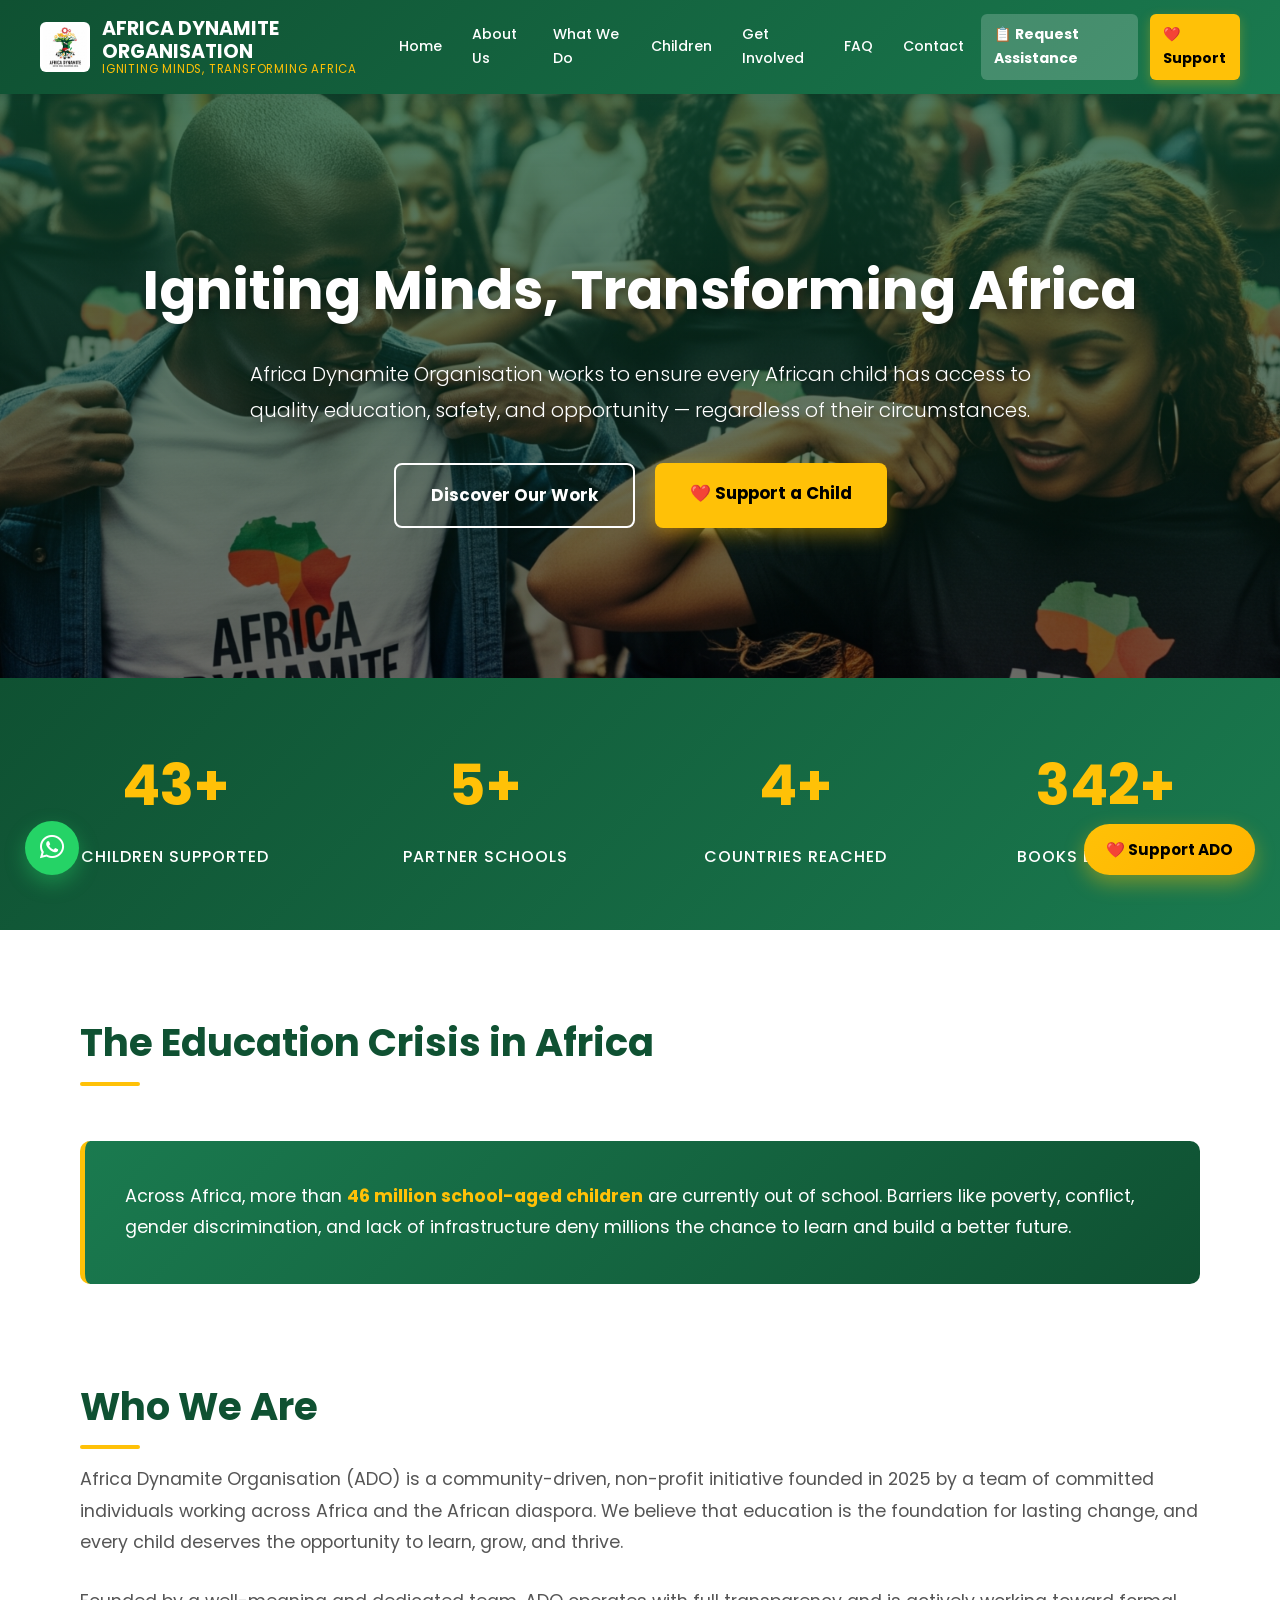
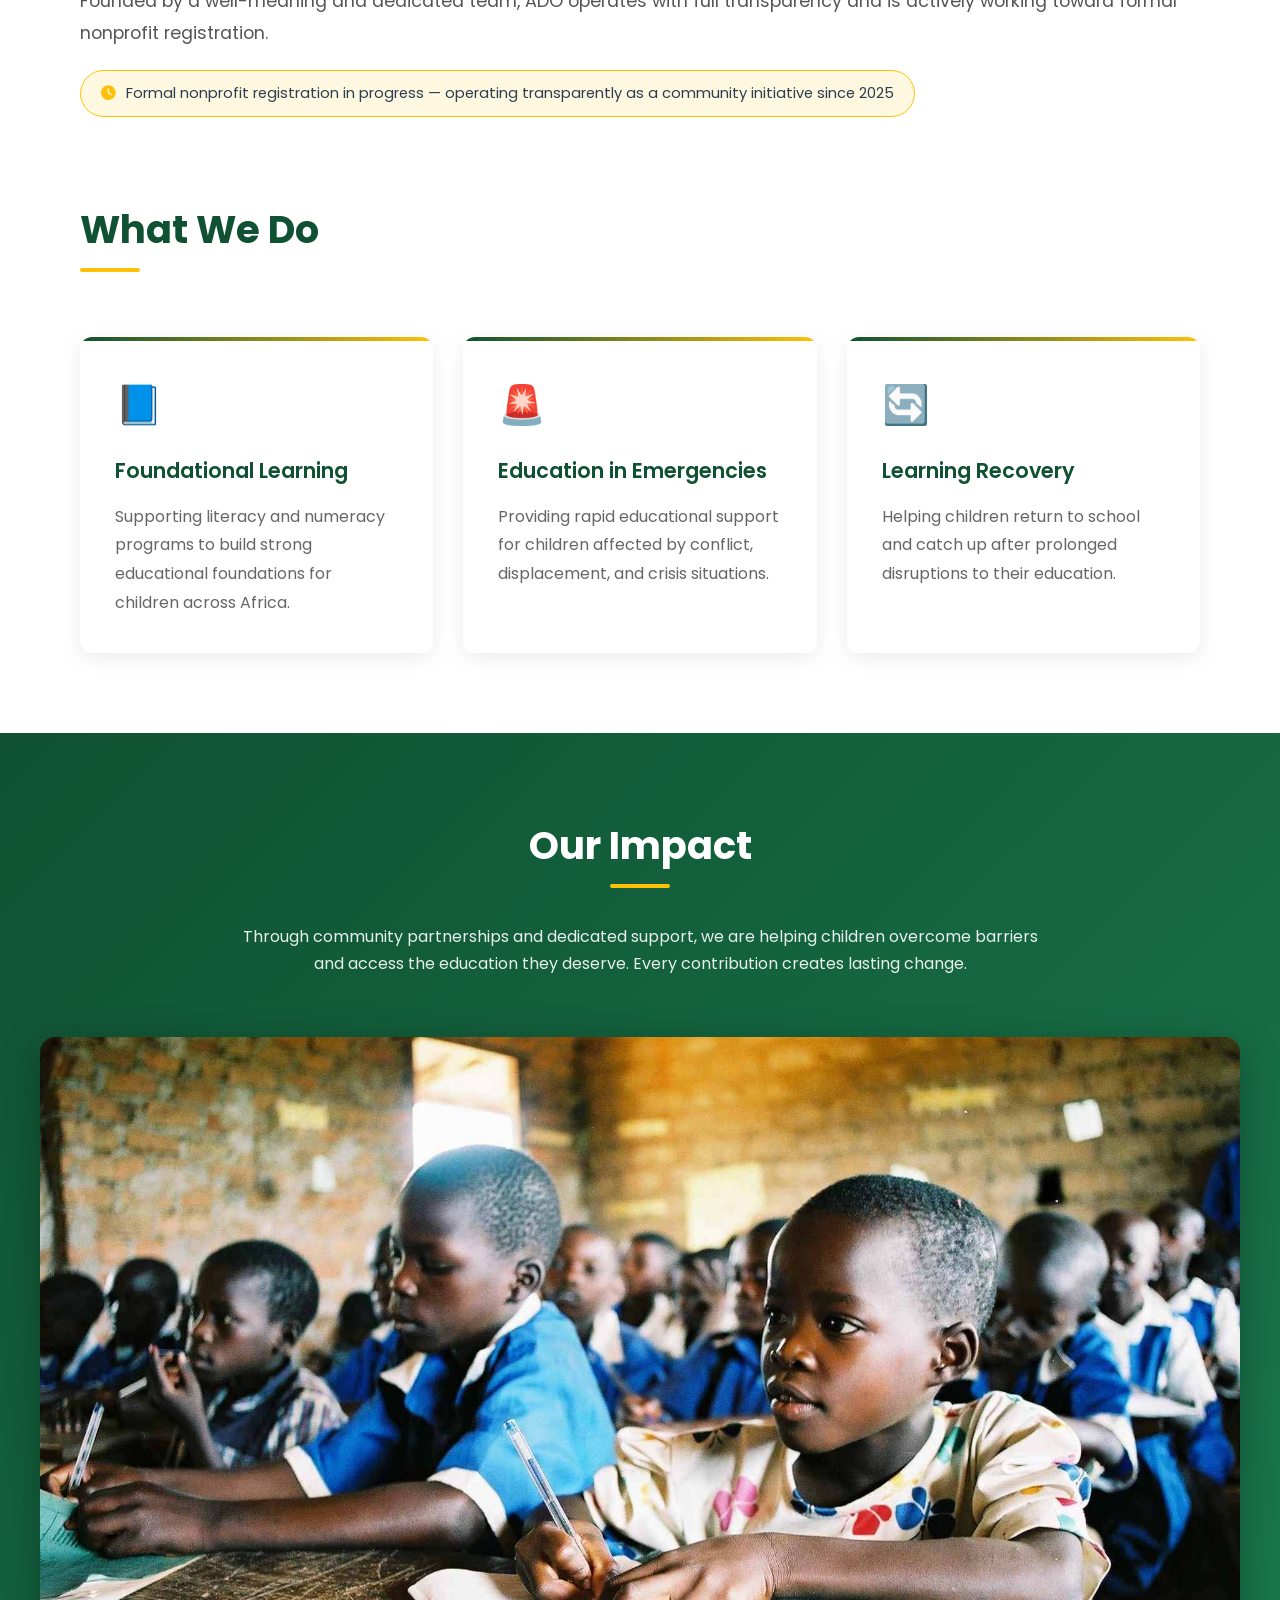
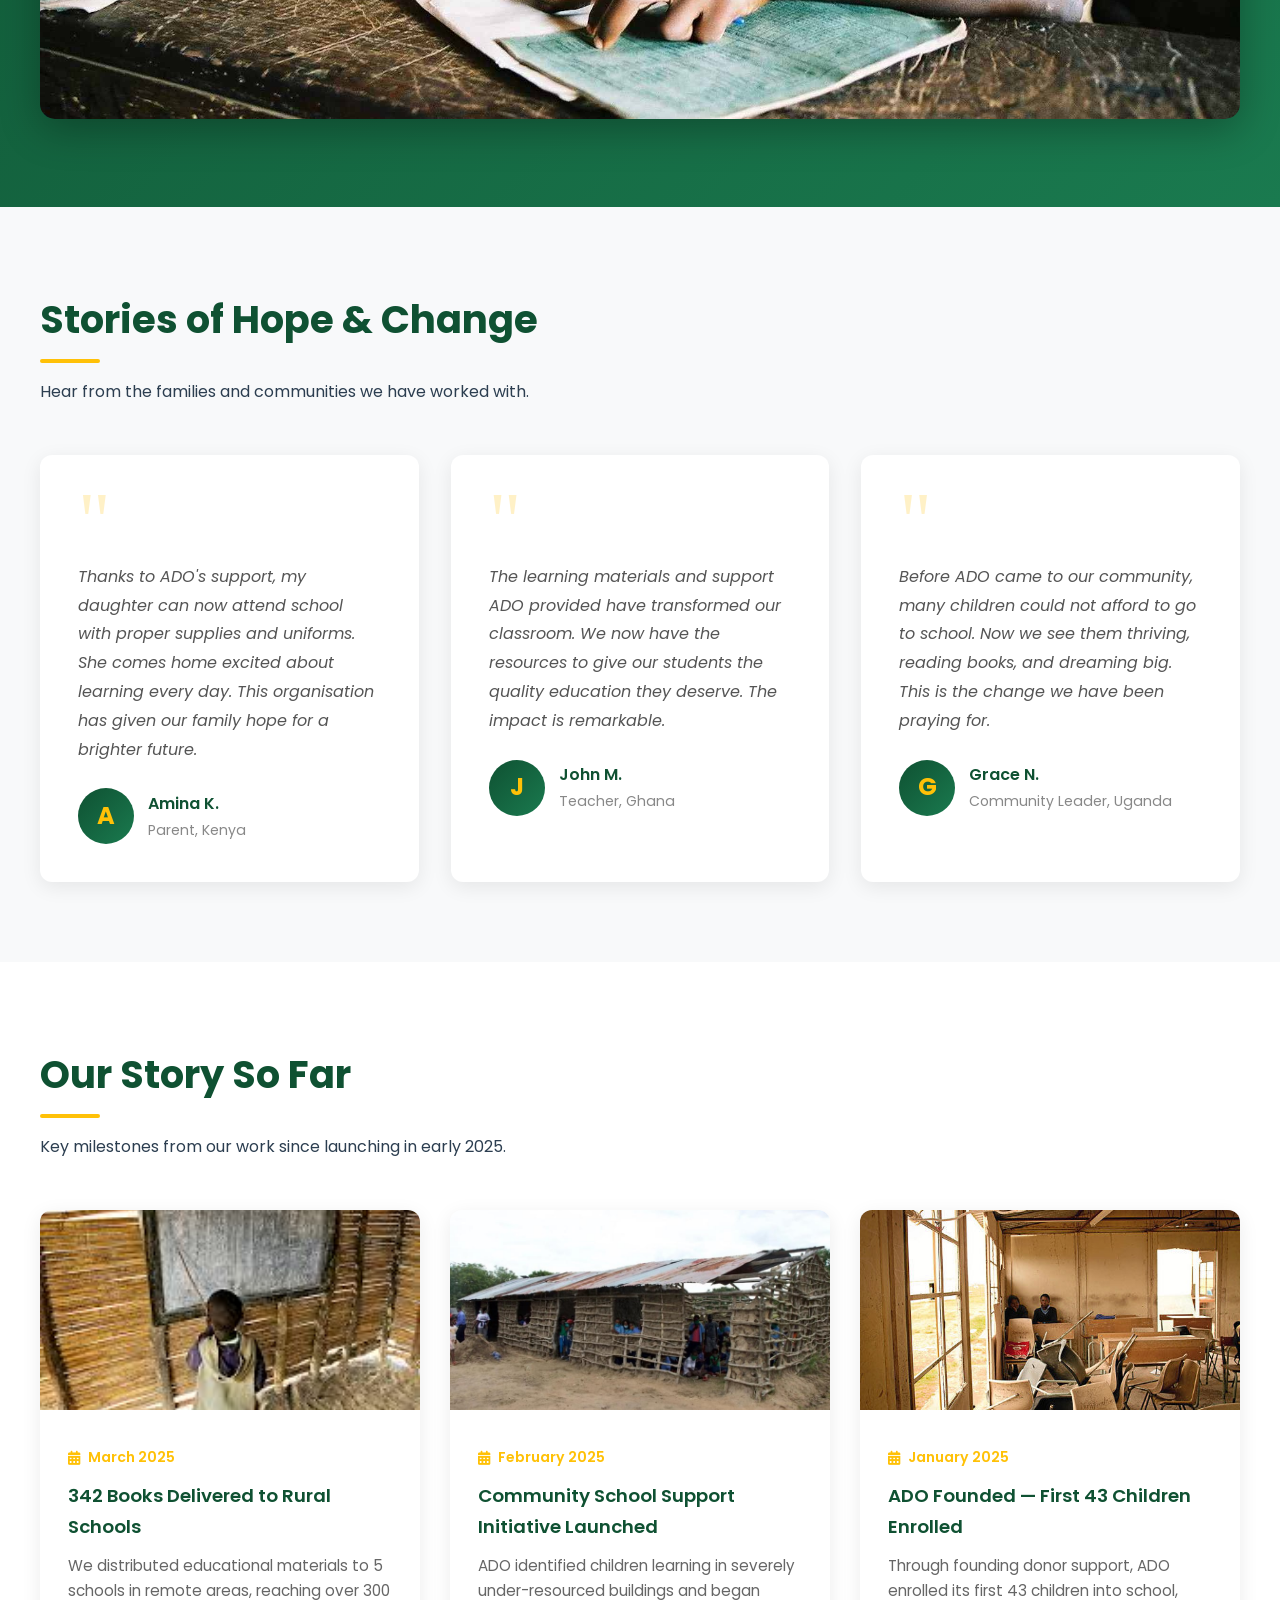
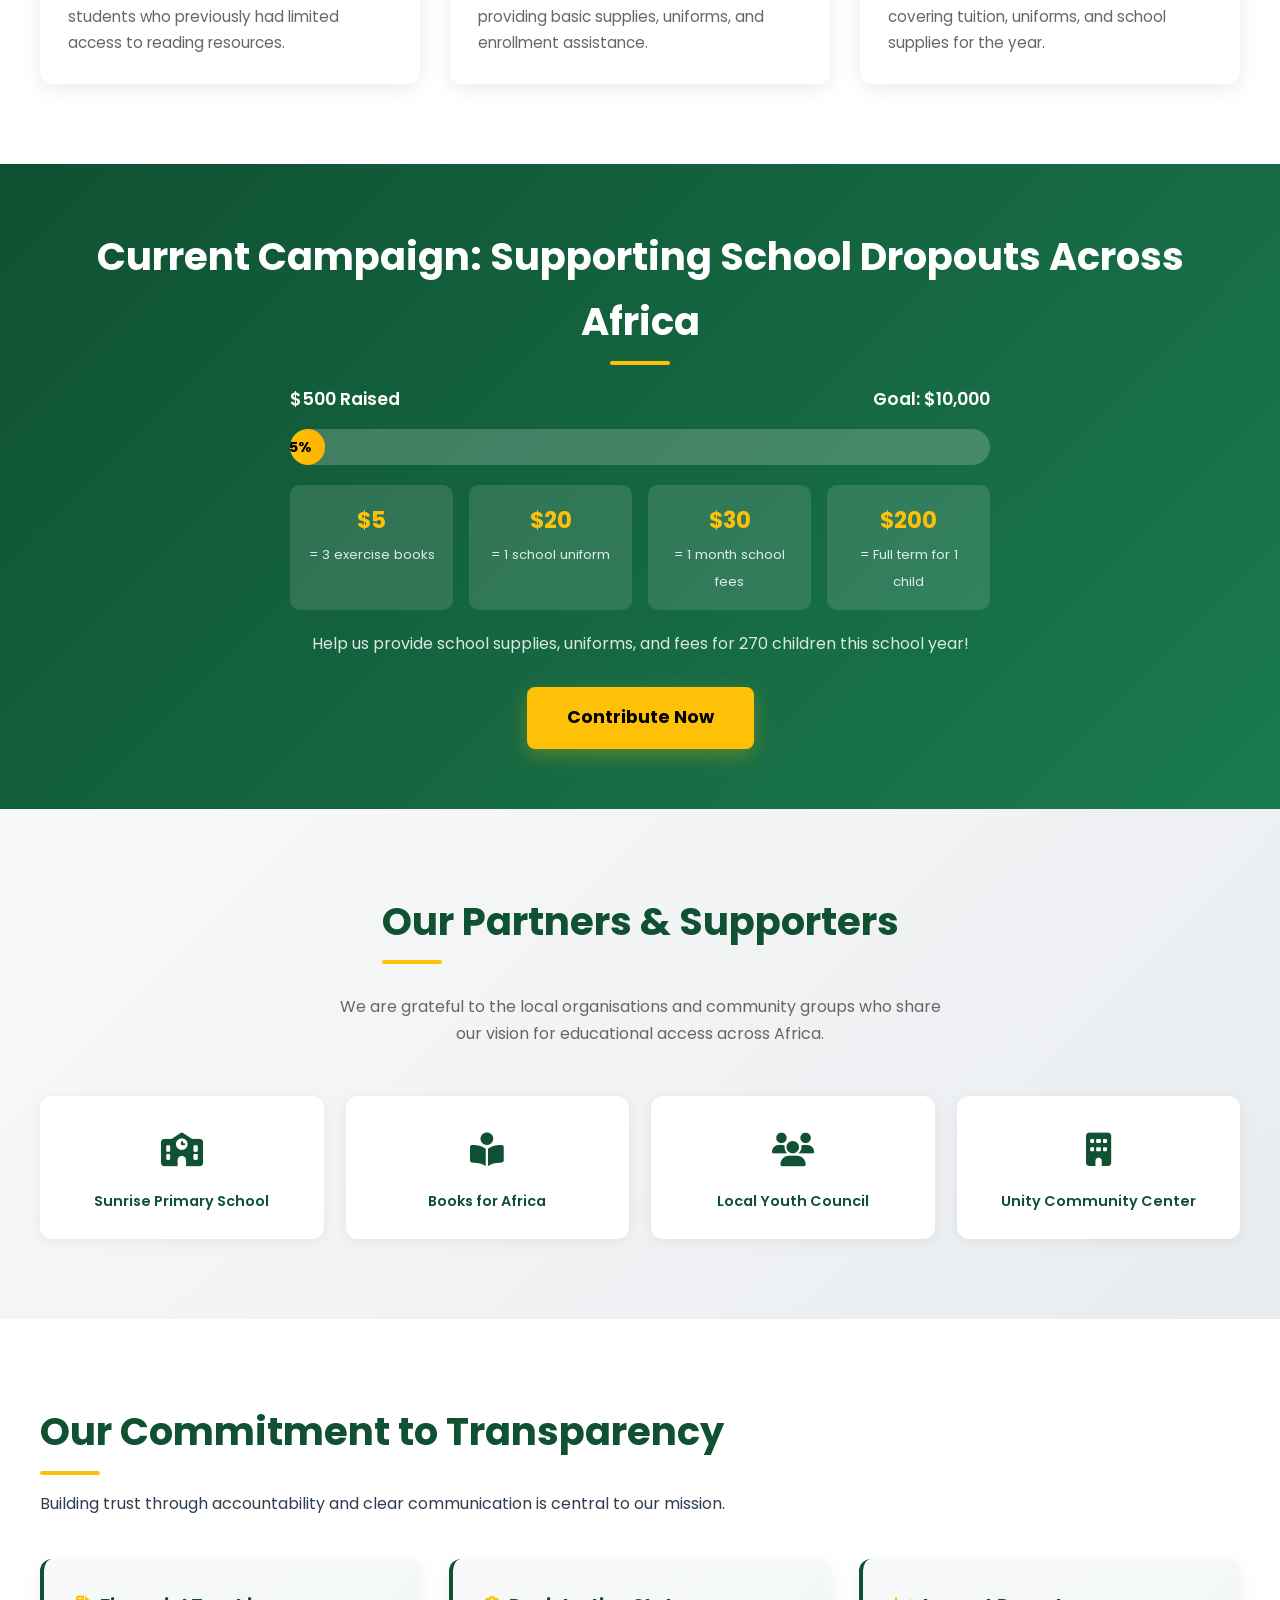
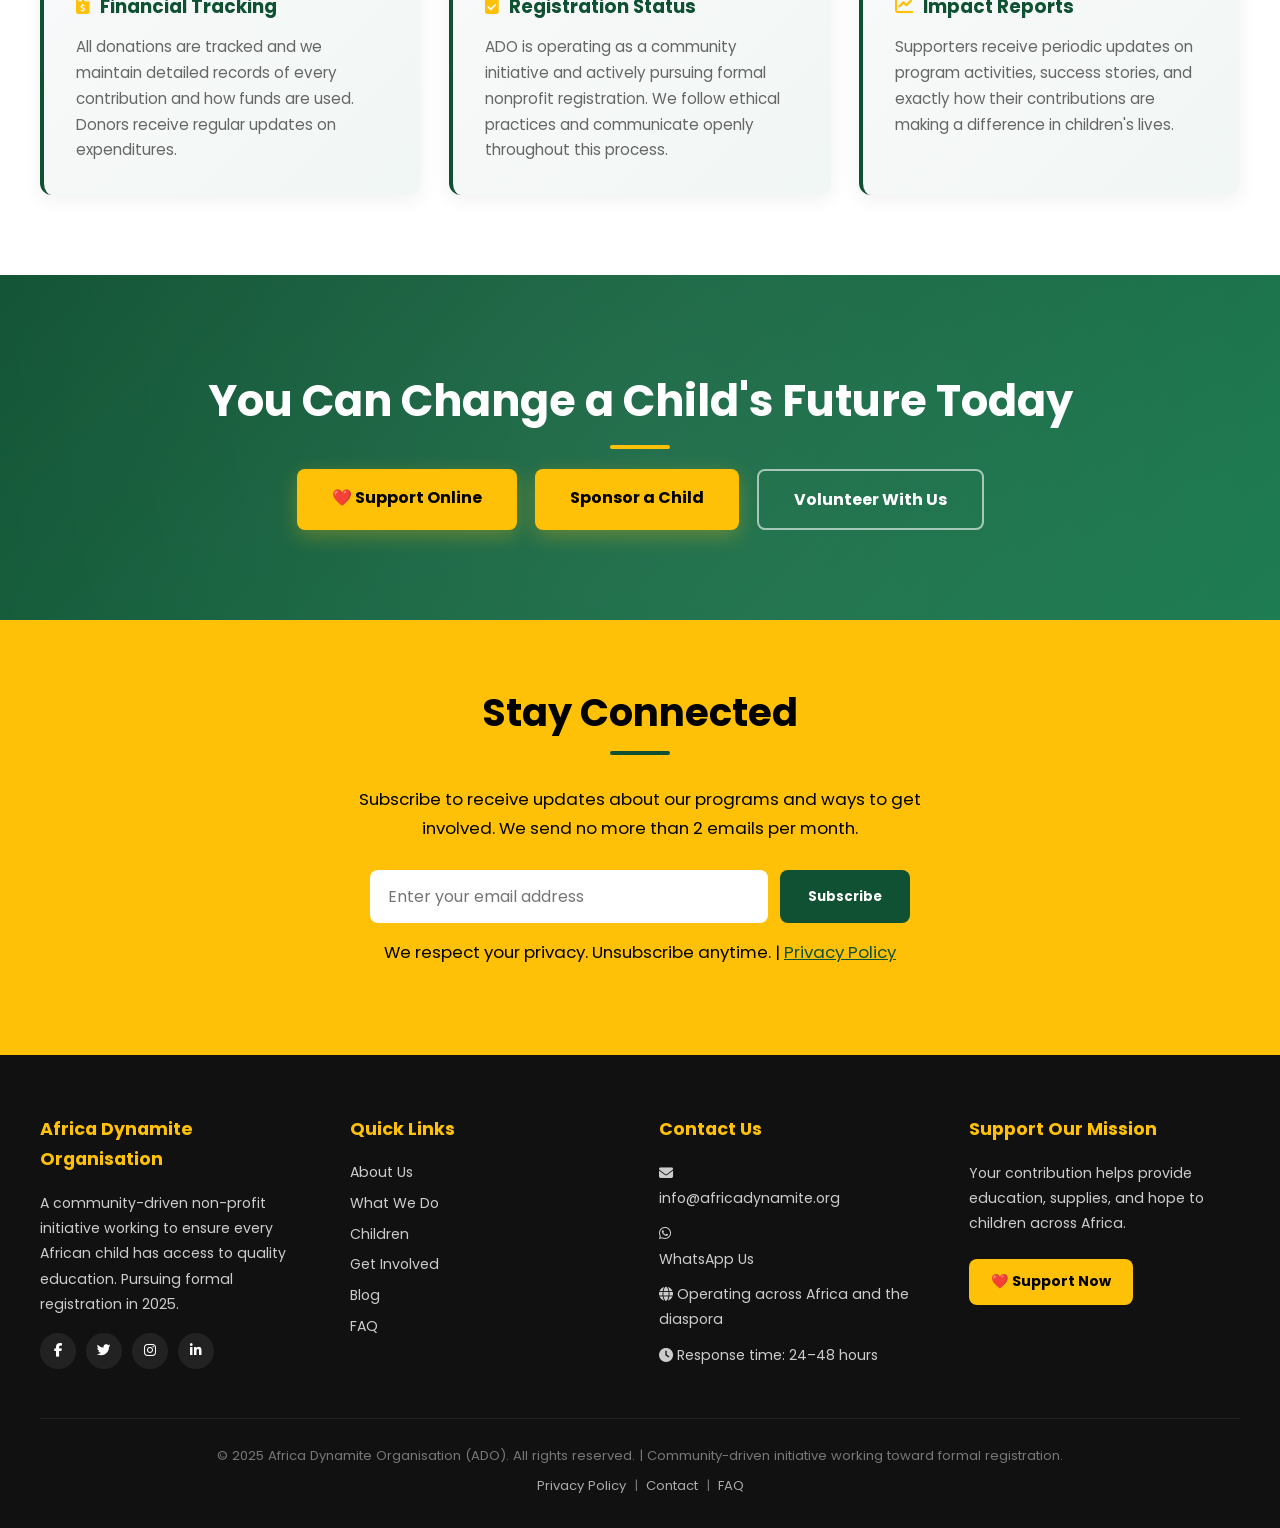
<file: index.html>
<!DOCTYPE html>
<html lang="en">
<head>
  <meta charset="UTF-8" />
  <title>Africa Dynamite Organisation | Igniting Minds, Transforming Africa</title>
  <meta name="viewport" content="width=device-width, initial-scale=1.0" />
  <meta name="description" content="Africa Dynamite Organisation (ADO) — empowering African children through education. Founded 2025." />
  <link rel="icon" type="image/png" href="Image/logo.png">
  <link rel="preconnect" href="https://fonts.googleapis.com">
  <link rel="preconnect" href="https://fonts.gstatic.com" crossorigin>
  <link href="https://fonts.googleapis.com/css2?family=Poppins:wght@300;400;600;700&display=swap" rel="stylesheet">
  <link rel="stylesheet" href="https://cdnjs.cloudflare.com/ajax/libs/font-awesome/6.4.0/css/all.min.css">
  <style>
    *{margin:0;padding:0;box-sizing:border-box}
    body{font-family:'Poppins',sans-serif;color:#2c3e50;line-height:1.7;overflow-x:hidden}
    header{background:linear-gradient(135deg,#0f5132,#1a7a4f);color:#fff;padding:14px 40px;display:flex;align-items:center;justify-content:space-between;box-shadow:0 2px 15px rgba(0,0,0,.1);position:sticky;top:0;z-index:1000}
    .logo-wrapper{display:flex;align-items:center;gap:12px;text-decoration:none}
    .logo-wrapper img{height:50px;width:50px;object-fit:contain;border-radius:6px;background:#fff;padding:3px}
    .logo-text{font-weight:700;font-size:1.2rem;color:#fff;line-height:1.2}
    .logo-text span{display:block;font-size:0.72rem;font-weight:400;color:#ffc107;letter-spacing:.8px;text-transform:uppercase}
    nav{display:flex;align-items:center;gap:4px}
    nav a{color:#fff;padding:9px 13px;text-decoration:none;font-weight:500;font-size:.88rem;border-radius:6px;transition:all .3s}
    nav a:hover{background:rgba(255,255,255,.15);transform:translateY(-2px)}
    nav a.support-btn{background:#ffc107;color:#000;font-weight:700;margin-left:8px;box-shadow:0 4px 12px rgba(255,193,7,.3)}
    nav a.support-btn:hover{background:#ffb300;transform:translateY(-2px)}
    .hamburger{display:none;background:none;border:none;cursor:pointer;padding:5px}
    .hamburger span{display:block;width:24px;height:2px;background:#fff;margin:5px 0;border-radius:2px;transition:all .3s}
    .hero{background:linear-gradient(rgba(15,81,50,.72),rgba(0,0,0,.55)),url("Image/ado-team-hero.jpg") center/cover no-repeat;color:#fff;text-align:center;padding:150px 30px;position:relative}
    .hero-content{position:relative;z-index:1}
    .hero h1{font-size:3.4rem;margin-bottom:20px;font-weight:700;text-shadow:2px 4px 8px rgba(0,0,0,.3)}
    .hero p{font-size:1.25rem;max-width:800px;margin:0 auto 35px;line-height:1.8;text-shadow:1px 2px 4px rgba(0,0,0,.3);font-weight:300}
    .hero-buttons{display:flex;gap:20px;justify-content:center;flex-wrap:wrap}
    .hero-buttons a{display:inline-block;padding:16px 35px;font-weight:700;text-decoration:none;border-radius:8px;transition:all .3s;font-size:1.05rem}
    .hero-buttons a:first-child{background:transparent;color:#fff;border:2px solid #fff}
    .hero-buttons a:first-child:hover{background:#fff;color:#0f5132;transform:translateY(-3px)}
    .hero-buttons a:last-child{background:#ffc107;color:#000;box-shadow:0 6px 20px rgba(255,193,7,.4)}
    .hero-buttons a:last-child:hover{background:#ffb300;transform:translateY(-3px)}
    .impact-counter{background:linear-gradient(135deg,#0f5132,#1a7a4f);padding:60px 40px;display:grid;grid-template-columns:repeat(auto-fit,minmax(200px,1fr));gap:40px}
    .counter-item{text-align:center;color:#fff}
    .counter-number{font-size:3.5rem;font-weight:700;color:#ffc107;display:block;margin-bottom:10px}
    .counter-label{font-size:1rem;font-weight:500;text-transform:uppercase;letter-spacing:1px}
    .donation-progress{background:linear-gradient(135deg,#0f5132,#1a7a4f);padding:60px 40px;text-align:center;color:#fff}
    .donation-progress h2{color:#fff;display:inline-block;margin-bottom:30px}
    .donation-progress h2::after{background:#ffc107;left:50%;transform:translateX(-50%)}
    .progress-info{max-width:700px;margin:0 auto}
    .progress-stats{display:flex;justify-content:space-between;margin-bottom:15px;font-size:1.1rem;font-weight:600}
    .progress-bar-container{background:rgba(255,255,255,.2);height:36px;border-radius:20px;overflow:hidden;margin-bottom:20px}
    .progress-bar-fill{background:linear-gradient(90deg,#ffc107,#ffb300);height:100%;border-radius:20px;display:flex;align-items:center;justify-content:flex-end;padding-right:14px;font-weight:700;color:#000;font-size:.9rem}
    .progress-breakdown{display:grid;grid-template-columns:repeat(auto-fit,minmax(150px,1fr));gap:16px;margin:20px 0}
    .breakdown-item{background:rgba(255,255,255,.12);padding:16px;border-radius:10px}
    .breakdown-item .amount{font-size:1.4rem;font-weight:700;color:#ffc107;display:block}
    .breakdown-item .label{font-size:.82rem;color:rgba(255,255,255,.85)}
    .progress-cta{display:inline-block;padding:16px 40px;background:#ffc107;color:#000;font-weight:700;text-decoration:none;border-radius:8px;transition:all .3s;box-shadow:0 6px 20px rgba(255,193,7,.3);font-size:1.1rem;margin-top:10px}
    .progress-cta:hover{background:#ffb300;transform:translateY(-3px)}
    .section-wrap{padding:80px 40px;max-width:1200px;margin:auto}
    h2{color:#0f5132;margin-bottom:25px;font-size:2.4rem;font-weight:700;position:relative;display:inline-block}
    h2::after{content:'';position:absolute;bottom:-10px;left:0;width:60px;height:4px;background:#ffc107;border-radius:2px}
    .section-wrap > p,.section-wrap p{font-size:1.1rem;line-height:1.8;color:#555}
    .crisis-box{background:linear-gradient(135deg,#1a7a4f,#0f5132);border-left:5px solid #ffc107;padding:40px;border-radius:10px;margin:40px 0}
    .crisis-box p{color:#fff}
    .crisis-box strong{color:#ffc107}
    .reg-badge{display:inline-flex;align-items:center;gap:10px;background:rgba(255,193,7,.12);border:1px solid #ffc107;border-radius:30px;padding:10px 20px;margin-top:20px;font-size:.92rem;color:#2c3e50}
    .reg-badge i{color:#ffc107}
    .programs{display:grid;grid-template-columns:repeat(auto-fit,minmax(280px,1fr));gap:30px;margin-top:50px}
    .card{padding:35px;border-radius:12px;background:#fff;box-shadow:0 5px 20px rgba(0,0,0,.08);transition:all .3s;position:relative;overflow:hidden}
    .card::before{content:'';position:absolute;top:0;left:0;width:100%;height:4px;background:linear-gradient(90deg,#0f5132,#ffc107)}
    .card:hover{transform:translateY(-8px);box-shadow:0 12px 30px rgba(0,0,0,.15)}
    .card-icon{font-size:2.4rem;margin-bottom:16px;display:block}
    .card h3{color:#0f5132;font-size:1.3rem;margin-bottom:14px;font-weight:600}
    .card p{color:#666;font-size:1rem;margin:0}
    .impact-section{background:linear-gradient(135deg,#0f5132,#1a7a4f);color:#fff;text-align:center;padding:80px 40px}
    .impact-section h2{color:#fff}
    .impact-section h2::after{background:#ffc107;left:50%;transform:translateX(-50%)}
    .impact-section p{color:rgba(255,255,255,.9);max-width:800px;margin:20px auto}
    .impact-section img{max-width:100%;border-radius:15px;margin-top:40px;box-shadow:0 10px 40px rgba(0,0,0,.3)}
    .testimonials-section{background:#f8f9fa;padding:80px 40px}
    .testimonials-inner{max-width:1200px;margin:auto}
    .testimonials-grid{display:grid;grid-template-columns:repeat(auto-fit,minmax(300px,1fr));gap:32px;margin-top:50px}
    .testimonial-card{background:#fff;padding:38px;border-radius:12px;box-shadow:0 5px 20px rgba(0,0,0,.08);transition:all .3s}
    .testimonial-card:hover{transform:translateY(-5px);box-shadow:0 12px 30px rgba(0,0,0,.14)}
    .quote-mark{font-size:5rem;color:#ffc107;opacity:.22;font-family:Georgia,serif;line-height:.7;display:block;margin-bottom:14px}
    .testimonial-text{font-style:italic;color:#555;margin-bottom:24px;font-size:1rem;line-height:1.8}
    .testimonial-author{display:flex;align-items:center;gap:14px}
    .author-avatar{width:56px;height:56px;border-radius:50%;background:linear-gradient(135deg,#0f5132,#1a7a4f);display:flex;align-items:center;justify-content:center;color:#ffc107;font-size:1.5rem;font-weight:700;flex-shrink:0}
    .author-info h4{color:#0f5132;font-size:1rem;margin-bottom:2px;font-weight:600}
    .author-info p{color:#888;font-size:.88rem;margin:0}
    .news-section{background:#fff;padding:80px 40px}
    .news-inner{max-width:1200px;margin:auto}
    .news-grid{display:grid;grid-template-columns:repeat(auto-fit,minmax(300px,1fr));gap:30px;margin-top:50px}
    .news-card{background:#fff;border-radius:12px;overflow:hidden;box-shadow:0 5px 20px rgba(0,0,0,.08);transition:all .3s}
    .news-card:hover{transform:translateY(-5px);box-shadow:0 12px 30px rgba(0,0,0,.15)}
    .news-card img{width:100%;height:200px;object-fit:cover}
    .news-card-content{padding:28px}
    .news-date{color:#ffc107;font-size:.88rem;font-weight:600;margin-bottom:10px;display:flex;align-items:center;gap:8px}
    .news-card h3{color:#0f5132;font-size:1.15rem;margin-bottom:10px;font-weight:600}
    .news-card p{color:#666;font-size:.95rem;line-height:1.7;margin:0}
    .partners-section{background:linear-gradient(135deg,#f8f9fa,#e9ecef);padding:80px 40px;text-align:center}
    .partners-inner{max-width:1200px;margin:auto}
    .partners-grid{display:grid;grid-template-columns:repeat(auto-fit,minmax(170px,1fr));gap:22px;margin-top:48px}
    .partner-item{background:#fff;padding:26px 18px;border-radius:12px;box-shadow:0 3px 15px rgba(0,0,0,.06);transition:all .3s;display:flex;flex-direction:column;align-items:center;min-height:120px;justify-content:center}
    .partner-item:hover{transform:translateY(-5px);box-shadow:0 8px 25px rgba(0,0,0,.12)}
    .partner-logo{font-size:2.1rem;color:#0f5132;margin-bottom:10px}
    .partner-name{color:#0f5132;font-weight:600;font-size:.9rem;text-align:center}
    .transparency-section{background:#fff;padding:80px 40px}
    .transparency-inner{max-width:1200px;margin:auto}
    .transparency-grid{display:grid;grid-template-columns:repeat(auto-fit,minmax(280px,1fr));gap:28px;margin-top:42px}
    .transparency-card{background:linear-gradient(135deg,#f8f9fa,#f1f7f4);padding:32px;border-radius:12px;box-shadow:0 5px 20px rgba(0,0,0,.06);border-left:4px solid #0f5132}
    .transparency-card h3{color:#0f5132;font-size:1.15rem;margin-bottom:12px;display:flex;align-items:center;gap:10px}
    .transparency-card h3 i{color:#ffc107}
    .transparency-card p{color:#666;font-size:.95rem;line-height:1.7;margin:0}
    .cta-section{background:linear-gradient(135deg,#0f5132,#1a7a4f);color:#fff;text-align:center;padding:90px 40px;position:relative;overflow:hidden}
    .cta-section::before{content:'';position:absolute;top:-50%;right:-50%;width:200%;height:200%;background:radial-gradient(circle,rgba(255,255,255,.07) 0%,transparent 70%);animation:pulse 15s infinite}
    @keyframes pulse{0%,100%{transform:scale(1);opacity:.5}50%{transform:scale(1.1);opacity:.3}}
    .cta-section h2{color:#fff;font-size:2.7rem;margin-bottom:30px;position:relative;z-index:1}
    .cta-section h2::after{background:#ffc107;left:50%;transform:translateX(-50%)}
    .cta-buttons{display:flex;gap:18px;justify-content:center;flex-wrap:wrap;position:relative;z-index:1}
    .cta-buttons a{display:inline-block;padding:15px 35px;font-weight:700;text-decoration:none;border-radius:8px;transition:all .3s;background:#ffc107;color:#000;box-shadow:0 6px 20px rgba(255,193,7,.3)}
    .cta-buttons a:hover{background:#ffb300;transform:translateY(-3px)}
    .cta-buttons a.outline{background:transparent;color:#fff;border:2px solid rgba(255,255,255,.6);box-shadow:none}
    .cta-buttons a.outline:hover{background:rgba(255,255,255,.12)}
    .newsletter{background:#ffc107;padding:60px 40px;text-align:center}
    .newsletter h2{color:#000;display:inline-block}
    .newsletter h2::after{background:#0f5132;left:50%;transform:translateX(-50%)}
    .newsletter>p{color:#000;font-size:1.05rem;margin:15px auto 28px;max-width:580px}
    .newsletter-form{max-width:540px;margin:0 auto;display:flex;gap:12px}
    .newsletter-form input{flex:1;padding:14px 18px;border:none;border-radius:8px;font-size:1rem;font-family:'Poppins',sans-serif}
    .newsletter-form button{padding:14px 28px;background:#0f5132;color:#fff;border:none;border-radius:8px;font-weight:700;cursor:pointer;font-family:'Poppins',sans-serif;transition:all .3s;white-space:nowrap}
    .newsletter-form button:hover{background:#1a7a4f;transform:translateY(-2px)}
    .newsletter-note{color:rgba(0,0,0,.6);font-size:.82rem;margin-top:12px}
    .newsletter-note a{color:#0f5132}
    footer{background:#111;color:#ccc;padding:60px 40px 30px}
    .footer-content{display:grid;grid-template-columns:repeat(auto-fit,minmax(210px,1fr));gap:38px;max-width:1200px;margin:0 auto 40px}
    .footer-section h3{color:#ffc107;margin-bottom:16px;font-size:1.1rem}
    .footer-section p{font-size:.88rem;line-height:1.8;margin-bottom:10px}
    .footer-section a{color:#ccc;text-decoration:none;display:block;margin-bottom:7px;font-size:.88rem;transition:color .3s}
    .footer-section a:hover{color:#ffc107}
    .social-links{display:flex;gap:10px;margin-top:16px}
    .social-links a{width:36px;height:36px;background:#222;border-radius:50%;display:flex;align-items:center;justify-content:center;color:#fff;transition:all .3s;font-size:.85rem}
    .social-links a:hover{background:#ffc107;color:#000;transform:translateY(-3px)}
    .footer-bottom{text-align:center;padding-top:26px;border-top:1px solid #222;color:#777;font-size:.82rem}
    .footer-bottom a{color:#aaa;text-decoration:none}
    .footer-bottom a:hover{color:#ffc107}
    .sticky-support{position:fixed;right:25px;bottom:25px;z-index:9999}
    .sticky-support button{background:linear-gradient(135deg,#ffc107,#ffb300);color:#000;border:none;padding:14px 22px;font-size:.95rem;font-weight:700;border-radius:50px;cursor:pointer;box-shadow:0 8px 20px rgba(255,193,7,.4);transition:all .3s;font-family:'Poppins',sans-serif}
    .sticky-support button:hover{transform:translateY(-3px);box-shadow:0 12px 28px rgba(255,193,7,.5)}
    .sticky-whatsapp{position:fixed;left:25px;bottom:25px;z-index:9999}
    .sticky-whatsapp a{display:flex;align-items:center;justify-content:center;width:54px;height:54px;background:#25D366;color:#fff;border-radius:50%;font-size:1.7rem;box-shadow:0 8px 20px rgba(37,211,102,.4);transition:all .3s;text-decoration:none}
    .sticky-whatsapp a:hover{background:#128C7E;transform:translateY(-3px)}
    @media(max-width:900px){nav{display:none}nav.open{display:flex;flex-direction:column;position:absolute;top:100%;left:0;right:0;background:#0a3d21;padding:15px 20px;gap:5px;box-shadow:0 10px 20px rgba(0,0,0,.3)}nav.open a{padding:12px 16px}nav.open a.support-btn{margin-left:0;margin-top:5px}.hamburger{display:block}header{position:relative;padding:14px 20px}}
    @media(max-width:768px){.hero{padding:90px 20px}.hero h1{font-size:2rem}.hero p{font-size:1rem}.hero-buttons{flex-direction:column;align-items:center}.hero-buttons a{width:100%;max-width:300px;text-align:center}.impact-counter{grid-template-columns:repeat(2,1fr);gap:25px;padding:40px 20px}.counter-number{font-size:2.5rem}h2{font-size:1.8rem}.section-wrap,.testimonials-section,.news-section,.partners-section,.transparency-section{padding:60px 20px}.testimonials-grid,.news-grid,.partners-grid,.transparency-grid,.programs{grid-template-columns:1fr}.progress-breakdown{grid-template-columns:repeat(2,1fr)}.cta-section h2{font-size:2rem}.cta-buttons{flex-direction:column;align-items:center}.cta-buttons a{width:100%;max-width:300px;text-align:center}.newsletter-form{flex-direction:column}.footer-content{grid-template-columns:1fr;gap:26px}}
    @media(max-width:480px){.hero h1{font-size:1.7rem}h2{font-size:1.5rem}.impact-counter{grid-template-columns:1fr}.progress-breakdown{grid-template-columns:1fr}}
  </style>
</head>
<body>

<header>
  <a href="index.html" class="logo-wrapper">
    <img src="Image/logo.png" alt="Africa Dynamite Organisation Logo">
    <div class="logo-text">AFRICA DYNAMITE ORGANISATION
      <span>Igniting Minds, Transforming Africa</span>
    </div>
  </a>
  <button class="hamburger" id="hamburgerBtn" aria-label="Open menu">
    <span></span><span></span><span></span>
  </button>
  <nav id="mainNav">
    <a href="index.html">Home</a>
    <a href="about.html">About Us</a>
    <a href="what-we-do.html">What We Do</a>
    <a href="children.html">Children</a>
    <a href="get-involved.html">Get Involved</a>
    <a href="faq.html">FAQ</a>
    <a href="contact.html">Contact</a>
    <a href="request-assistance.html" style="background:rgba(255,255,255,.2);font-weight:700">📋 Request Assistance</a>
    <a href="support.html" class="support-btn">❤️ Support</a>
  </nav>
</header>

<section class="hero">
  <div class="hero-content">
    <h1>Igniting Minds, Transforming Africa</h1>
    <p>Africa Dynamite Organisation works to ensure every African child has access to quality education, safety, and opportunity — regardless of their circumstances.</p>
    <div class="hero-buttons">
      <a href="about.html">Discover Our Work</a>
      <a href="support.html">❤️ Support a Child</a>
    </div>
  </div>
</section>

<div class="impact-counter">
  <div class="counter-item">
    <span class="counter-number" data-target="43">0</span>
    <span class="counter-label">Children Supported</span>
  </div>
  <div class="counter-item">
    <span class="counter-number" data-target="5">0</span>
    <span class="counter-label">Partner Schools</span>
  </div>
  <div class="counter-item">
    <span class="counter-number" data-target="4">0</span>
    <span class="counter-label">Countries Reached</span>
  </div>
  <div class="counter-item">
    <span class="counter-number" data-target="342">0</span>
    <span class="counter-label">Books Distributed</span>
  </div>
</div>

<div class="section-wrap">
  <h2>The Education Crisis in Africa</h2>
  <div class="crisis-box">
    <p>Across Africa, more than <strong>46 million school-aged children</strong> are currently out of school. Barriers like poverty, conflict, gender discrimination, and lack of infrastructure deny millions the chance to learn and build a better future.</p>
  </div>
  <h2 style="margin-top:50px">Who We Are</h2>
  <p>Africa Dynamite Organisation (ADO) is a community-driven, non-profit initiative founded in 2025 by a team of committed individuals working across Africa and the African diaspora. We believe that education is the foundation for lasting change, and every child deserves the opportunity to learn, grow, and thrive.</p>
  <br><p>Founded by a well-meaning and dedicated team, ADO operates with full transparency and is actively working toward formal nonprofit registration.</p>
  <div class="reg-badge"><i class="fas fa-clock"></i> Formal nonprofit registration in progress — operating transparently as a community initiative since 2025</div>
</div>

<div class="section-wrap" style="padding-top:0">
  <h2>What We Do</h2>
  <div class="programs">
    <div class="card"><span class="card-icon">📘</span><h3>Foundational Learning</h3><p>Supporting literacy and numeracy programs to build strong educational foundations for children across Africa.</p></div>
    <div class="card"><span class="card-icon">🚨</span><h3>Education in Emergencies</h3><p>Providing rapid educational support for children affected by conflict, displacement, and crisis situations.</p></div>
    <div class="card"><span class="card-icon">🔄</span><h3>Learning Recovery</h3><p>Helping children return to school and catch up after prolonged disruptions to their education.</p></div>
  </div>
</div>

<section class="impact-section">
  <h2>Our Impact</h2>
  <p>Through community partnerships and dedicated support, we are helping children overcome barriers and access the education they deserve. Every contribution creates lasting change.</p>
  <img src="Image/out3.jpg" alt="Children studying in a classroom supported by ADO">
</section>

<section class="testimonials-section">
  <div class="testimonials-inner">
    <h2>Stories of Hope &amp; Change</h2>
    <p>Hear from the families and communities we have worked with.</p>
    <div class="testimonials-grid">
      <div class="testimonial-card">
        <span class="quote-mark">"</span>
        <p class="testimonial-text">Thanks to ADO's support, my daughter can now attend school with proper supplies and uniforms. She comes home excited about learning every day. This organisation has given our family hope for a brighter future.</p>
        <div class="testimonial-author"><div class="author-avatar">A</div><div class="author-info"><h4>Amina K.</h4><p>Parent, Kenya</p></div></div>
      </div>
      <div class="testimonial-card">
        <span class="quote-mark">"</span>
        <p class="testimonial-text">The learning materials and support ADO provided have transformed our classroom. We now have the resources to give our students the quality education they deserve. The impact is remarkable.</p>
        <div class="testimonial-author"><div class="author-avatar">J</div><div class="author-info"><h4>John M.</h4><p>Teacher, Ghana</p></div></div>
      </div>
      <div class="testimonial-card">
        <span class="quote-mark">"</span>
        <p class="testimonial-text">Before ADO came to our community, many children could not afford to go to school. Now we see them thriving, reading books, and dreaming big. This is the change we have been praying for.</p>
        <div class="testimonial-author"><div class="author-avatar">G</div><div class="author-info"><h4>Grace N.</h4><p>Community Leader, Uganda</p></div></div>
      </div>
    </div>
  </div>
</section>

<section class="news-section">
  <div class="news-inner">
    <h2>Our Story So Far</h2>
    <p>Key milestones from our work since launching in early 2025.</p>
    <div class="news-grid">
      <div class="news-card"><img src="Image/out1.jpg" alt="Books distributed to rural schools"><div class="news-card-content"><div class="news-date"><i class="fas fa-calendar-alt"></i> March 2025</div><h3>342 Books Delivered to Rural Schools</h3><p>We distributed educational materials to 5 schools in remote areas, reaching over 300 students who previously had limited access to reading resources.</p></div></div>
      <div class="news-card"><img src="Image/build.jpg" alt="Community school supported by ADO"><div class="news-card-content"><div class="news-date"><i class="fas fa-calendar-alt"></i> February 2025</div><h3>Community School Support Initiative Launched</h3><p>ADO identified children learning in severely under-resourced buildings and began providing basic supplies, uniforms, and enrollment assistance.</p></div></div>
      <div class="news-card"><img src="Image/out2.jpg" alt="First children enrolled by ADO"><div class="news-card-content"><div class="news-date"><i class="fas fa-calendar-alt"></i> January 2025</div><h3>ADO Founded — First 43 Children Enrolled</h3><p>Through founding donor support, ADO enrolled its first 43 children into school, covering tuition, uniforms, and school supplies for the year.</p></div></div>
    </div>
  </div>
</section>

<section class="donation-progress">
  <h2>Current Campaign: Supporting School Dropouts Across Africa</h2>
  <div class="progress-info">
    <div class="progress-stats"><span>$500 Raised</span><span>Goal: $10,000</span></div>
    <div class="progress-bar-container"><div class="progress-bar-fill" style="width:5%">5%</div></div>
    <div class="progress-breakdown">
      <div class="breakdown-item"><span class="amount">$5</span><span class="label">= 3 exercise books</span></div>
      <div class="breakdown-item"><span class="amount">$20</span><span class="label">= 1 school uniform</span></div>
      <div class="breakdown-item"><span class="amount">$30</span><span class="label">= 1 month school fees</span></div>
      <div class="breakdown-item"><span class="amount">$200</span><span class="label">= Full term for 1 child</span></div>
    </div>
    <p style="color:rgba(255,255,255,.85);margin-bottom:20px">Help us provide school supplies, uniforms, and fees for 270 children this school year!</p>
    <a href="support.html" class="progress-cta">Contribute Now</a>
  </div>
</section>

<section class="partners-section">
  <div class="partners-inner">
    <h2>Our Partners &amp; Supporters</h2>
    <p style="color:#666;max-width:620px;margin:14px auto 0">We are grateful to the local organisations and community groups who share our vision for educational access across Africa.</p>
    <div class="partners-grid">
      <div class="partner-item"><div class="partner-logo"><i class="fas fa-school"></i></div><div class="partner-name">Sunrise Primary School</div></div>
      <div class="partner-item"><div class="partner-logo"><i class="fas fa-book-reader"></i></div><div class="partner-name">Books for Africa</div></div>
      <div class="partner-item"><div class="partner-logo"><i class="fas fa-users"></i></div><div class="partner-name">Local Youth Council</div></div>
      <div class="partner-item"><div class="partner-logo"><i class="fas fa-building"></i></div><div class="partner-name">Unity Community Center</div></div>
    </div>
  </div>
</section>

<section class="transparency-section">
  <div class="transparency-inner">
    <h2>Our Commitment to Transparency</h2>
    <p>Building trust through accountability and clear communication is central to our mission.</p>
    <div class="transparency-grid">
      <div class="transparency-card"><h3><i class="fas fa-file-invoice-dollar"></i> Financial Tracking</h3><p>All donations are tracked and we maintain detailed records of every contribution and how funds are used. Donors receive regular updates on expenditures.</p></div>
      <div class="transparency-card"><h3><i class="fas fa-clipboard-check"></i> Registration Status</h3><p>ADO is operating as a community initiative and actively pursuing formal nonprofit registration. We follow ethical practices and communicate openly throughout this process.</p></div>
      <div class="transparency-card"><h3><i class="fas fa-chart-line"></i> Impact Reports</h3><p>Supporters receive periodic updates on program activities, success stories, and exactly how their contributions are making a difference in children's lives.</p></div>
    </div>
  </div>
</section>

<section class="cta-section">
  <h2>You Can Change a Child's Future Today</h2>
  <div class="cta-buttons">
    <a href="support.html">❤️ Support Online</a>
    <a href="children.html">Sponsor a Child</a>
    <a href="get-involved.html" class="outline">Volunteer With Us</a>
  </div>
</section>

<section class="newsletter">
  <h2>Stay Connected</h2>
  <p>Subscribe to receive updates about our programs and ways to get involved. We send no more than 2 emails per month.</p>
  <form class="newsletter-form" action="https://formspree.io/f/mnjryzrn" method="POST">
    <input type="email" name="email" placeholder="Enter your email address" required>
    <button type="submit">Subscribe</button>
  </form>
  <p class="newsletter-note">We respect your privacy. Unsubscribe anytime. | <a href="privacy.html">Privacy Policy</a></p>
</section>

<footer>
  <div class="footer-content">
    <div class="footer-section">
      <h3>Africa Dynamite Organisation</h3>
      <p>A community-driven non-profit initiative working to ensure every African child has access to quality education. Pursuing formal registration in 2025.</p>
      <div class="social-links">
        <a href="https://facebook.com/africadynamiteorganisation" target="_blank" aria-label="Facebook"><i class="fab fa-facebook-f"></i></a>
        <a href="https://twitter.com/africadynamite" target="_blank" aria-label="Twitter"><i class="fab fa-twitter"></i></a>
        <a href="https://instagram.com/africadynamiteorganisation" target="_blank" aria-label="Instagram"><i class="fab fa-instagram"></i></a>
        <a href="https://linkedin.com/company/africa-dynamite-organisation" target="_blank" aria-label="LinkedIn"><i class="fab fa-linkedin-in"></i></a>
      </div>
    </div>
    <div class="footer-section">
      <h3>Quick Links</h3>
      <a href="about.html">About Us</a>
      <a href="what-we-do.html">What We Do</a>
      <a href="children.html">Children</a>
      <a href="get-involved.html">Get Involved</a>
      <a href="blog.html">Blog</a>
      <a href="faq.html">FAQ</a>
    </div>
    <div class="footer-section">
      <h3>Contact Us</h3>
      <p><i class="fas fa-envelope"></i> <a href="mailto:info@africadynamite.org">info@africadynamite.org</a></p>
      <p><i class="fab fa-whatsapp"></i> <a href="https://wa.me/237676092268" target="_blank">WhatsApp Us</a></p>
      <p><i class="fas fa-globe"></i> Operating across Africa and the diaspora</p>
      <p><i class="fas fa-clock"></i> Response time: 24–48 hours</p>
    </div>
    <div class="footer-section">
      <h3>Support Our Mission</h3>
      <p>Your contribution helps provide education, supplies, and hope to children across Africa.</p>
      <a href="support.html" style="display:inline-block;margin-top:12px;padding:11px 22px;background:#ffc107;color:#000;border-radius:8px;font-weight:700">❤️ Support Now</a>
    </div>
  </div>
  <div class="footer-bottom">
    <p>© 2025 Africa Dynamite Organisation (ADO). All rights reserved. | Community-driven initiative working toward formal registration.</p>
    <p style="margin-top:8px"><a href="privacy.html">Privacy Policy</a> &nbsp;|&nbsp; <a href="contact.html">Contact</a> &nbsp;|&nbsp; <a href="faq.html">FAQ</a></p>
  </div>
</footer>

<div class="sticky-support">
  <form action="https://www.paypal.com/cgi-bin/webscr" method="post" target="_blank">
    <input type="hidden" name="cmd" value="_xclick">
    <input type="hidden" name="business" value="africadynamite1@gmail.com">
    <input type="hidden" name="item_name" value="Donation to Africa Dynamite Organisation">
    <input type="hidden" name="amount" value="10.00">
    <input type="hidden" name="currency_code" value="USD">
    <input type="hidden" name="no_shipping" value="1">
    <input type="hidden" name="no_note" value="1">
    <input type="hidden" name="return" value="https://africadynamite.org/thank-you.html">
    <input type="hidden" name="cancel_return" value="https://africadynamite.org/support.html">
    <button type="submit">❤️ Support ADO</button>
  </form>
</div>
<div class="sticky-whatsapp">
  <a href="https://wa.me/237676092268" target="_blank" aria-label="WhatsApp"><i class="fab fa-whatsapp"></i></a>
</div>

<script>
  document.getElementById('hamburgerBtn').addEventListener('click', function() {
    document.getElementById('mainNav').classList.toggle('open');
  });

  function animateCounter(el) {
    var target = parseInt(el.getAttribute('data-target'));
    var duration = 2000;
    var step = target / (duration / 16);
    var cur = 0;
    var timer = setInterval(function() {
      cur += step;
      if (cur >= target) {
        el.textContent = target.toLocaleString() + '+';
        clearInterval(timer);
      } else {
        el.textContent = Math.floor(cur).toLocaleString();
      }
    }, 16);
  }

  var counterSection = document.querySelector('.impact-counter');
  if (counterSection) {
    var triggered = false;
    var obs = new IntersectionObserver(function(entries) {
      entries.forEach(function(e) {
        if (e.isIntersecting && !triggered) {
          triggered = true;
          e.target.querySelectorAll('.counter-number').forEach(function(c) {
            animateCounter(c);
          });
        }
      });
    }, { threshold: 0.3 });
    obs.observe(counterSection);
  }
</script>
</body>
</html>
</file>
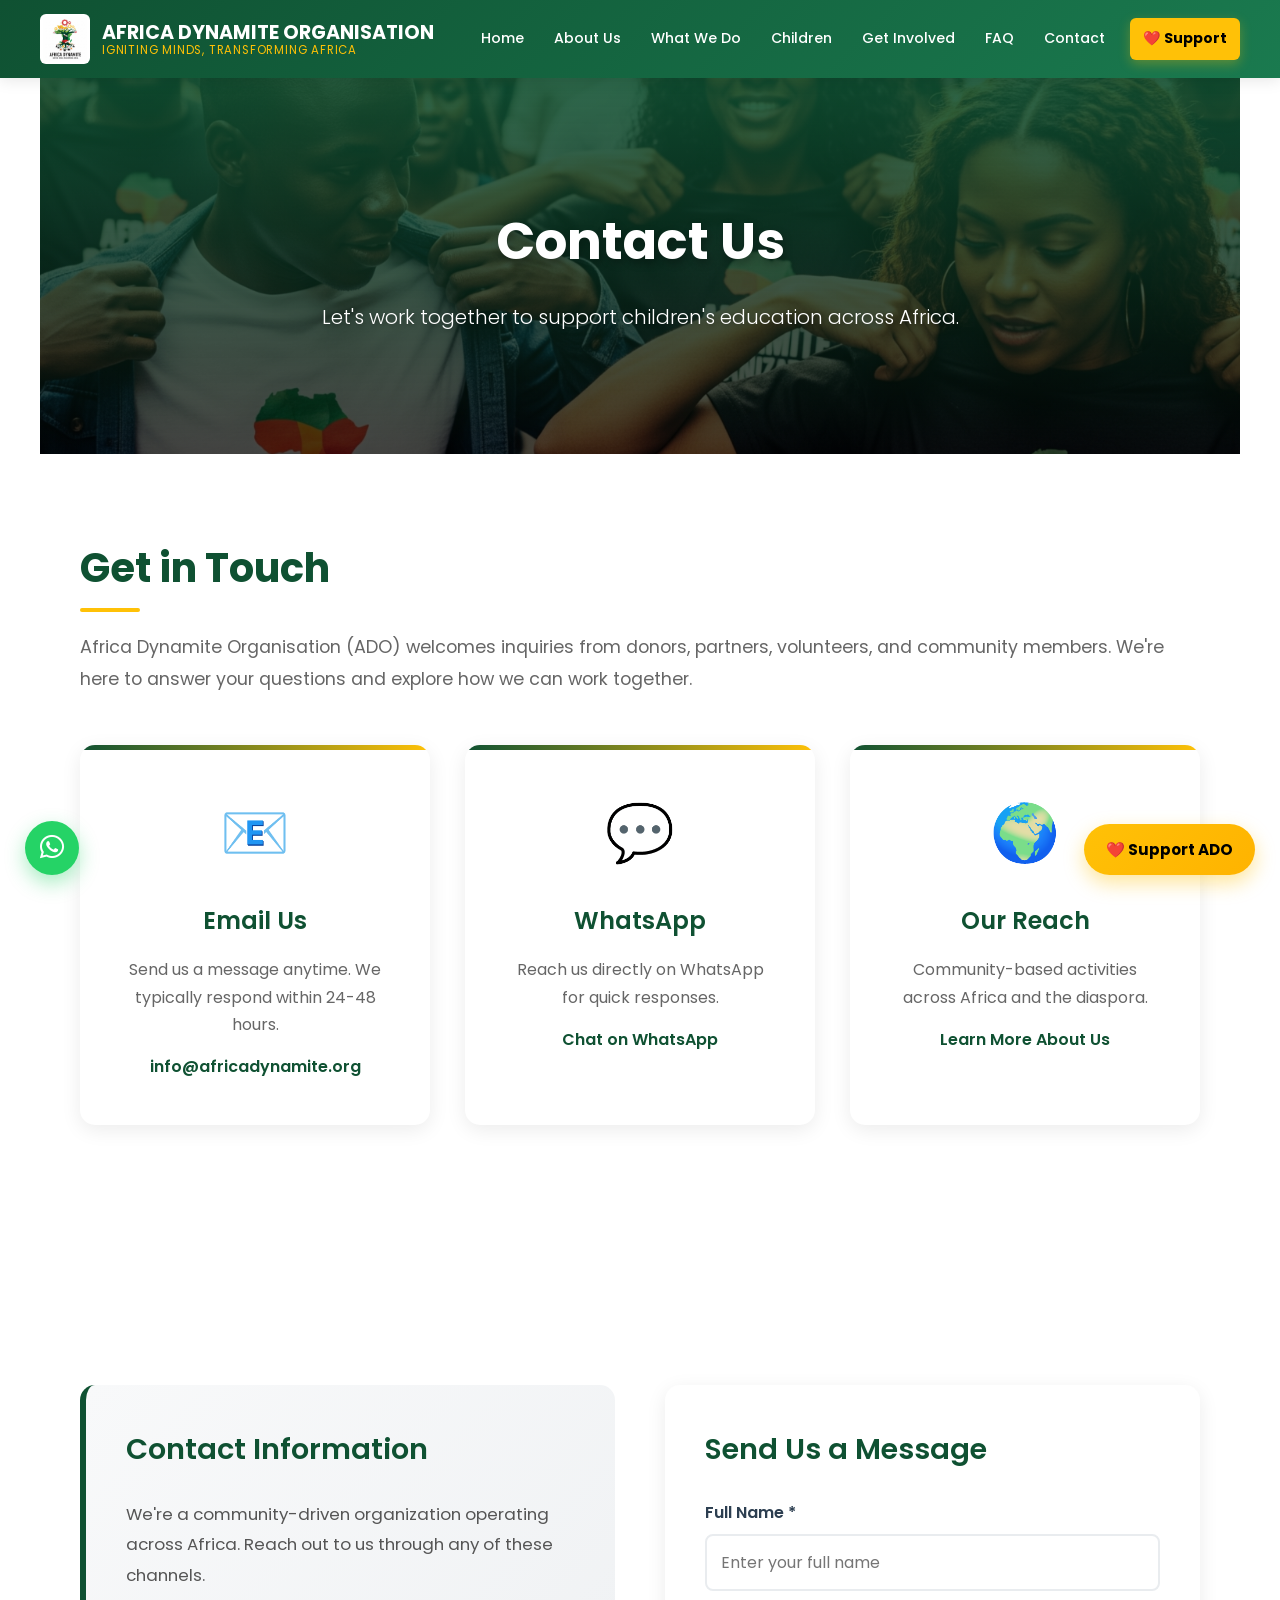
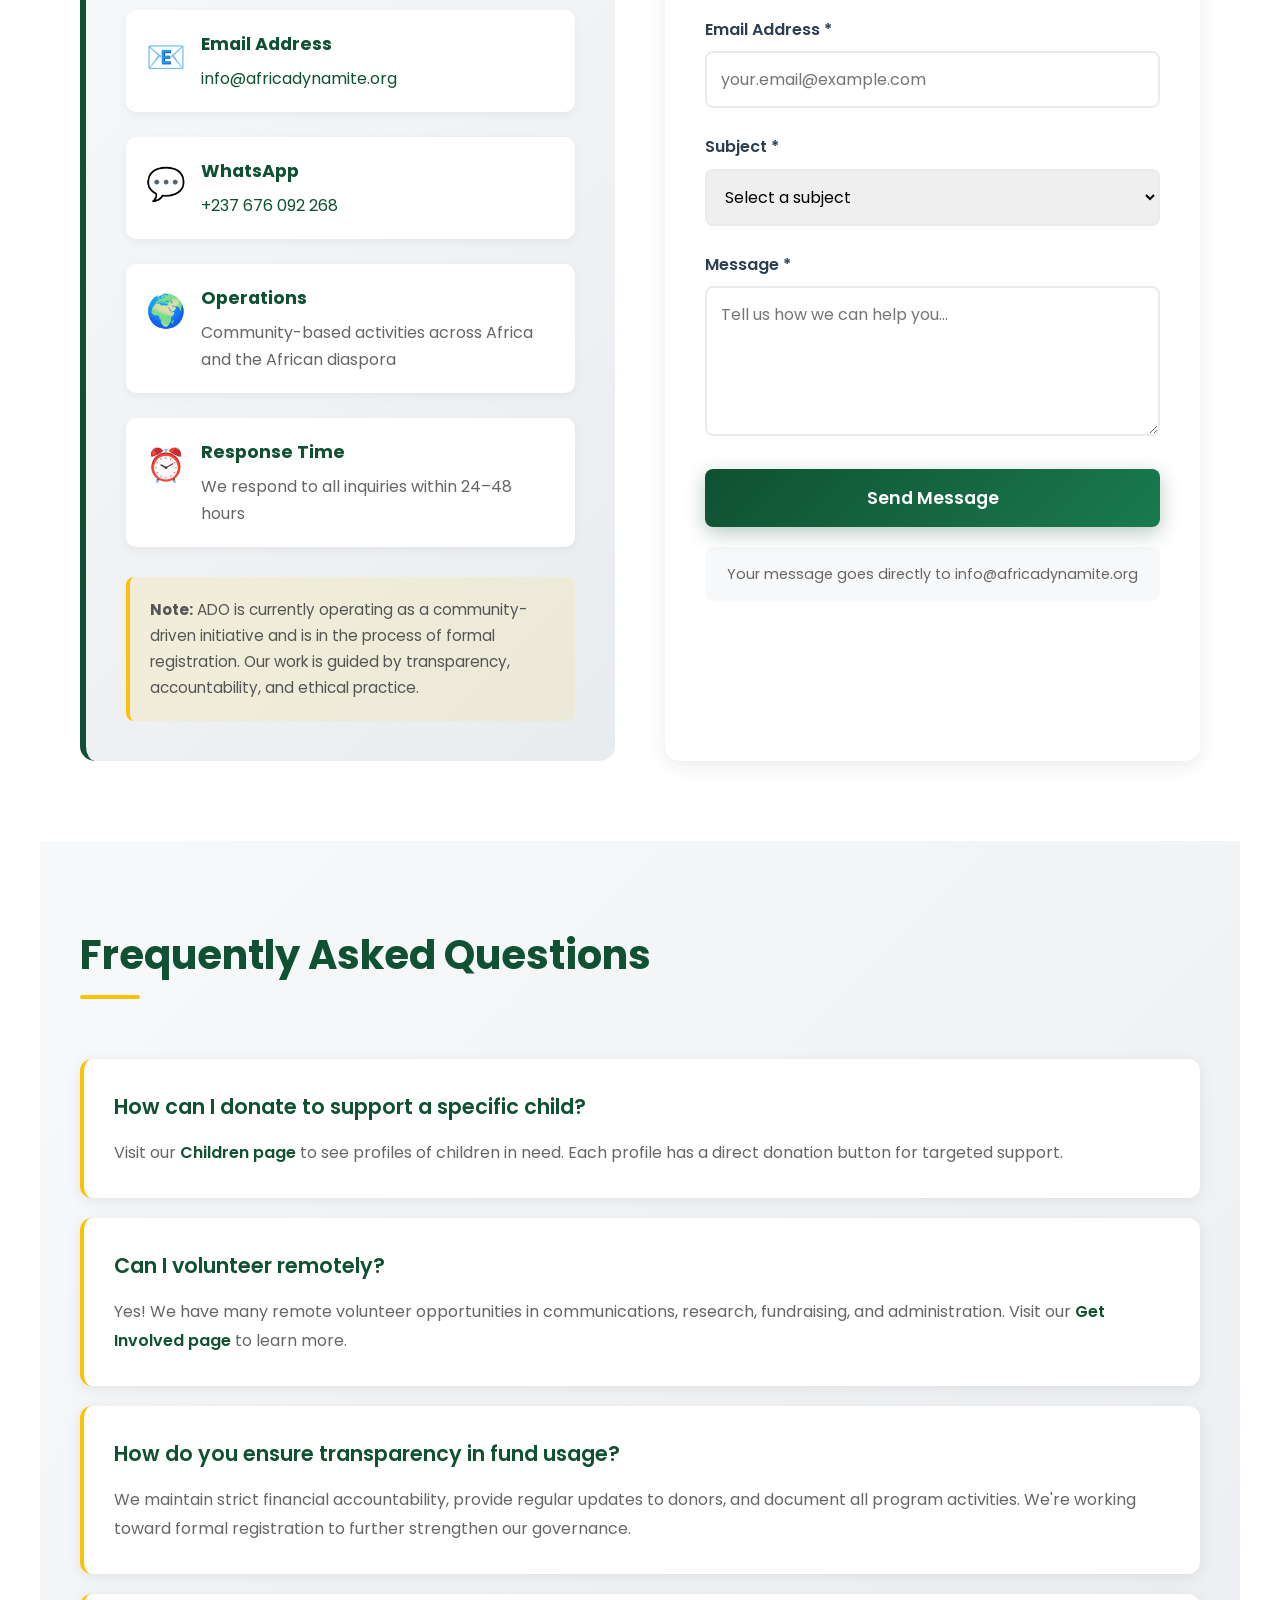
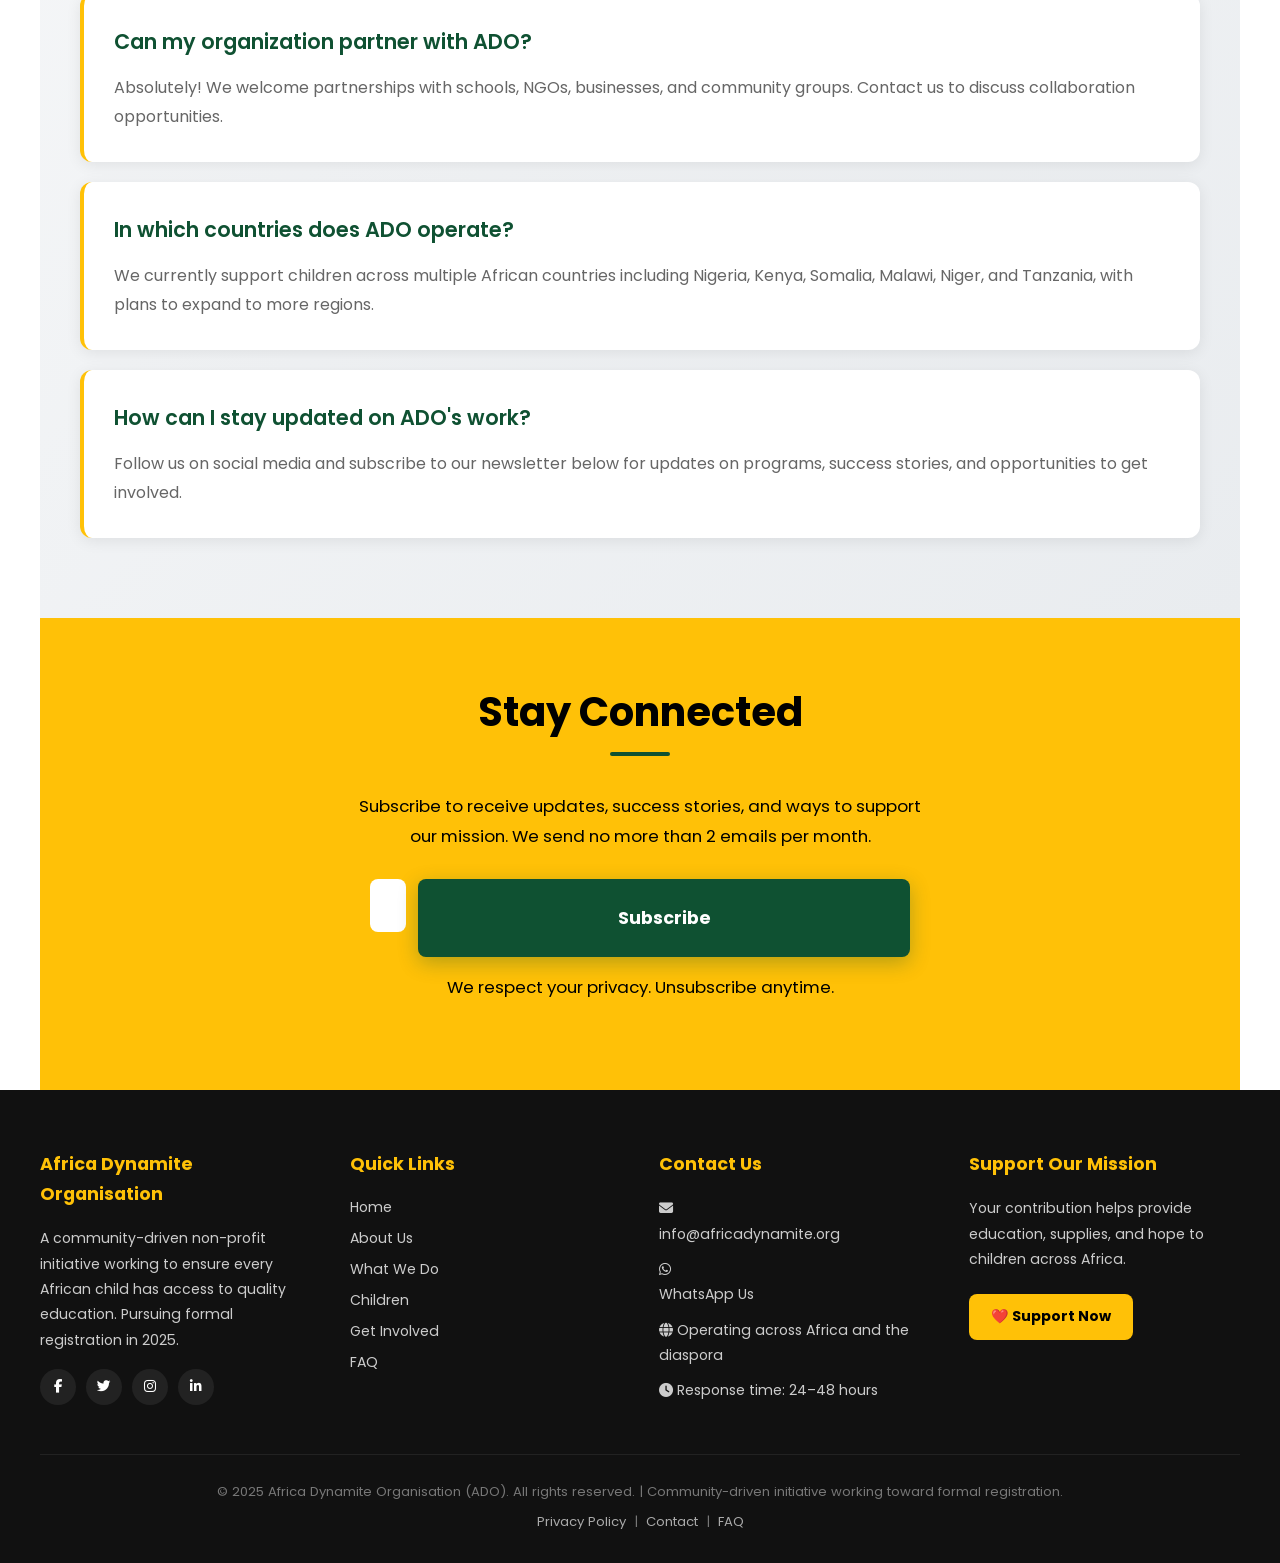
<file: contact.html>
<!DOCTYPE html>
<html lang="en">
<head>
  <meta charset="UTF-8">
  <title>Contact Us | Africa Dynamite Organisation</title>
  <meta name="viewport" content="width=device-width, initial-scale=1.0">
  <meta name="description" content="Contact Africa Dynamite Organisation to support children's education, partner with us, or learn more about our work." />
  <link rel="icon" type="image/png" href="Image/logo.png">
  <link rel="preconnect" href="https://fonts.googleapis.com">
  <link rel="preconnect" href="https://fonts.gstatic.com" crossorigin>
  <link href="https://fonts.googleapis.com/css2?family=Poppins:wght@300;400;600;700&display=swap" rel="stylesheet">
  <link rel="stylesheet" href="https://cdnjs.cloudflare.com/ajax/libs/font-awesome/6.4.0/css/all.min.css">
  <style>
    * { margin: 0; padding: 0; box-sizing: border-box; }
    body { font-family: 'Poppins', Arial, Helvetica, sans-serif; line-height: 1.7; color: #2c3e50; overflow-x: hidden; }
    header { background: linear-gradient(135deg, #0f5132 0%, #1a7a4f 100%); color: #fff; padding: 14px 40px; display: flex; align-items: center; justify-content: space-between; box-shadow: 0 2px 15px rgba(0,0,0,0.1); position: sticky; top: 0; z-index: 1000; }
    .logo-wrapper { display: flex; align-items: center; gap: 12px; text-decoration: none; }
    .logo-wrapper img { height: 50px; width: 50px; object-fit: contain; border-radius: 6px; background: #fff; padding: 3px; }
    .logo-text { font-weight: 700; font-size: 1.2rem; color: #fff; line-height: 1.2; }
    .logo-text span { display: block; font-size: 0.72rem; font-weight: 400; color: #ffc107; letter-spacing: .8px; text-transform: uppercase; }
    nav { display: flex; align-items: center; gap: 4px; }
    nav a { color: #fff; padding: 9px 13px; text-decoration: none; font-weight: 500; font-size: .88rem; border-radius: 6px; transition: all .3s; }
    nav a:hover { background: rgba(255,255,255,.15); transform: translateY(-2px); }
    nav a.support-btn { background: #ffc107; color: #000; font-weight: 700; margin-left: 8px; box-shadow: 0 4px 12px rgba(255,193,7,.3); }
    nav a.support-btn:hover { background: #ffb300; transform: translateY(-2px); }
    .hamburger { display: none; background: none; border: none; cursor: pointer; padding: 5px; }
    .hamburger span { display: block; width: 24px; height: 2px; background: #fff; margin: 5px 0; border-radius: 2px; transition: all .3s; }
    .hero { background: linear-gradient(rgba(15,81,50,0.88), rgba(0,0,0,0.7)), url("Image/ado-team-hero.jpg") center/cover no-repeat; color: #fff; text-align: center; padding: 120px 30px; }
    .hero-content { position: relative; z-index: 1; }
    .hero h1 { font-size: 3.2rem; margin-bottom: 15px; font-weight: 700; text-shadow: 2px 4px 8px rgba(0,0,0,0.3); }
    .hero p { font-size: 1.25rem; max-width: 800px; margin: 0 auto; font-weight: 300; text-shadow: 1px 2px 4px rgba(0,0,0,0.3); }
    section { max-width: 1200px; margin: auto; padding: 80px 40px; }
    h2 { color: #0f5132; margin-bottom: 30px; font-size: 2.5rem; font-weight: 700; position: relative; display: inline-block; }
    h2::after { content: ''; position: absolute; bottom: -10px; left: 0; width: 60px; height: 4px; background: #ffc107; border-radius: 2px; }
    section > p { font-size: 1.1rem; color: #666; line-height: 1.8; margin-bottom: 30px; }
    .contact-methods { display: grid; grid-template-columns: repeat(auto-fit, minmax(280px, 1fr)); gap: 35px; margin: 50px 0; }
    .contact-method { background: #fff; padding: 40px; border-radius: 15px; box-shadow: 0 5px 20px rgba(0,0,0,0.08); text-align: center; position: relative; overflow: hidden; transition: all 0.3s ease; }
    .contact-method::before { content: ''; position: absolute; top: 0; left: 0; width: 100%; height: 5px; background: linear-gradient(90deg, #0f5132, #ffc107); }
    .contact-method:hover { transform: translateY(-8px); box-shadow: 0 12px 30px rgba(0,0,0,0.15); }
    .contact-icon { font-size: 3.5rem; margin-bottom: 20px; display: block; }
    .contact-method h3 { color: #0f5132; margin-bottom: 15px; font-size: 1.5rem; font-weight: 600; }
    .contact-method p { color: #666; font-size: 1rem; line-height: 1.7; margin-bottom: 15px; }
    .contact-method a { color: #0f5132; font-weight: 600; display: block; margin: 5px 0; text-decoration: none; transition: color 0.3s; }
    .contact-method a:hover { color: #ffc107; }
    .contact-grid { display: grid; grid-template-columns: 1fr 1fr; gap: 50px; margin-top: 50px; }
    .contact-info { background: linear-gradient(135deg, #f8f9fa 0%, #e9ecef 100%); padding: 40px; border-radius: 15px; border-left: 6px solid #0f5132; }
    .contact-info h3 { color: #0f5132; font-size: 1.8rem; margin-bottom: 25px; font-weight: 600; }
    .contact-info > p { color: #555; font-size: 1.05rem; line-height: 1.8; margin-bottom: 20px; }
    .info-item { display: flex; align-items: flex-start; margin-bottom: 25px; padding: 20px; background: #fff; border-radius: 10px; box-shadow: 0 3px 10px rgba(0,0,0,0.05); }
    .info-icon { font-size: 2rem; margin-right: 15px; color: #0f5132; flex-shrink: 0; }
    .info-content strong { display: block; color: #0f5132; font-size: 1.1rem; margin-bottom: 5px; }
    .info-content a { color: #0f5132; text-decoration: none; }
    .info-content a:hover { color: #ffc107; }
    .info-content span { color: #666; }
    .note { background: rgba(255,193,7,0.1); border-left: 4px solid #ffc107; padding: 20px; border-radius: 8px; margin-top: 30px; }
    .note p { color: #555; font-size: 0.95rem; margin: 0; }
    .form-container { background: #fff; padding: 40px; border-radius: 15px; box-shadow: 0 5px 20px rgba(0,0,0,0.08); }
    .form-container h3 { color: #0f5132; font-size: 1.8rem; margin-bottom: 25px; font-weight: 600; }
    form label { display: block; font-weight: 600; margin-bottom: 8px; color: #2c3e50; font-size: 1rem; }
    form input, form textarea, form select { width: 100%; padding: 14px; margin-bottom: 25px; border-radius: 8px; border: 2px solid #e9ecef; font-size: 1rem; font-family: 'Poppins', sans-serif; transition: all 0.3s ease; }
    form input:focus, form textarea:focus, form select:focus { outline: none; border-color: #0f5132; box-shadow: 0 0 0 3px rgba(15,81,50,0.1); }
    form textarea { resize: vertical; min-height: 150px; }
    form button { background: linear-gradient(135deg, #0f5132, #1a7a4f); color: #fff; border: none; padding: 16px 40px; font-size: 1.1rem; font-weight: 600; border-radius: 8px; cursor: pointer; transition: all 0.3s ease; font-family: 'Poppins', sans-serif; box-shadow: 0 6px 20px rgba(15,81,50,0.3); width: 100%; }
    form button:hover { background: linear-gradient(135deg, #1a7a4f, #0f5132); transform: translateY(-2px); box-shadow: 0 8px 25px rgba(15,81,50,0.4); }
    .form-note { background: #f8f9fa; padding: 15px; border-radius: 8px; margin-top: 20px; font-size: 0.9rem; color: #666; text-align: center; }
    .form-success { display: none; background: #d4edda; border: 1px solid #c3e6cb; color: #155724; padding: 20px; border-radius: 8px; margin-top: 15px; text-align: center; font-weight: 600; }
    .faq-section { background: linear-gradient(135deg, #f8f9fa 0%, #e9ecef 100%); }
    .faq-grid { display: grid; gap: 20px; margin-top: 40px; }
    .faq-item { background: #fff; padding: 30px; border-radius: 12px; box-shadow: 0 3px 15px rgba(0,0,0,0.08); border-left: 4px solid #ffc107; transition: transform 0.3s ease; }
    .faq-item:hover { transform: translateY(-3px); }
    .faq-item h3 { color: #0f5132; font-size: 1.3rem; margin-bottom: 15px; font-weight: 600; }
    .faq-item p { color: #666; font-size: 1rem; line-height: 1.8; margin: 0; }
    .faq-item a { color: #0f5132; font-weight: 600; text-decoration: none; }
    .faq-item a:hover { color: #ffc107; }
    .newsletter { background: #ffc107; padding: 60px 40px; text-align: center; }
    .newsletter h2 { color: #000; display: inline-block; }
    .newsletter h2::after { background: #0f5132; left: 50%; transform: translateX(-50%); }
    .newsletter > p { color: #000; font-size: 1.05rem; margin: 15px auto 28px; max-width: 580px; }
    .newsletter-form { max-width: 540px; margin: 0 auto; display: flex; gap: 12px; }
    .newsletter-form input { flex: 1; padding: 14px 18px; border: none; border-radius: 8px; font-size: 1rem; font-family: 'Poppins', sans-serif; }
    .newsletter-form button { padding: 14px 28px; background: #0f5132; color: #fff; border: none; border-radius: 8px; font-weight: 700; cursor: pointer; font-family: 'Poppins', sans-serif; transition: all .3s; white-space: nowrap; }
    .newsletter-form button:hover { background: #1a7a4f; transform: translateY(-2px); }
    .newsletter-note { color: rgba(0,0,0,.6); font-size: .82rem; margin-top: 12px; }
    footer { background: #111; color: #ccc; padding: 60px 40px 30px; }
    .footer-content { display: grid; grid-template-columns: repeat(auto-fit, minmax(210px, 1fr)); gap: 38px; max-width: 1200px; margin: 0 auto 40px; }
    .footer-section h3 { color: #ffc107; margin-bottom: 16px; font-size: 1.1rem; }
    .footer-section p { font-size: .88rem; line-height: 1.8; margin-bottom: 10px; }
    .footer-section a { color: #ccc; text-decoration: none; display: block; margin-bottom: 7px; font-size: .88rem; transition: color .3s; }
    .footer-section a:hover { color: #ffc107; }
    .social-links { display: flex; gap: 10px; margin-top: 16px; }
    .social-links a { width: 36px; height: 36px; background: #222; border-radius: 50%; display: flex; align-items: center; justify-content: center; color: #fff; transition: all .3s; font-size: .85rem; }
    .social-links a:hover { background: #ffc107; color: #000; transform: translateY(-3px); }
    .footer-bottom { text-align: center; padding-top: 26px; border-top: 1px solid #222; color: #777; font-size: .82rem; }
    .footer-bottom a { color: #aaa; text-decoration: none; }
    .footer-bottom a:hover { color: #ffc107; }
    .sticky-support { position: fixed; right: 25px; bottom: 25px; z-index: 9999; }
    .sticky-support button { background: linear-gradient(135deg, #ffc107, #ffb300); color: #000; border: none; padding: 14px 22px; font-size: .95rem; font-weight: 700; border-radius: 50px; cursor: pointer; box-shadow: 0 8px 20px rgba(255,193,7,.4); transition: all .3s; font-family: 'Poppins', sans-serif; }
    .sticky-support button:hover { transform: translateY(-3px); box-shadow: 0 12px 28px rgba(255,193,7,.5); }
    .sticky-whatsapp { position: fixed; left: 25px; bottom: 25px; z-index: 9999; }
    .sticky-whatsapp a { display: flex; align-items: center; justify-content: center; width: 54px; height: 54px; background: #25D366; color: #fff; border-radius: 50%; font-size: 1.7rem; box-shadow: 0 8px 20px rgba(37,211,102,.4); transition: all .3s; text-decoration: none; }
    .sticky-whatsapp a:hover { background: #128C7E; transform: translateY(-3px); }
    @media(max-width:900px) { nav { display: none; } nav.open { display: flex; flex-direction: column; position: absolute; top: 100%; left: 0; right: 0; background: #0a3d21; padding: 15px 20px; gap: 5px; box-shadow: 0 10px 20px rgba(0,0,0,.3); } nav.open a { padding: 12px 16px; } nav.open a.support-btn { margin-left: 0; margin-top: 5px; } .hamburger { display: block; } header { position: relative; padding: 14px 20px; } }
    @media(max-width:768px) { .hero { padding: 80px 20px; } .hero h1 { font-size: 2rem; } .hero p { font-size: 1rem; } h2 { font-size: 1.8rem; } section { padding: 60px 20px; } .contact-methods { grid-template-columns: 1fr; } .contact-grid { grid-template-columns: 1fr; gap: 30px; } .info-item { flex-direction: column; } .info-icon { margin-right: 0; margin-bottom: 10px; } .newsletter-form { flex-direction: column; } .footer-content { grid-template-columns: 1fr; gap: 26px; } }
    @media(max-width:480px) { .hero h1 { font-size: 1.7rem; } h2 { font-size: 1.5rem; } }
  </style>
</head>
<body>
<header>
  <a href="index.html" class="logo-wrapper">
    <img src="Image/logo.png" alt="ADO Logo">
    <div class="logo-text">AFRICA DYNAMITE ORGANISATION
      <span>Igniting Minds, Transforming Africa</span>
    </div>
  </a>
  <button class="hamburger" id="hamburgerBtn" aria-label="Open menu">
    <span></span><span></span><span></span>
  </button>
  <nav id="mainNav">
    <a href="index.html">Home</a>
    <a href="about.html">About Us</a>
    <a href="what-we-do.html">What We Do</a>
    <a href="children.html">Children</a>
    <a href="get-involved.html">Get Involved</a>
    <a href="faq.html">FAQ</a>
    <a href="contact.html">Contact</a>
    <a href="support.html" class="support-btn">❤️ Support</a>
  </nav>
</header>

<section class="hero">
  <div class="hero-content">
    <h1>Contact Us</h1>
    <p>Let's work together to support children's education across Africa.</p>
  </div>
</section>

<section>
  <h2>Get in Touch</h2>
  <p>Africa Dynamite Organisation (ADO) welcomes inquiries from donors, partners, volunteers, and community members. We're here to answer your questions and explore how we can work together.</p>
  <div class="contact-methods">
    <div class="contact-method">
      <span class="contact-icon">📧</span>
      <h3>Email Us</h3>
      <p>Send us a message anytime. We typically respond within 24-48 hours.</p>
      <a href="mailto:info@africadynamite.org">info@africadynamite.org</a>
    </div>
    <div class="contact-method">
      <span class="contact-icon">💬</span>
      <h3>WhatsApp</h3>
      <p>Reach us directly on WhatsApp for quick responses.</p>
      <a href="https://wa.me/237676092268" target="_blank">Chat on WhatsApp</a>
    </div>
    <div class="contact-method">
      <span class="contact-icon">🌍</span>
      <h3>Our Reach</h3>
      <p>Community-based activities across Africa and the diaspora.</p>
      <a href="about.html">Learn More About Us</a>
    </div>
  </div>
</section>

<section>
  <div class="contact-grid">
    <div class="contact-info">
      <h3>Contact Information</h3>
      <p>We're a community-driven organization operating across Africa. Reach out to us through any of these channels.</p>
      <div class="info-item">
        <span class="info-icon">📧</span>
        <div class="info-content"><strong>Email Address</strong><a href="mailto:info@africadynamite.org">info@africadynamite.org</a></div>
      </div>
      <div class="info-item">
        <span class="info-icon">💬</span>
        <div class="info-content"><strong>WhatsApp</strong><a href="https://wa.me/237676092268" target="_blank">+237 676 092 268</a></div>
      </div>
      <div class="info-item">
        <span class="info-icon">🌍</span>
        <div class="info-content"><strong>Operations</strong><span>Community-based activities across Africa and the African diaspora</span></div>
      </div>
      <div class="info-item">
        <span class="info-icon">⏰</span>
        <div class="info-content"><strong>Response Time</strong><span>We respond to all inquiries within 24–48 hours</span></div>
      </div>
      <div class="note">
        <p><strong>Note:</strong> ADO is currently operating as a community-driven initiative and is in the process of formal registration. Our work is guided by transparency, accountability, and ethical practice.</p>
      </div>
    </div>
    <div class="form-container">
      <h3>Send Us a Message</h3>
      <form id="contactForm" action="https://formspree.io/f/mnjryzrn" method="POST">
        <input type="hidden" name="_subject" value="New message from africadynamite.org contact form">
        <input type="hidden" name="_replyto" value="info@africadynamite.org">
        <label for="name">Full Name *</label>
        <input type="text" id="name" name="Name" required placeholder="Enter your full name">
        <label for="email">Email Address *</label>
        <input type="email" id="email" name="Email" required placeholder="your.email@example.com">
        <label for="subject">Subject *</label>
        <select id="subject" name="Subject" required>
          <option value="">Select a subject</option>
          <option value="General Inquiry">General Inquiry</option>
          <option value="Volunteer Interest">Volunteer Interest</option>
          <option value="Partnership Opportunity">Partnership Opportunity</option>
          <option value="Donation Question">Donation Question</option>
          <option value="Sponsorship Inquiry">Child Sponsorship Inquiry</option>
          <option value="Media Request">Media Request</option>
          <option value="Other">Other</option>
        </select>
        <label for="message">Message *</label>
        <textarea id="message" name="Message" required placeholder="Tell us how we can help you..."></textarea>
        <button type="submit">Send Message</button>
        <div class="form-success" id="formSuccess">✅ Thank you! Your message has been sent. We'll reply within 24–48 hours.</div>
        <div class="form-note">Your message goes directly to info@africadynamite.org</div>
      </form>
    </div>
  </div>
</section>

<section class="faq-section">
  <h2>Frequently Asked Questions</h2>
  <div class="faq-grid">
    <div class="faq-item"><h3>How can I donate to support a specific child?</h3><p>Visit our <a href="children.html">Children page</a> to see profiles of children in need. Each profile has a direct donation button for targeted support.</p></div>
    <div class="faq-item"><h3>Can I volunteer remotely?</h3><p>Yes! We have many remote volunteer opportunities in communications, research, fundraising, and administration. Visit our <a href="get-involved.html">Get Involved page</a> to learn more.</p></div>
    <div class="faq-item"><h3>How do you ensure transparency in fund usage?</h3><p>We maintain strict financial accountability, provide regular updates to donors, and document all program activities. We're working toward formal registration to further strengthen our governance.</p></div>
    <div class="faq-item"><h3>Can my organization partner with ADO?</h3><p>Absolutely! We welcome partnerships with schools, NGOs, businesses, and community groups. Contact us to discuss collaboration opportunities.</p></div>
    <div class="faq-item"><h3>In which countries does ADO operate?</h3><p>We currently support children across multiple African countries including Nigeria, Kenya, Somalia, Malawi, Niger, and Tanzania, with plans to expand to more regions.</p></div>
    <div class="faq-item"><h3>How can I stay updated on ADO's work?</h3><p>Follow us on social media and subscribe to our newsletter below for updates on programs, success stories, and opportunities to get involved.</p></div>
  </div>
</section>

<section class="newsletter">
  <h2>Stay Connected</h2>
  <p>Subscribe to receive updates, success stories, and ways to support our mission. We send no more than 2 emails per month.</p>
  <form class="newsletter-form" action="https://formspree.io/f/mnjryzrn" method="POST">
    <input type="email" name="email" placeholder="Enter your email address" required>
    <button type="submit">Subscribe</button>
  </form>
  <p class="newsletter-note">We respect your privacy. Unsubscribe anytime.</p>
</section>

<footer>
  <div class="footer-content">
    <div class="footer-section">
      <h3>Africa Dynamite Organisation</h3>
      <p>A community-driven non-profit initiative working to ensure every African child has access to quality education. Pursuing formal registration in 2025.</p>
      <div class="social-links">
        <a href="https://facebook.com/africadynamiteorganisation" target="_blank" aria-label="Facebook"><i class="fab fa-facebook-f"></i></a>
        <a href="https://twitter.com/africadynamite" target="_blank" aria-label="Twitter"><i class="fab fa-twitter"></i></a>
        <a href="https://instagram.com/africadynamiteorganisation" target="_blank" aria-label="Instagram"><i class="fab fa-instagram"></i></a>
        <a href="https://linkedin.com/company/africa-dynamite-organisation" target="_blank" aria-label="LinkedIn"><i class="fab fa-linkedin-in"></i></a>
      </div>
    </div>
    <div class="footer-section">
      <h3>Quick Links</h3>
      <a href="index.html">Home</a>
      <a href="about.html">About Us</a>
      <a href="what-we-do.html">What We Do</a>
      <a href="children.html">Children</a>
      <a href="get-involved.html">Get Involved</a>
      <a href="faq.html">FAQ</a>
    </div>
    <div class="footer-section">
      <h3>Contact Us</h3>
      <p><i class="fas fa-envelope"></i> <a href="mailto:info@africadynamite.org">info@africadynamite.org</a></p>
      <p><i class="fab fa-whatsapp"></i> <a href="https://wa.me/237676092268" target="_blank">WhatsApp Us</a></p>
      <p><i class="fas fa-globe"></i> Operating across Africa and the diaspora</p>
      <p><i class="fas fa-clock"></i> Response time: 24–48 hours</p>
    </div>
    <div class="footer-section">
      <h3>Support Our Mission</h3>
      <p>Your contribution helps provide education, supplies, and hope to children across Africa.</p>
      <a href="support.html" style="display:inline-block;margin-top:12px;padding:11px 22px;background:#ffc107;color:#000;border-radius:8px;font-weight:700">❤️ Support Now</a>
    </div>
  </div>
  <div class="footer-bottom">
    <p>© 2025 Africa Dynamite Organisation (ADO). All rights reserved. | Community-driven initiative working toward formal registration.</p>
    <p style="margin-top:8px"><a href="privacy.html">Privacy Policy</a> &nbsp;|&nbsp; <a href="contact.html">Contact</a> &nbsp;|&nbsp; <a href="faq.html">FAQ</a></p>
  </div>
</footer>

<div class="sticky-support">
  <form action="https://www.paypal.com/cgi-bin/webscr" method="post" target="_blank">
    <input type="hidden" name="cmd" value="_xclick">
    <input type="hidden" name="business" value="africadynamite1@gmail.com">
    <input type="hidden" name="item_name" value="Donation to Africa Dynamite Organisation">
    <input type="hidden" name="amount" value="10.00">
    <input type="hidden" name="currency_code" value="USD">
    <input type="hidden" name="no_shipping" value="1">
    <input type="hidden" name="no_note" value="1">
    <input type="hidden" name="return" value="https://africadynamite.org/thank-you.html">
    <input type="hidden" name="cancel_return" value="https://africadynamite.org/support.html">
    <button type="submit">❤️ Support ADO</button>
  </form>
</div>
<div class="sticky-whatsapp">
  <a href="https://wa.me/237676092268" target="_blank" aria-label="WhatsApp"><i class="fab fa-whatsapp"></i></a>
</div>

<script>
  document.getElementById('hamburgerBtn').addEventListener('click', function() {
    document.getElementById('mainNav').classList.toggle('open');
  });
  var form = document.getElementById('contactForm');
  if (form) {
    form.addEventListener('submit', function(e) {
      setTimeout(function() {
        document.getElementById('formSuccess').style.display = 'block';
      }, 1000);
    });
  }
</script>
</body>
</html>
</file>
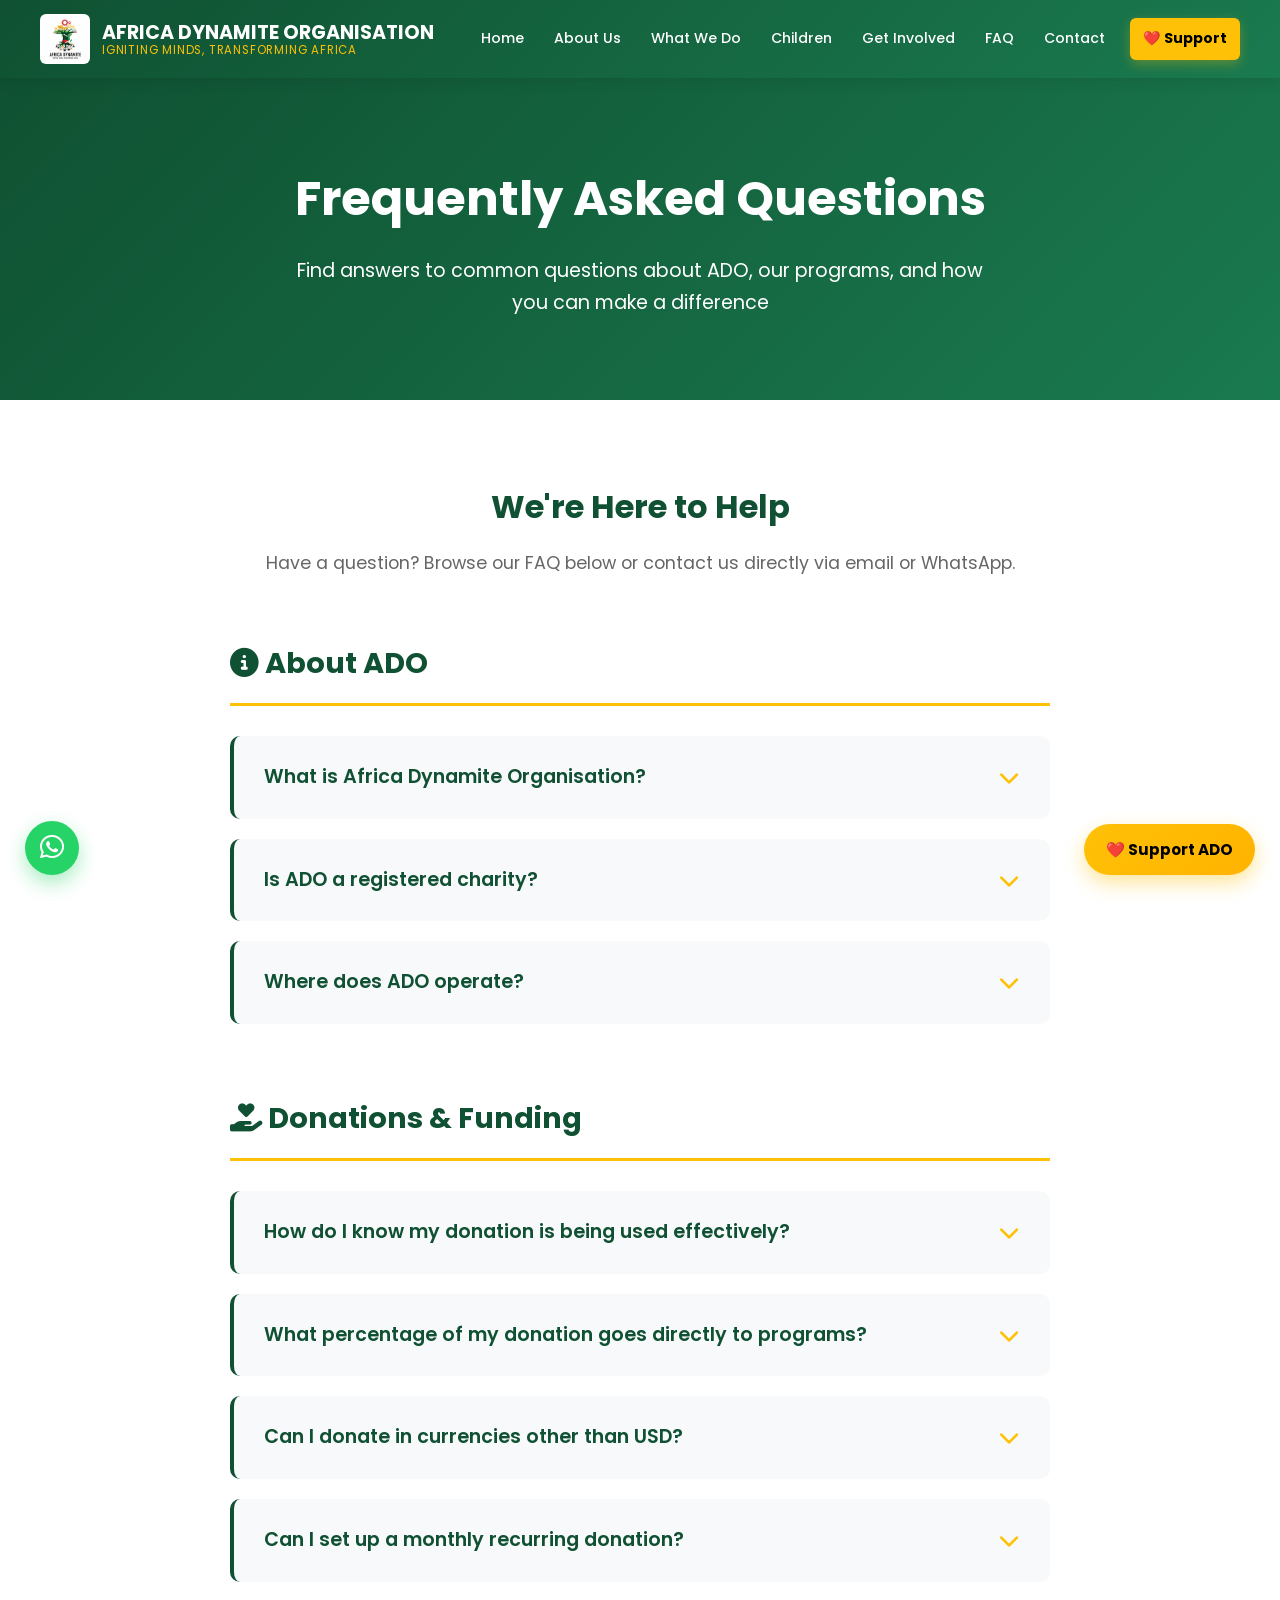
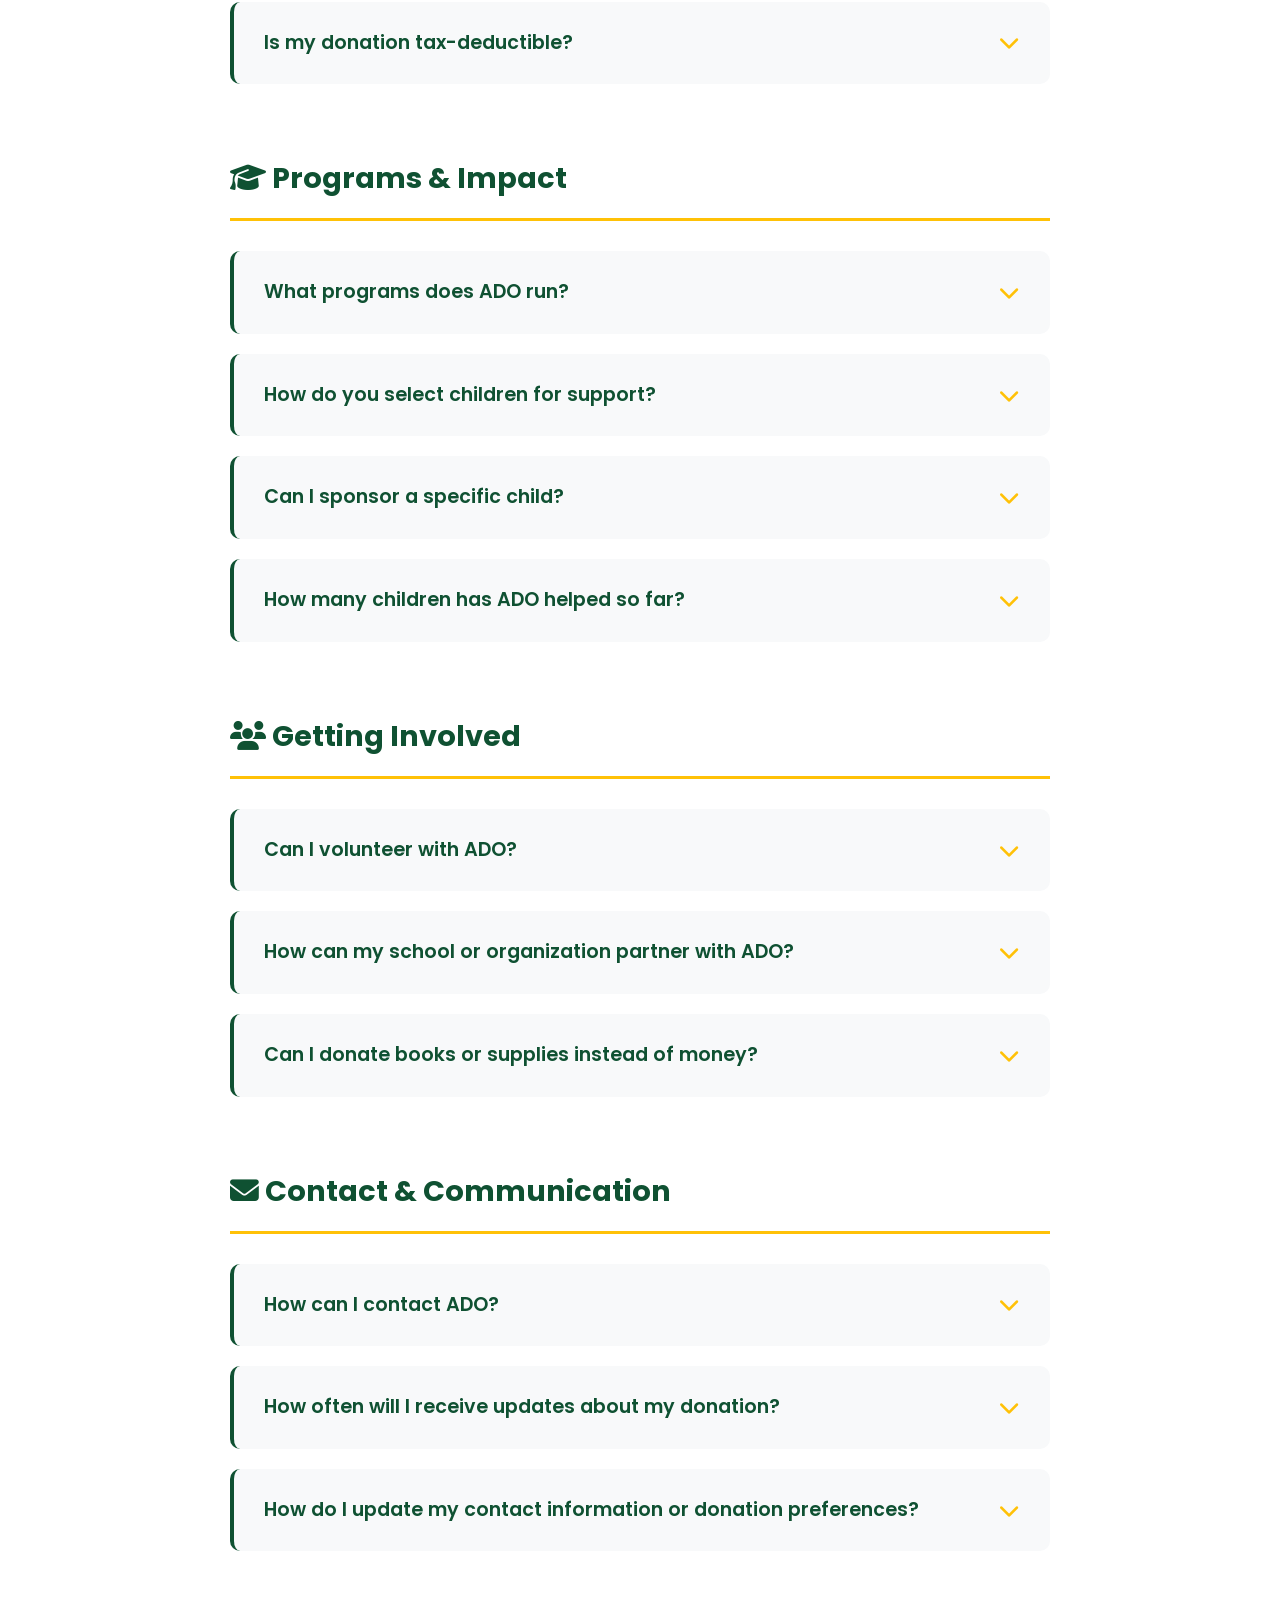
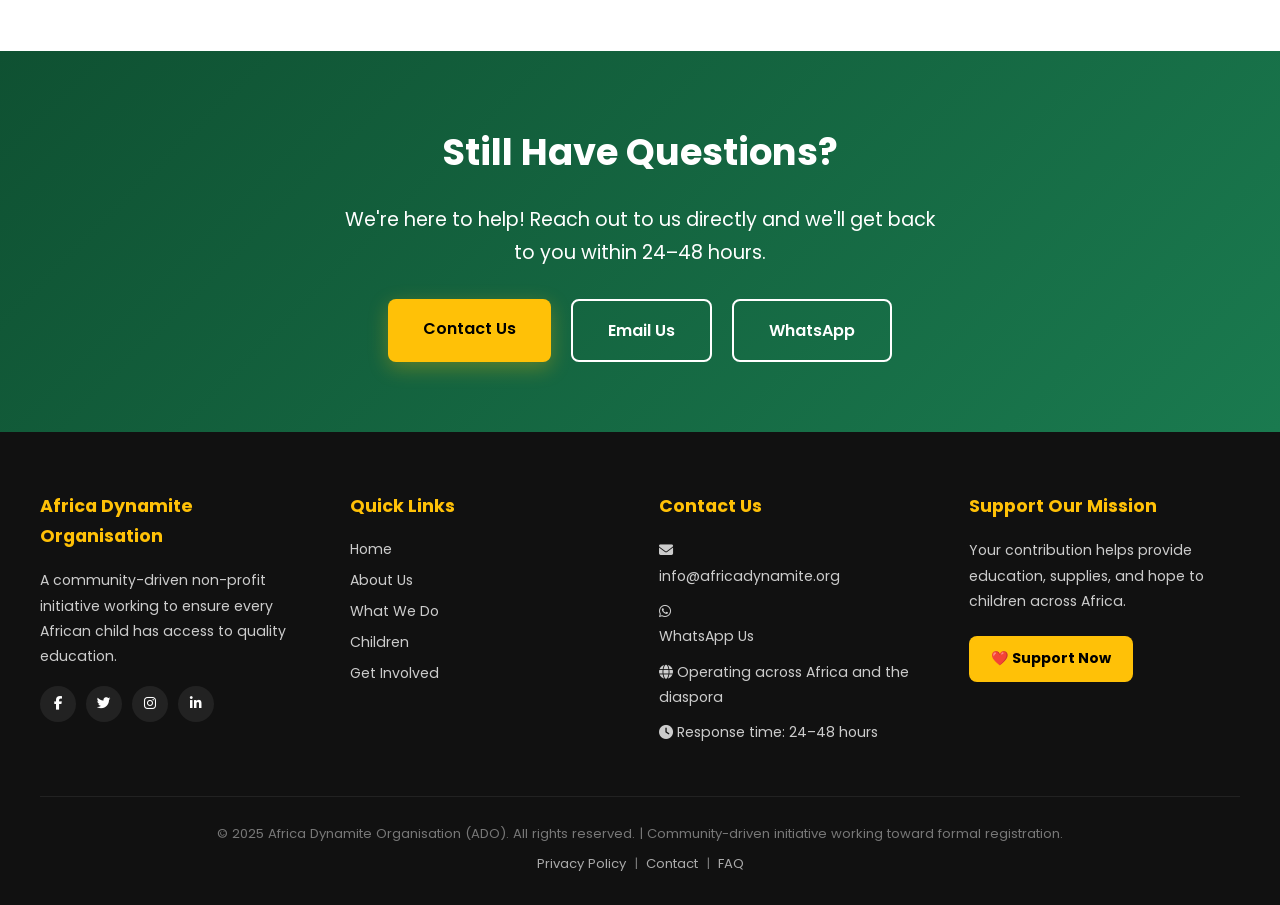
<file: faq.html>
<!DOCTYPE html>
<html lang="en">
<head>
  <meta charset="UTF-8" />
  <title>Frequently Asked Questions | Africa Dynamite Organisation</title>
  <meta name="viewport" content="width=device-width, initial-scale=1.0" />
  <meta name="description" content="Get answers to common questions about Africa Dynamite Organisation's programs, donations, and impact." />
  <link rel="icon" type="image/png" href="Image/logo.png">
  <link rel="preconnect" href="https://fonts.googleapis.com">
  <link rel="preconnect" href="https://fonts.gstatic.com" crossorigin>
  <link href="https://fonts.googleapis.com/css2?family=Poppins:wght@300;400;600;700&display=swap" rel="stylesheet">
  <link rel="stylesheet" href="https://cdnjs.cloudflare.com/ajax/libs/font-awesome/6.4.0/css/all.min.css">
  <style>
    *{margin:0;padding:0;box-sizing:border-box}
    body{font-family:'Poppins',Arial,Helvetica,sans-serif;color:#2c3e50;line-height:1.7;overflow-x:hidden}
    header{background:linear-gradient(135deg,#0f5132 0%,#1a7a4f 100%);color:#fff;padding:14px 40px;display:flex;align-items:center;justify-content:space-between;box-shadow:0 2px 15px rgba(0,0,0,0.1);position:sticky;top:0;z-index:1000}
    .logo-wrapper{display:flex;align-items:center;gap:12px;text-decoration:none}
    .logo-wrapper img{height:50px;width:50px;object-fit:contain;border-radius:6px;background:#fff;padding:3px}
    .logo-text{font-weight:700;font-size:1.2rem;color:#fff;line-height:1.2}
    .logo-text span{display:block;font-size:0.72rem;font-weight:400;color:#ffc107;letter-spacing:.8px;text-transform:uppercase}
    nav{display:flex;align-items:center;gap:4px}
    nav a{color:#fff;padding:9px 13px;text-decoration:none;font-weight:500;font-size:.88rem;border-radius:6px;transition:all .3s}
    nav a:hover{background:rgba(255,255,255,.15);transform:translateY(-2px)}
    nav a.support-btn{background:#ffc107;color:#000;font-weight:700;margin-left:8px;box-shadow:0 4px 12px rgba(255,193,7,.3)}
    nav a.support-btn:hover{background:#ffb300;transform:translateY(-2px)}
    .hamburger{display:none;background:none;border:none;cursor:pointer;padding:5px}
    .hamburger span{display:block;width:24px;height:2px;background:#fff;margin:5px 0;border-radius:2px;transition:all .3s}
    .page-header{background:linear-gradient(135deg,#0f5132 0%,#1a7a4f 100%);color:#fff;text-align:center;padding:80px 40px}
    .page-header h1{font-size:3rem;margin-bottom:15px;font-weight:700}
    .page-header p{font-size:1.2rem;max-width:700px;margin:0 auto}
    .faq-container{max-width:900px;margin:80px auto;padding:0 40px}
    .faq-intro{text-align:center;margin-bottom:60px}
    .faq-intro h2{color:#0f5132;font-size:2rem;margin-bottom:15px}
    .faq-intro p{color:#666;font-size:1.1rem}
    .faq-categories{display:grid;gap:50px}
    .faq-category h3{color:#0f5132;font-size:1.8rem;margin-bottom:30px;padding-bottom:15px;border-bottom:3px solid #ffc107}
    .faq-item{background:#f8f9fa;padding:25px 30px;border-radius:10px;margin-bottom:20px;border-left:4px solid #0f5132;cursor:pointer;transition:all 0.3s ease}
    .faq-item:hover{background:#fff;box-shadow:0 5px 20px rgba(0,0,0,0.1);transform:translateX(5px)}
    .faq-question{display:flex;justify-content:space-between;align-items:center;font-weight:600;color:#0f5132;font-size:1.2rem}
    .faq-question i{color:#ffc107;font-size:1.3rem;transition:transform 0.3s ease}
    .faq-answer{max-height:0;overflow:hidden;transition:max-height 0.3s ease;color:#555;font-size:1.05rem;line-height:1.8;padding-top:0}
    .faq-answer.active{max-height:500px;padding-top:20px}
    .faq-item.active .faq-question i{transform:rotate(180deg)}
    .faq-cta{background:linear-gradient(135deg,#0f5132 0%,#1a7a4f 100%);color:#fff;text-align:center;padding:70px 40px;margin-top:80px}
    .faq-cta h2{color:#fff;font-size:2.3rem;margin-bottom:20px}
    .faq-cta p{font-size:1.2rem;margin-bottom:30px;max-width:600px;margin-left:auto;margin-right:auto}
    .faq-cta-buttons{display:flex;gap:20px;justify-content:center;flex-wrap:wrap}
    .faq-cta a{display:inline-block;padding:16px 35px;background:#ffc107;color:#000;font-weight:600;text-decoration:none;border-radius:8px;transition:all 0.3s ease;box-shadow:0 6px 20px rgba(255,193,7,0.3)}
    .faq-cta a:hover{background:#ffb300;transform:translateY(-3px)}
    .faq-cta a.secondary{background:transparent;border:2px solid #fff;color:#fff;box-shadow:none}
    .faq-cta a.secondary:hover{background:#fff;color:#0f5132}
    footer{background:#111;color:#ccc;padding:60px 40px 30px}
    .footer-content{display:grid;grid-template-columns:repeat(auto-fit,minmax(210px,1fr));gap:38px;max-width:1200px;margin:0 auto 40px}
    .footer-section h3{color:#ffc107;margin-bottom:16px;font-size:1.1rem}
    .footer-section p{font-size:.88rem;line-height:1.8;margin-bottom:10px}
    .footer-section a{color:#ccc;text-decoration:none;display:block;margin-bottom:7px;font-size:.88rem;transition:color .3s}
    .footer-section a:hover{color:#ffc107}
    .social-links{display:flex;gap:10px;margin-top:16px}
    .social-links a{width:36px;height:36px;background:#222;border-radius:50%;display:flex;align-items:center;justify-content:center;color:#fff;transition:all .3s;font-size:.85rem}
    .social-links a:hover{background:#ffc107;color:#000;transform:translateY(-3px)}
    .footer-bottom{text-align:center;padding-top:26px;border-top:1px solid #222;color:#777;font-size:.82rem}
    .footer-bottom a{color:#aaa;text-decoration:none}
    .footer-bottom a:hover{color:#ffc107}
    .sticky-support{position:fixed;right:25px;bottom:25px;z-index:9999}
    .sticky-support button{background:linear-gradient(135deg,#ffc107,#ffb300);color:#000;border:none;padding:14px 22px;font-size:.95rem;font-weight:700;border-radius:50px;cursor:pointer;box-shadow:0 8px 20px rgba(255,193,7,.4);transition:all .3s;font-family:'Poppins',sans-serif}
    .sticky-support button:hover{transform:translateY(-3px);box-shadow:0 12px 28px rgba(255,193,7,.5)}
    .sticky-whatsapp{position:fixed;left:25px;bottom:25px;z-index:9999}
    .sticky-whatsapp a{display:flex;align-items:center;justify-content:center;width:54px;height:54px;background:#25D366;color:#fff;border-radius:50%;font-size:1.7rem;box-shadow:0 8px 20px rgba(37,211,102,.4);transition:all .3s;text-decoration:none}
    .sticky-whatsapp a:hover{background:#128C7E;transform:translateY(-3px)}
    @media(max-width:900px){nav{display:none}nav.open{display:flex;flex-direction:column;position:absolute;top:100%;left:0;right:0;background:#0a3d21;padding:15px 20px;gap:5px;box-shadow:0 10px 20px rgba(0,0,0,.3)}nav.open a{padding:12px 16px}nav.open a.support-btn{margin-left:0;margin-top:5px}.hamburger{display:block}header{position:relative;padding:14px 20px}}
    @media(max-width:768px){.page-header{padding:60px 20px}.page-header h1{font-size:2rem}.faq-container{padding:0 20px;margin:60px auto}.faq-question{font-size:1.05rem}.faq-cta{padding:60px 20px}.faq-cta h2{font-size:1.8rem}.faq-cta-buttons{flex-direction:column;align-items:center}.faq-cta a{width:100%;max-width:300px;text-align:center}.footer-content{grid-template-columns:1fr;gap:26px}}
  </style>
</head>
<body>

<header>
  <a href="index.html" class="logo-wrapper">
    <img src="Image/logo.png" alt="ADO Logo">
    <div class="logo-text">AFRICA DYNAMITE ORGANISATION<span>Igniting Minds, Transforming Africa</span></div>
  </a>
  <button class="hamburger" id="hamburgerBtn" aria-label="Open menu"><span></span><span></span><span></span></button>
  <nav id="mainNav">
    <a href="index.html">Home</a>
    <a href="about.html">About Us</a>
    <a href="what-we-do.html">What We Do</a>
    <a href="children.html">Children</a>
    <a href="get-involved.html">Get Involved</a>
    <a href="faq.html">FAQ</a>
    <a href="contact.html">Contact</a>
    <a href="support.html" class="support-btn">❤️ Support</a>
  </nav>
</header>

<section class="page-header">
  <h1>Frequently Asked Questions</h1>
  <p>Find answers to common questions about ADO, our programs, and how you can make a difference</p>
</section>

<div class="faq-container">
  <div class="faq-intro">
    <h2>We're Here to Help</h2>
    <p>Have a question? Browse our FAQ below or contact us directly via email or WhatsApp.</p>
  </div>

  <div class="faq-categories">

    <div class="faq-category">
      <h3><i class="fas fa-info-circle"></i> About ADO</h3>
      <div class="faq-item">
        <div class="faq-question">What is Africa Dynamite Organisation? <i class="fas fa-chevron-down"></i></div>
        <div class="faq-answer">Africa Dynamite Organisation (ADO) is a community-driven non-profit initiative founded in 2025 by a team of committed individuals working across Africa and the African diaspora. We focus on providing quality education, safety, and opportunities to children across Africa who face barriers like poverty, conflict, and lack of infrastructure.</div>
      </div>
      <div class="faq-item">
        <div class="faq-question">Is ADO a registered charity? <i class="fas fa-chevron-down"></i></div>
        <div class="faq-answer">ADO is currently operating as a community initiative and actively working toward formal registration as a recognized non-profit organization. Throughout this process, we maintain full transparency in our operations and follow ethical practices in all our activities. All donations are tracked and documented.</div>
      </div>
      <div class="faq-item">
        <div class="faq-question">Where does ADO operate? <i class="fas fa-chevron-down"></i></div>
        <div class="faq-answer">We currently operate across multiple African countries including Nigeria, Kenya, Somalia, Malawi, Niger, and Tanzania, partnering with local schools and communities. Our team includes members working both on the ground in Africa and in the diaspora.</div>
      </div>
    </div>

    <div class="faq-category">
      <h3><i class="fas fa-hand-holding-heart"></i> Donations & Funding</h3>
      <div class="faq-item">
        <div class="faq-question">How do I know my donation is being used effectively? <i class="fas fa-chevron-down"></i></div>
        <div class="faq-answer">Transparency is central to our mission. All donations are tracked using secure systems, and we maintain detailed records of every contribution. Donors receive regular updates via email showing exactly how their money is being used, including photos, stories, and impact metrics.</div>
      </div>
      <div class="faq-item">
        <div class="faq-question">What percentage of my donation goes directly to programs? <i class="fas fa-chevron-down"></i></div>
        <div class="faq-answer">As a community-driven initiative, we operate with minimal overhead. Approximately 85–90% of donations go directly to program activities (educational materials, school supplies, scholarships). The remaining 10–15% covers essential operational costs like payment processing and program coordination.</div>
      </div>
      <div class="faq-item">
        <div class="faq-question">Can I donate in currencies other than USD? <i class="fas fa-chevron-down"></i></div>
        <div class="faq-answer">Our PayPal system accepts USD donations, and PayPal automatically converts many major currencies. If you prefer to donate via bank transfer in another currency, please contact us at <a href="mailto:info@africadynamite.org" style="color:#0f5132;font-weight:600">info@africadynamite.org</a> and we'll arrange an alternative method.</div>
      </div>
      <div class="faq-item">
        <div class="faq-question">Can I set up a monthly recurring donation? <i class="fas fa-chevron-down"></i></div>
        <div class="faq-answer">Yes! Monthly donations help us plan long-term and provide consistent support to children. You can set up recurring donations through PayPal, or contact us directly to arrange a monthly giving plan.</div>
      </div>
      <div class="faq-item">
        <div class="faq-question">Is my donation tax-deductible? <i class="fas fa-chevron-down"></i></div>
        <div class="faq-answer">As we are currently working toward formal charitable registration, we cannot yet provide tax receipts for deductions. Once our registration is complete, we will be able to issue tax receipts to eligible donors. Subscribe to our newsletter for updates on our registration status.</div>
      </div>
    </div>

    <div class="faq-category">
      <h3><i class="fas fa-graduation-cap"></i> Programs & Impact</h3>
      <div class="faq-item">
        <div class="faq-question">What programs does ADO run? <i class="fas fa-chevron-down"></i></div>
        <div class="faq-answer">We focus on three main areas: (1) Foundational Learning — supporting literacy and numeracy programs; (2) Education in Emergencies — providing rapid educational support for children in conflict or crisis; (3) Learning Recovery — helping children return to school and catch up after disruptions. We also distribute books, provide school supplies, and offer teacher training.</div>
      </div>
      <div class="faq-item">
        <div class="faq-question">How do you select children for support? <i class="fas fa-chevron-down"></i></div>
        <div class="faq-answer">We work closely with local schools, community leaders, and teachers to identify children who face the greatest barriers to education. Priority is given to children from families experiencing extreme poverty, those affected by conflict or displacement, orphans, and girls in communities where gender discrimination limits educational access.</div>
      </div>
      <div class="faq-item">
        <div class="faq-question">Can I sponsor a specific child? <i class="fas fa-chevron-down"></i></div>
        <div class="faq-answer">Yes! Our child sponsorship program allows you to support a specific child's education journey. Sponsors receive regular updates, photos, and progress reports. You can browse available children on our <a href="children.html" style="color:#0f5132;font-weight:600">Children page</a> and select a child to sponsor.</div>
      </div>
      <div class="faq-item">
        <div class="faq-question">How many children has ADO helped so far? <i class="fas fa-chevron-down"></i></div>
        <div class="faq-answer">Since our founding in 2025, we've supported 43 children across 4 countries, partnered with 5 schools, and distributed over 342 books. We're growing rapidly and aim to reach more children across Africa.</div>
      </div>
    </div>

    <div class="faq-category">
      <h3><i class="fas fa-users"></i> Getting Involved</h3>
      <div class="faq-item">
        <div class="faq-question">Can I volunteer with ADO? <i class="fas fa-chevron-down"></i></div>
        <div class="faq-answer">Absolutely! We welcome volunteers with various skills — from teaching and program coordination to marketing, fundraising, and web design. Both on-ground volunteers in Africa and remote volunteers from the diaspora are needed. Visit our <a href="get-involved.html" style="color:#0f5132;font-weight:600">Get Involved page</a> to learn more.</div>
      </div>
      <div class="faq-item">
        <div class="faq-question">How can my school or organization partner with ADO? <i class="fas fa-chevron-down"></i></div>
        <div class="faq-answer">We're always looking for partnerships with schools, community organizations, businesses, and faith groups. Partnerships can include fundraising drives, book donations, volunteer programs, or awareness campaigns. Contact us at <a href="mailto:info@africadynamite.org" style="color:#0f5132;font-weight:600">info@africadynamite.org</a> to discuss partnership opportunities.</div>
      </div>
      <div class="faq-item">
        <div class="faq-question">Can I donate books or supplies instead of money? <i class="fas fa-chevron-down"></i></div>
        <div class="faq-answer">Yes! We accept donations of new or gently-used educational materials, books, school supplies, and uniforms. We often recommend monetary donations which allow us to purchase materials locally and ensure items match specific needs. Contact us to discuss in-kind donations.</div>
      </div>
    </div>

    <div class="faq-category">
      <h3><i class="fas fa-envelope"></i> Contact & Communication</h3>
      <div class="faq-item">
        <div class="faq-question">How can I contact ADO? <i class="fas fa-chevron-down"></i></div>
        <div class="faq-answer">You can reach us via email at <a href="mailto:info@africadynamite.org" style="color:#0f5132;font-weight:600">info@africadynamite.org</a> (we respond within 24–48 hours) or WhatsApp at <a href="https://wa.me/237676092268" style="color:#0f5132;font-weight:600">+237 676 092 268</a>. You can also use the contact form on our Contact page.</div>
      </div>
      <div class="faq-item">
        <div class="faq-question">How often will I receive updates about my donation? <i class="fas fa-chevron-down"></i></div>
        <div class="faq-answer">General donors receive quarterly updates via our newsletter featuring success stories, program updates, and financial summaries. Child sponsors receive more frequent updates (typically monthly) with specific information about their sponsored child's progress.</div>
      </div>
      <div class="faq-item">
        <div class="faq-question">How do I update my contact information or donation preferences? <i class="fas fa-chevron-down"></i></div>
        <div class="faq-answer">Please email us at <a href="mailto:info@africadynamite.org" style="color:#0f5132;font-weight:600">info@africadynamite.org</a> with your updated information, or contact us via WhatsApp. We'll update our records promptly and confirm the changes with you.</div>
      </div>
    </div>

  </div>
</div>

<section class="faq-cta">
  <h2>Still Have Questions?</h2>
  <p>We're here to help! Reach out to us directly and we'll get back to you within 24–48 hours.</p>
  <div class="faq-cta-buttons">
    <a href="contact.html">Contact Us</a>
    <a href="mailto:info@africadynamite.org" class="secondary">Email Us</a>
    <a href="https://wa.me/237676092268" target="_blank" class="secondary">WhatsApp</a>
  </div>
</section>

<footer>
  <div class="footer-content">
    <div class="footer-section">
      <h3>Africa Dynamite Organisation</h3>
      <p>A community-driven non-profit initiative working to ensure every African child has access to quality education.</p>
      <div class="social-links">
        <a href="https://facebook.com/africadynamiteorganisation" target="_blank" aria-label="Facebook"><i class="fab fa-facebook-f"></i></a>
        <a href="https://twitter.com/africadynamite" target="_blank" aria-label="Twitter"><i class="fab fa-twitter"></i></a>
        <a href="https://instagram.com/africadynamiteorganisation" target="_blank" aria-label="Instagram"><i class="fab fa-instagram"></i></a>
        <a href="https://linkedin.com/company/africa-dynamite-organisation" target="_blank" aria-label="LinkedIn"><i class="fab fa-linkedin-in"></i></a>
      </div>
    </div>
    <div class="footer-section">
      <h3>Quick Links</h3>
      <a href="index.html">Home</a>
      <a href="about.html">About Us</a>
      <a href="what-we-do.html">What We Do</a>
      <a href="children.html">Children</a>
      <a href="get-involved.html">Get Involved</a>
    </div>
    <div class="footer-section">
      <h3>Contact Us</h3>
      <p><i class="fas fa-envelope"></i> <a href="mailto:info@africadynamite.org">info@africadynamite.org</a></p>
      <p><i class="fab fa-whatsapp"></i> <a href="https://wa.me/237676092268" target="_blank">WhatsApp Us</a></p>
      <p><i class="fas fa-globe"></i> Operating across Africa and the diaspora</p>
      <p><i class="fas fa-clock"></i> Response time: 24–48 hours</p>
    </div>
    <div class="footer-section">
      <h3>Support Our Mission</h3>
      <p>Your contribution helps provide education, supplies, and hope to children across Africa.</p>
      <a href="support.html" style="display:inline-block;margin-top:12px;padding:11px 22px;background:#ffc107;color:#000;border-radius:8px;font-weight:700">❤️ Support Now</a>
    </div>
  </div>
  <div class="footer-bottom">
    <p>© 2025 Africa Dynamite Organisation (ADO). All rights reserved. | Community-driven initiative working toward formal registration.</p>
    <p style="margin-top:8px"><a href="privacy.html">Privacy Policy</a> &nbsp;|&nbsp; <a href="contact.html">Contact</a> &nbsp;|&nbsp; <a href="faq.html">FAQ</a></p>
  </div>
</footer>

<div class="sticky-support">
  <form action="https://www.paypal.com/cgi-bin/webscr" method="post" target="_blank">
    <input type="hidden" name="cmd" value="_xclick">
    <input type="hidden" name="business" value="africadynamite1@gmail.com">
    <input type="hidden" name="item_name" value="Donation to Africa Dynamite Organisation">
    <input type="hidden" name="amount" value="10.00">
    <input type="hidden" name="currency_code" value="USD">
    <input type="hidden" name="no_shipping" value="1">
    <input type="hidden" name="no_note" value="1">
    <input type="hidden" name="return" value="https://africadynamite.org/thank-you.html">
    <input type="hidden" name="cancel_return" value="https://africadynamite.org/support.html">
    <button type="submit">❤️ Support ADO</button>
  </form>
</div>
<div class="sticky-whatsapp">
  <a href="https://wa.me/237676092268" target="_blank" aria-label="WhatsApp"><i class="fab fa-whatsapp"></i></a>
</div>

<script>
  document.getElementById('hamburgerBtn').addEventListener('click', function() {
    document.getElementById('mainNav').classList.toggle('open');
  });
  document.querySelectorAll('.faq-item').forEach(function(item) {
    item.addEventListener('click', function() {
      var answer = this.querySelector('.faq-answer');
      var isActive = this.classList.contains('active');
      document.querySelectorAll('.faq-item').forEach(function(other) {
        other.classList.remove('active');
        other.querySelector('.faq-answer').classList.remove('active');
      });
      if (!isActive) {
        this.classList.add('active');
        answer.classList.add('active');
      }
    });
  });
</script>
</body>
</html>
</file>
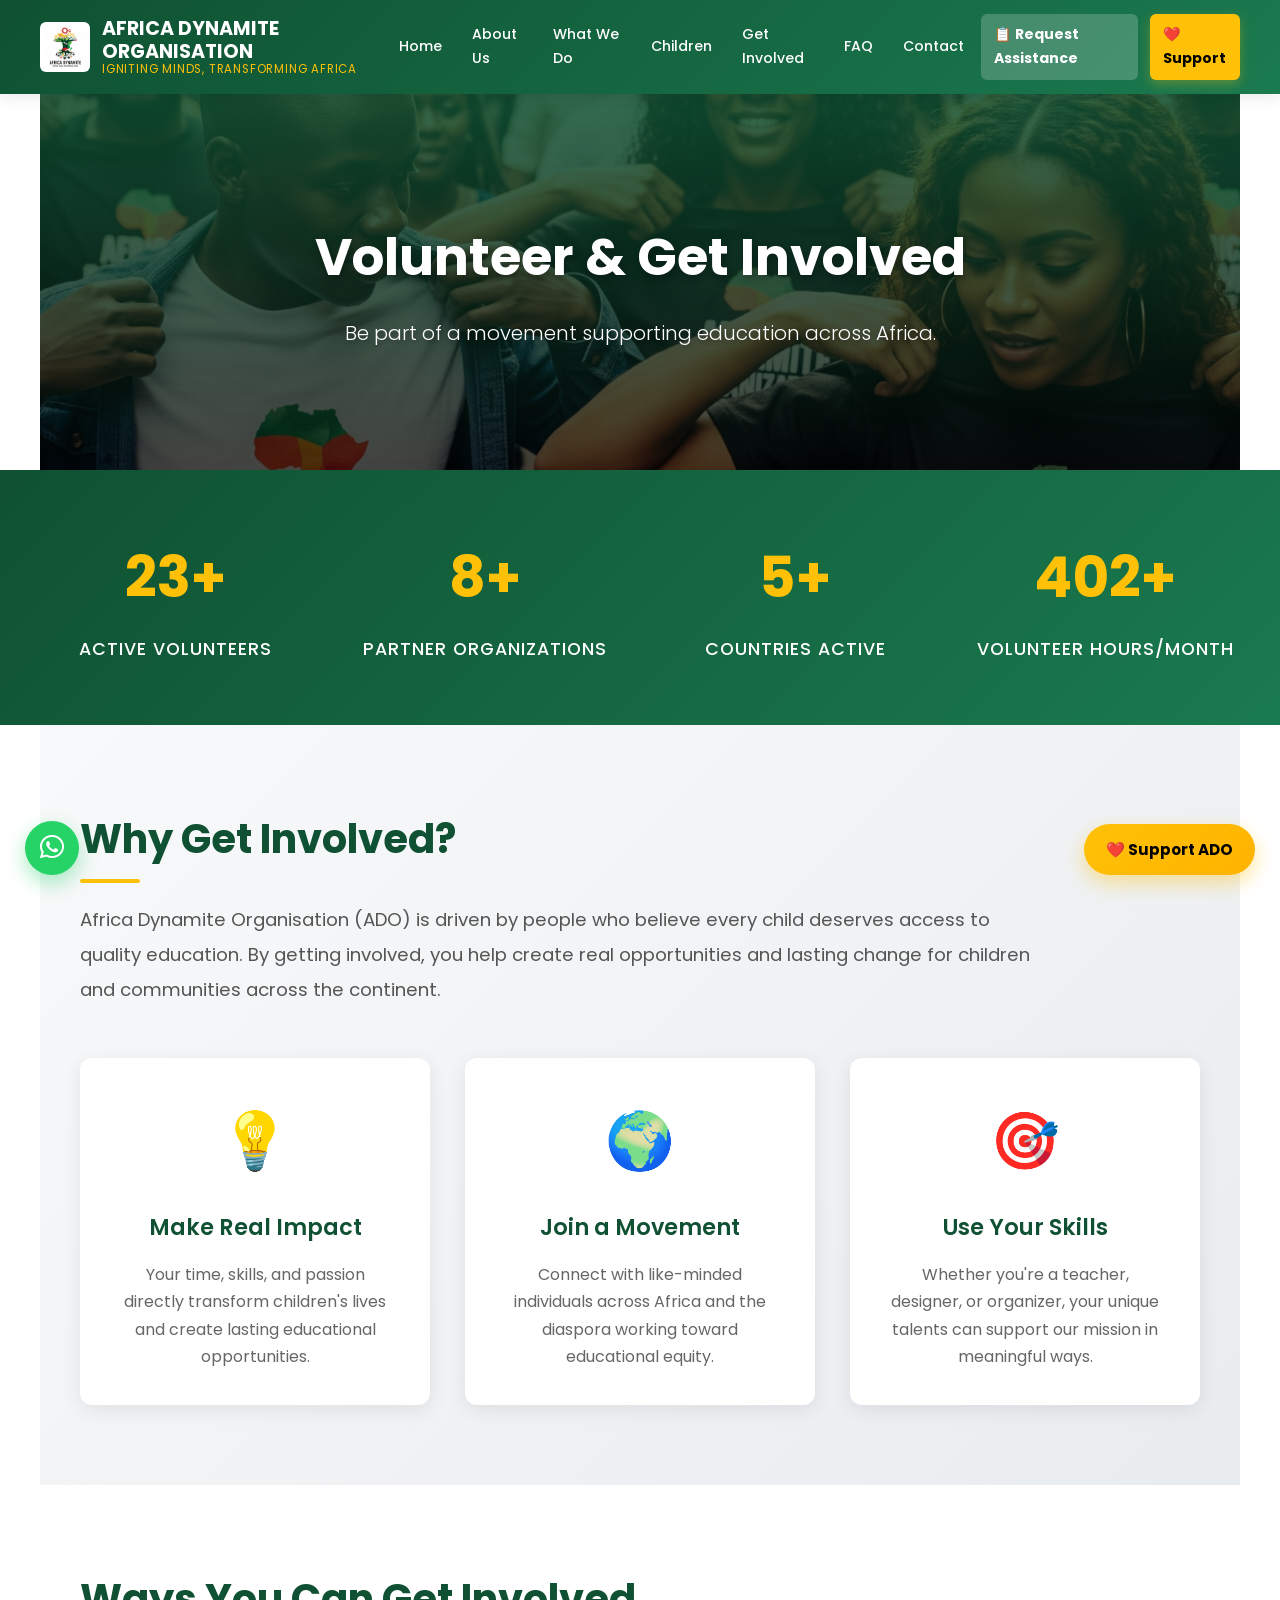
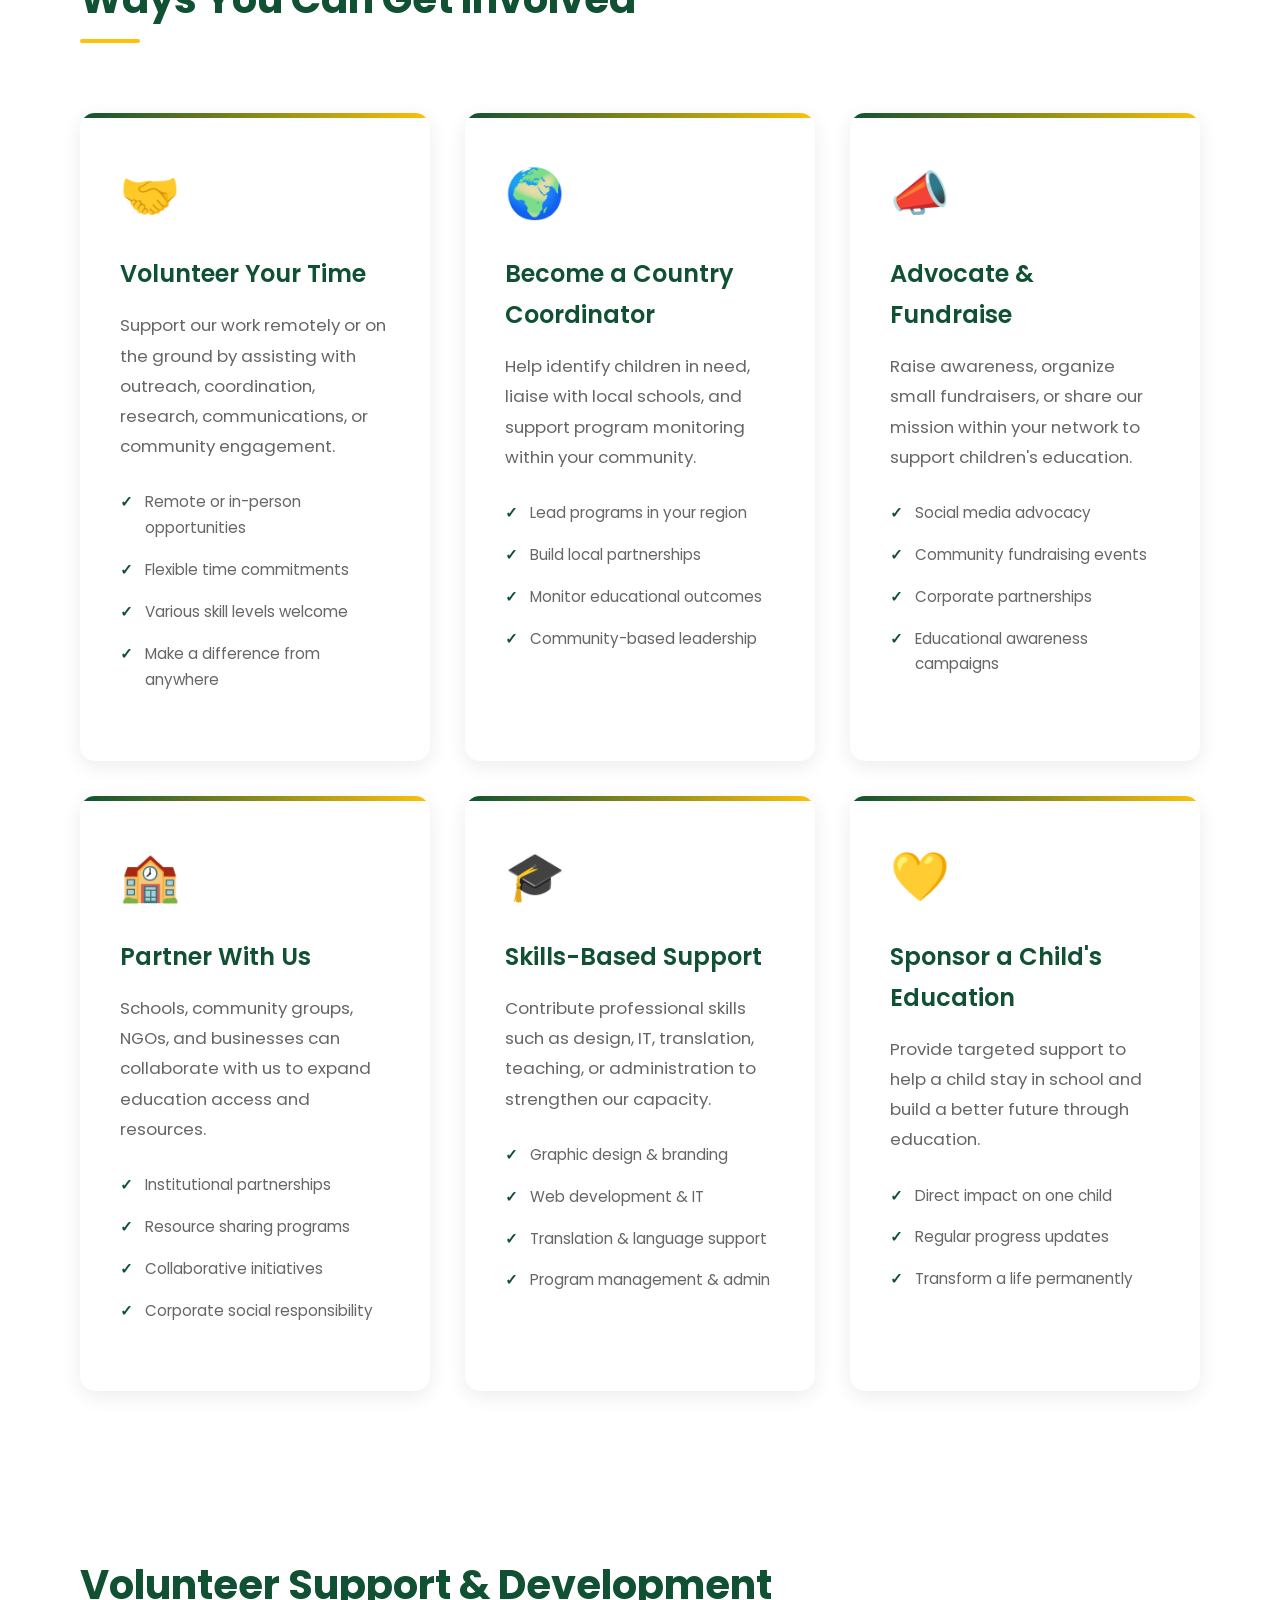
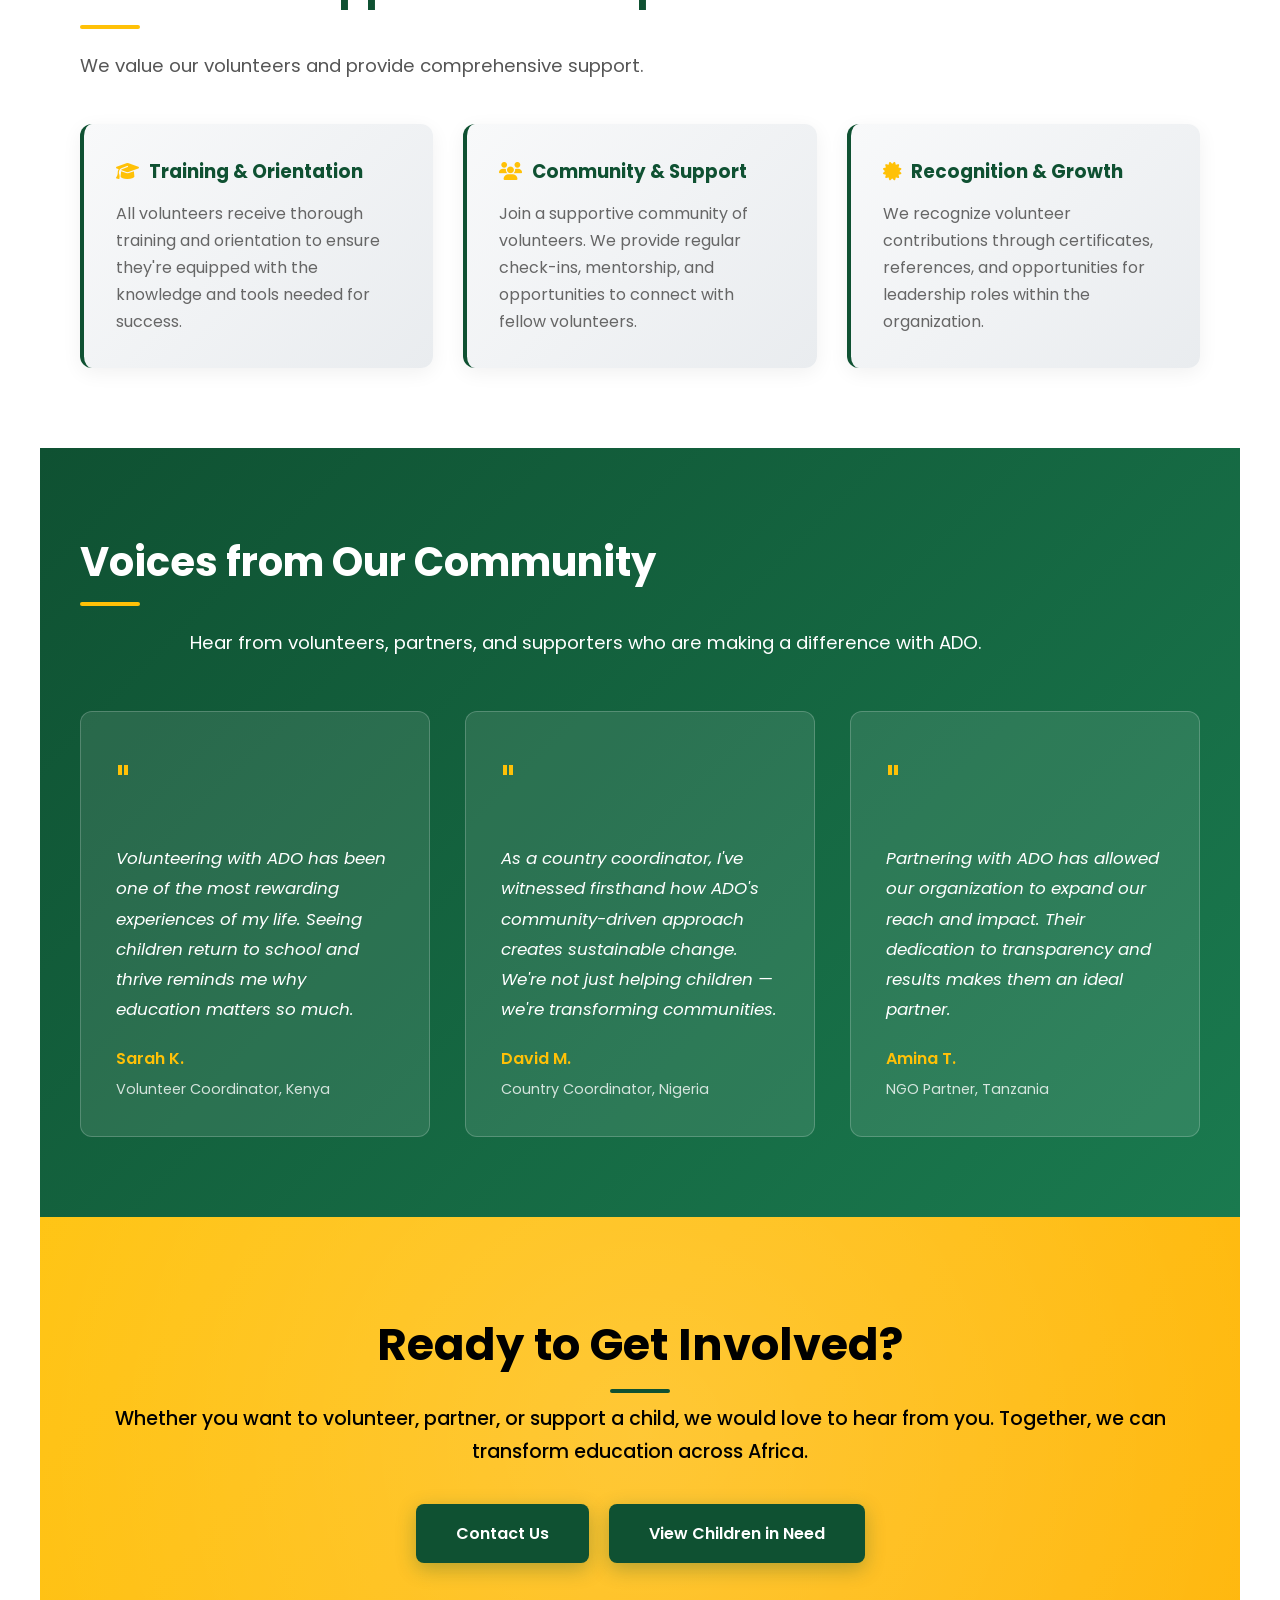
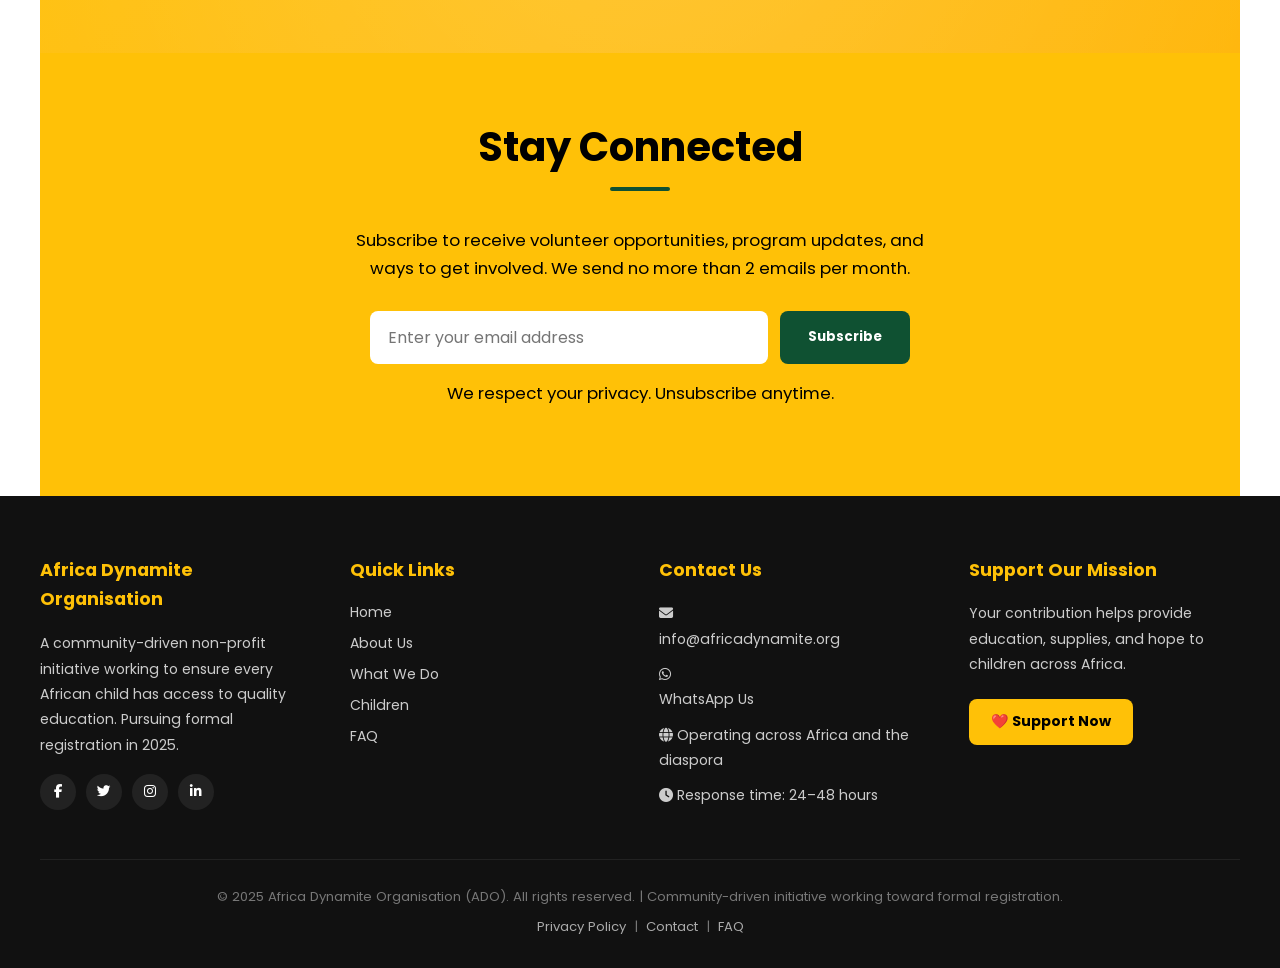
<file: get-involved.html>
<!DOCTYPE html>
<html lang="en">
<head>
  <meta charset="UTF-8">
  <title>Volunteer & Get Involved | Africa Dynamite Organisation</title>
  <meta name="viewport" content="width=device-width, initial-scale=1.0">
  <meta name="description" content="Get involved with Africa Dynamite Organisation by volunteering, partnering, or supporting children's education across Africa." />
  <link rel="icon" type="image/png" href="Image/logo.png">
  <link rel="preconnect" href="https://fonts.googleapis.com">
  <link rel="preconnect" href="https://fonts.gstatic.com" crossorigin>
  <link href="https://fonts.googleapis.com/css2?family=Poppins:wght@300;400;600;700&display=swap" rel="stylesheet">
  <link rel="stylesheet" href="https://cdnjs.cloudflare.com/ajax/libs/font-awesome/6.4.0/css/all.min.css">
  <style>
    * { margin: 0; padding: 0; box-sizing: border-box; }
    body { font-family: 'Poppins', Arial, Helvetica, sans-serif; line-height: 1.7; color: #2c3e50; overflow-x: hidden; }
    header { background: linear-gradient(135deg, #0f5132 0%, #1a7a4f 100%); color: #fff; padding: 14px 40px; display: flex; align-items: center; justify-content: space-between; box-shadow: 0 2px 15px rgba(0,0,0,0.1); position: sticky; top: 0; z-index: 1000; }
    .logo-wrapper { display: flex; align-items: center; gap: 12px; text-decoration: none; }
    .logo-wrapper img { height: 50px; width: 50px; object-fit: contain; border-radius: 6px; background: #fff; padding: 3px; }
    .logo-text { font-weight: 700; font-size: 1.2rem; color: #fff; line-height: 1.2; }
    .logo-text span { display: block; font-size: 0.72rem; font-weight: 400; color: #ffc107; letter-spacing: .8px; text-transform: uppercase; }
    nav { display: flex; align-items: center; gap: 4px; }
    nav a { color: #fff; padding: 9px 13px; text-decoration: none; font-weight: 500; font-size: .88rem; border-radius: 6px; transition: all .3s; }
    nav a:hover { background: rgba(255,255,255,.15); transform: translateY(-2px); }
    nav a.support-btn { background: #ffc107; color: #000; font-weight: 700; margin-left: 8px; box-shadow: 0 4px 12px rgba(255,193,7,.3); }
    nav a.support-btn:hover { background: #ffb300; transform: translateY(-2px); }
    .hamburger { display: none; background: none; border: none; cursor: pointer; padding: 5px; }
    .hamburger span { display: block; width: 24px; height: 2px; background: #fff; margin: 5px 0; border-radius: 2px; transition: all .3s; }
    .hero { background: linear-gradient(rgba(15,81,50,0.85), rgba(0,0,0,0.7)), url("Image/ado-team-hero.jpg") center/cover no-repeat; color: #fff; text-align: center; padding: 120px 30px; position: relative; }
    .hero-content { position: relative; z-index: 1; }
    .hero h1 { font-size: 3.2rem; margin-bottom: 15px; font-weight: 700; text-shadow: 2px 4px 8px rgba(0,0,0,0.3); }
    .hero p { font-size: 1.25rem; max-width: 800px; margin: 0 auto; font-weight: 300; text-shadow: 1px 2px 4px rgba(0,0,0,0.3); }
    .impact-counter { background: linear-gradient(135deg, #0f5132 0%, #1a7a4f 100%); padding: 60px 40px; display: grid; grid-template-columns: repeat(auto-fit, minmax(200px, 1fr)); gap: 40px; }
    .counter-item { text-align: center; color: #fff; }
    .counter-number { font-size: 3.5rem; font-weight: 700; color: #ffc107; display: block; margin-bottom: 10px; }
    .counter-label { font-size: 1.1rem; font-weight: 500; text-transform: uppercase; letter-spacing: 1px; }
    section { max-width: 1200px; margin: auto; padding: 80px 40px; }
    h2 { color: #0f5132; margin-bottom: 30px; font-size: 2.5rem; font-weight: 700; position: relative; display: inline-block; }
    h2::after { content: ''; position: absolute; bottom: -10px; left: 0; width: 60px; height: 4px; background: #ffc107; border-radius: 2px; }
    .intro { font-size: 1.15rem; max-width: 950px; line-height: 1.9; color: #555; margin-bottom: 20px; }
    .why-section { background: linear-gradient(135deg, #f8f9fa 0%, #e9ecef 100%); }
    .why-grid { display: grid; grid-template-columns: repeat(auto-fit, minmax(280px, 1fr)); gap: 35px; margin-top: 50px; }
    .why-card { background: #fff; padding: 35px; border-radius: 12px; box-shadow: 0 5px 20px rgba(0,0,0,0.08); transition: all 0.3s ease; text-align: center; }
    .why-card:hover { transform: translateY(-8px); box-shadow: 0 12px 30px rgba(0,0,0,0.15); }
    .why-icon { font-size: 3.5rem; margin-bottom: 20px; display: block; }
    .why-card h3 { color: #0f5132; font-size: 1.4rem; margin-bottom: 15px; font-weight: 600; }
    .why-card p { color: #666; font-size: 1rem; line-height: 1.7; margin: 0; }
    .options { display: grid; grid-template-columns: repeat(auto-fit, minmax(300px, 1fr)); gap: 35px; margin-top: 50px; }
    .option-card { background: #fff; padding: 40px; border-radius: 15px; box-shadow: 0 5px 20px rgba(0,0,0,0.08); transition: all 0.3s ease; position: relative; overflow: hidden; }
    .option-card::before { content: ''; position: absolute; top: 0; left: 0; width: 100%; height: 5px; background: linear-gradient(90deg, #0f5132, #ffc107); }
    .option-card:hover { transform: translateY(-10px); box-shadow: 0 15px 40px rgba(0,0,0,0.15); }
    .option-icon { font-size: 3rem; margin-bottom: 20px; display: block; }
    .option-card h3 { color: #0f5132; font-size: 1.5rem; margin-bottom: 15px; font-weight: 600; }
    .option-card p { color: #666; font-size: 1.05rem; line-height: 1.8; margin-bottom: 20px; }
    .option-card ul { list-style: none; padding: 0; margin: 20px 0; }
    .option-card li { color: #666; font-size: 0.95rem; padding: 8px 0; padding-left: 25px; position: relative; }
    .option-card li::before { content: '✓'; position: absolute; left: 0; color: #0f5132; font-weight: bold; }
    .testimonials-section { background: linear-gradient(135deg, #0f5132 0%, #1a7a4f 100%); color: #fff; }
    .testimonials-section h2 { color: #fff; }
    .testimonials-section h2::after { background: #ffc107; }
    .testimonials-grid { display: grid; grid-template-columns: repeat(auto-fit, minmax(280px, 1fr)); gap: 35px; margin-top: 50px; }
    .testimonial-card { background: rgba(255,255,255,0.1); border: 1px solid rgba(255,255,255,0.2); padding: 35px; border-radius: 12px; transition: all 0.3s ease; }
    .testimonial-card:hover { background: rgba(255,255,255,0.15); transform: translateY(-5px); }
    .quote-icon { font-size: 3rem; color: #ffc107; margin-bottom: 15px; display: block; }
    .testimonial-card p { color: #fff; font-size: 1.05rem; line-height: 1.8; font-style: italic; margin-bottom: 20px; }
    .testimonial-author { color: #ffc107; font-weight: 600; font-size: 1rem; }
    .testimonial-role { color: rgba(255,255,255,0.8); font-size: 0.9rem; margin-top: 5px; }
    .transparency { background: #fff; }
    .transparency-grid { display: grid; grid-template-columns: repeat(auto-fit, minmax(300px, 1fr)); gap: 30px; margin-top: 40px; }
    .transparency-card { background: linear-gradient(135deg, #f8f9fa 0%, #e9ecef 100%); padding: 32px; border-radius: 12px; box-shadow: 0 5px 20px rgba(0,0,0,0.06); border-left: 4px solid #0f5132; transition: transform 0.3s ease; }
    .transparency-card:hover { transform: translateY(-5px); }
    .transparency-card h3 { color: #0f5132; font-size: 1.15rem; margin-bottom: 12px; display: flex; align-items: center; gap: 10px; }
    .transparency-card h3 i { color: #ffc107; }
    .transparency-card p { color: #666; font-size: 1rem; line-height: 1.7; }
    .cta { background: linear-gradient(135deg, #ffc107 0%, #ffb300 100%); color: #000; text-align: center; padding: 90px 40px; position: relative; overflow: hidden; }
    .cta::before { content: ''; position: absolute; top: -50%; left: -50%; width: 200%; height: 200%; background: radial-gradient(circle, rgba(255,255,255,0.2) 0%, transparent 70%); animation: pulse 15s infinite; }
    @keyframes pulse { 0%, 100% { transform: scale(1); opacity: 0.5; } 50% { transform: scale(1.1); opacity: 0.3; } }
    .cta h2 { color: #000; font-size: 2.8rem; margin-bottom: 20px; position: relative; z-index: 1; }
    .cta h2::after { background: #0f5132; left: 50%; transform: translateX(-50%); }
    .cta p { color: #000; font-size: 1.2rem; margin-bottom: 35px; position: relative; z-index: 1; font-weight: 500; }
    .cta-buttons { display: flex; gap: 20px; justify-content: center; flex-wrap: wrap; position: relative; z-index: 1; }
    .cta a { display: inline-block; padding: 16px 40px; background: #0f5132; color: #fff; font-weight: 600; text-decoration: none; border-radius: 8px; transition: all 0.3s ease; box-shadow: 0 6px 20px rgba(15,81,50,0.3); }
    .cta a:hover { background: #1a7a4f; transform: translateY(-3px); }
    .newsletter { background: #ffc107; padding: 60px 40px; text-align: center; }
    .newsletter h2 { color: #000; display: inline-block; }
    .newsletter h2::after { background: #0f5132; left: 50%; transform: translateX(-50%); }
    .newsletter > p { color: #000; font-size: 1.05rem; margin: 15px auto 28px; max-width: 580px; }
    .newsletter-form { max-width: 540px; margin: 0 auto; display: flex; gap: 12px; }
    .newsletter-form input { flex: 1; padding: 14px 18px; border: none; border-radius: 8px; font-size: 1rem; font-family: 'Poppins', sans-serif; }
    .newsletter-form button { padding: 14px 28px; background: #0f5132; color: #fff; border: none; border-radius: 8px; font-weight: 700; cursor: pointer; font-family: 'Poppins', sans-serif; transition: all .3s; white-space: nowrap; }
    .newsletter-form button:hover { background: #1a7a4f; transform: translateY(-2px); }
    .newsletter-note { color: rgba(0,0,0,.6); font-size: .82rem; margin-top: 12px; }
    footer { background: #111; color: #ccc; padding: 60px 40px 30px; }
    .footer-content { display: grid; grid-template-columns: repeat(auto-fit, minmax(210px, 1fr)); gap: 38px; max-width: 1200px; margin: 0 auto 40px; }
    .footer-section h3 { color: #ffc107; margin-bottom: 16px; font-size: 1.1rem; }
    .footer-section p { font-size: .88rem; line-height: 1.8; margin-bottom: 10px; }
    .footer-section a { color: #ccc; text-decoration: none; display: block; margin-bottom: 7px; font-size: .88rem; transition: color .3s; }
    .footer-section a:hover { color: #ffc107; }
    .social-links { display: flex; gap: 10px; margin-top: 16px; }
    .social-links a { width: 36px; height: 36px; background: #222; border-radius: 50%; display: flex; align-items: center; justify-content: center; color: #fff; transition: all .3s; font-size: .85rem; }
    .social-links a:hover { background: #ffc107; color: #000; transform: translateY(-3px); }
    .footer-bottom { text-align: center; padding-top: 26px; border-top: 1px solid #222; color: #777; font-size: .82rem; }
    .footer-bottom a { color: #aaa; text-decoration: none; }
    .footer-bottom a:hover { color: #ffc107; }
    .sticky-support { position: fixed; right: 25px; bottom: 25px; z-index: 9999; }
    .sticky-support button { background: linear-gradient(135deg, #ffc107, #ffb300); color: #000; border: none; padding: 14px 22px; font-size: .95rem; font-weight: 700; border-radius: 50px; cursor: pointer; box-shadow: 0 8px 20px rgba(255,193,7,.4); transition: all .3s; font-family: 'Poppins', sans-serif; }
    .sticky-support button:hover { transform: translateY(-3px); box-shadow: 0 12px 28px rgba(255,193,7,.5); }
    .sticky-whatsapp { position: fixed; left: 25px; bottom: 25px; z-index: 9999; }
    .sticky-whatsapp a { display: flex; align-items: center; justify-content: center; width: 54px; height: 54px; background: #25D366; color: #fff; border-radius: 50%; font-size: 1.7rem; box-shadow: 0 8px 20px rgba(37,211,102,.4); transition: all .3s; text-decoration: none; }
    .sticky-whatsapp a:hover { background: #128C7E; transform: translateY(-3px); }
    @media(max-width:900px) { nav { display: none; } nav.open { display: flex; flex-direction: column; position: absolute; top: 100%; left: 0; right: 0; background: #0a3d21; padding: 15px 20px; gap: 5px; box-shadow: 0 10px 20px rgba(0,0,0,.3); } nav.open a { padding: 12px 16px; } nav.open a.support-btn { margin-left: 0; margin-top: 5px; } .hamburger { display: block; } header { position: relative; padding: 14px 20px; } }
    @media(max-width:768px) { .hero { padding: 80px 20px; } .hero h1 { font-size: 2rem; } .hero p { font-size: 1rem; } .impact-counter { grid-template-columns: repeat(2,1fr); gap: 25px; padding: 40px 20px; } .counter-number { font-size: 2.5rem; } h2 { font-size: 1.8rem; } section { padding: 60px 20px; } .why-grid, .options, .testimonials-grid, .transparency-grid { grid-template-columns: 1fr; } .cta { padding: 60px 20px; } .cta h2 { font-size: 2rem; } .cta-buttons { flex-direction: column; align-items: center; } .cta a { width: 100%; max-width: 300px; text-align: center; } .newsletter-form { flex-direction: column; } .footer-content { grid-template-columns: 1fr; gap: 26px; } }
    @media(max-width:480px) { .hero h1 { font-size: 1.7rem; } h2 { font-size: 1.5rem; } .impact-counter { grid-template-columns: 1fr; } }
  </style>
</head>
<body>
<header>
  <a href="index.html" class="logo-wrapper">
    <img src="Image/logo.png" alt="ADO Logo">
    <div class="logo-text">AFRICA DYNAMITE ORGANISATION
      <span>Igniting Minds, Transforming Africa</span>
    </div>
  </a>
  <button class="hamburger" id="hamburgerBtn" aria-label="Open menu">
    <span></span><span></span><span></span>
  </button>
  <nav id="mainNav">
    <a href="index.html">Home</a>
    <a href="about.html">About Us</a>
    <a href="what-we-do.html">What We Do</a>
    <a href="children.html">Children</a>
    <a href="get-involved.html">Get Involved</a>
    <a href="faq.html">FAQ</a>
    <a href="contact.html">Contact</a>
    <a href="request-assistance.html" style="background:rgba(255,255,255,.2);font-weight:700">📋 Request Assistance</a>
    <a href="support.html" class="support-btn">❤️ Support</a>
  </nav>
</header>

<section class="hero">
  <div class="hero-content">
    <h1>Volunteer & Get Involved</h1>
    <p>Be part of a movement supporting education across Africa.</p>
  </div>
</section>

<div class="impact-counter">
  <div class="counter-item"><span class="counter-number" data-target="23">0</span><span class="counter-label">Active Volunteers</span></div>
  <div class="counter-item"><span class="counter-number" data-target="8" data-suffix="+">0</span><span class="counter-label">Partner Organizations</span></div>
  <div class="counter-item"><span class="counter-number" data-target="5" data-suffix="+">0</span><span class="counter-label">Countries Active</span></div>
  <div class="counter-item"><span class="counter-number" data-target="402">0</span><span class="counter-label">Volunteer Hours/Month</span></div>
</div>

<section class="why-section">
  <h2>Why Get Involved?</h2>
  <p class="intro">Africa Dynamite Organisation (ADO) is driven by people who believe every child deserves access to quality education. By getting involved, you help create real opportunities and lasting change for children and communities across the continent.</p>
  <div class="why-grid">
    <div class="why-card"><span class="why-icon">💡</span><h3>Make Real Impact</h3><p>Your time, skills, and passion directly transform children's lives and create lasting educational opportunities.</p></div>
    <div class="why-card"><span class="why-icon">🌍</span><h3>Join a Movement</h3><p>Connect with like-minded individuals across Africa and the diaspora working toward educational equity.</p></div>
    <div class="why-card"><span class="why-icon">🎯</span><h3>Use Your Skills</h3><p>Whether you're a teacher, designer, or organizer, your unique talents can support our mission in meaningful ways.</p></div>
  </div>
</section>

<section>
  <h2>Ways You Can Get Involved</h2>
  <div class="options">
    <div class="option-card"><span class="option-icon">🤝</span><h3>Volunteer Your Time</h3><p>Support our work remotely or on the ground by assisting with outreach, coordination, research, communications, or community engagement.</p><ul><li>Remote or in-person opportunities</li><li>Flexible time commitments</li><li>Various skill levels welcome</li><li>Make a difference from anywhere</li></ul></div>
    <div class="option-card"><span class="option-icon">🌍</span><h3>Become a Country Coordinator</h3><p>Help identify children in need, liaise with local schools, and support program monitoring within your community.</p><ul><li>Lead programs in your region</li><li>Build local partnerships</li><li>Monitor educational outcomes</li><li>Community-based leadership</li></ul></div>
    <div class="option-card"><span class="option-icon">📣</span><h3>Advocate & Fundraise</h3><p>Raise awareness, organize small fundraisers, or share our mission within your network to support children's education.</p><ul><li>Social media advocacy</li><li>Community fundraising events</li><li>Corporate partnerships</li><li>Educational awareness campaigns</li></ul></div>
    <div class="option-card"><span class="option-icon">🏫</span><h3>Partner With Us</h3><p>Schools, community groups, NGOs, and businesses can collaborate with us to expand education access and resources.</p><ul><li>Institutional partnerships</li><li>Resource sharing programs</li><li>Collaborative initiatives</li><li>Corporate social responsibility</li></ul></div>
    <div class="option-card"><span class="option-icon">🎓</span><h3>Skills-Based Support</h3><p>Contribute professional skills such as design, IT, translation, teaching, or administration to strengthen our capacity.</p><ul><li>Graphic design & branding</li><li>Web development & IT</li><li>Translation & language support</li><li>Program management & admin</li></ul></div>
    <div class="option-card"><span class="option-icon">💛</span><h3>Sponsor a Child's Education</h3><p>Provide targeted support to help a child stay in school and build a better future through education.</p><ul><li>Direct impact on one child</li><li>Regular progress updates</li><li>Transform a life permanently</li></ul></div>
  </div>
</section>

<section class="transparency">
  <h2>Volunteer Support & Development</h2>
  <p class="intro">We value our volunteers and provide comprehensive support.</p>
  <div class="transparency-grid">
    <div class="transparency-card"><h3><i class="fas fa-graduation-cap"></i> Training & Orientation</h3><p>All volunteers receive thorough training and orientation to ensure they're equipped with the knowledge and tools needed for success.</p></div>
    <div class="transparency-card"><h3><i class="fas fa-users"></i> Community & Support</h3><p>Join a supportive community of volunteers. We provide regular check-ins, mentorship, and opportunities to connect with fellow volunteers.</p></div>
    <div class="transparency-card"><h3><i class="fas fa-certificate"></i> Recognition & Growth</h3><p>We recognize volunteer contributions through certificates, references, and opportunities for leadership roles within the organization.</p></div>
  </div>
</section>

<section class="testimonials-section">
  <h2>Voices from Our Community</h2>
  <p class="intro" style="color:#fff;max-width:900px;margin:0 auto 30px;">Hear from volunteers, partners, and supporters who are making a difference with ADO.</p>
  <div class="testimonials-grid">
    <div class="testimonial-card"><span class="quote-icon">"</span><p>Volunteering with ADO has been one of the most rewarding experiences of my life. Seeing children return to school and thrive reminds me why education matters so much.</p><div class="testimonial-author">Sarah K.</div><div class="testimonial-role">Volunteer Coordinator, Kenya</div></div>
    <div class="testimonial-card"><span class="quote-icon">"</span><p>As a country coordinator, I've witnessed firsthand how ADO's community-driven approach creates sustainable change. We're not just helping children — we're transforming communities.</p><div class="testimonial-author">David M.</div><div class="testimonial-role">Country Coordinator, Nigeria</div></div>
    <div class="testimonial-card"><span class="quote-icon">"</span><p>Partnering with ADO has allowed our organization to expand our reach and impact. Their dedication to transparency and results makes them an ideal partner.</p><div class="testimonial-author">Amina T.</div><div class="testimonial-role">NGO Partner, Tanzania</div></div>
  </div>
</section>

<section class="cta">
  <h2>Ready to Get Involved?</h2>
  <p>Whether you want to volunteer, partner, or support a child, we would love to hear from you. Together, we can transform education across Africa.</p>
  <div class="cta-buttons">
    <a href="contact.html">Contact Us</a>
    <a href="children.html">View Children in Need</a>
  </div>
</section>

<section class="newsletter">
  <h2>Stay Connected</h2>
  <p>Subscribe to receive volunteer opportunities, program updates, and ways to get involved. We send no more than 2 emails per month.</p>
  <form class="newsletter-form" action="https://formspree.io/f/mnjryzrn" method="POST">
    <input type="email" name="email" placeholder="Enter your email address" required>
    <button type="submit">Subscribe</button>
  </form>
  <p class="newsletter-note">We respect your privacy. Unsubscribe anytime.</p>
</section>

<footer>
  <div class="footer-content">
    <div class="footer-section">
      <h3>Africa Dynamite Organisation</h3>
      <p>A community-driven non-profit initiative working to ensure every African child has access to quality education. Pursuing formal registration in 2025.</p>
      <div class="social-links">
        <a href="https://facebook.com/africadynamiteorganisation" target="_blank" aria-label="Facebook"><i class="fab fa-facebook-f"></i></a>
        <a href="https://twitter.com/africadynamite" target="_blank" aria-label="Twitter"><i class="fab fa-twitter"></i></a>
        <a href="https://instagram.com/africadynamiteorganisation" target="_blank" aria-label="Instagram"><i class="fab fa-instagram"></i></a>
        <a href="https://linkedin.com/company/africa-dynamite-organisation" target="_blank" aria-label="LinkedIn"><i class="fab fa-linkedin-in"></i></a>
      </div>
    </div>
    <div class="footer-section">
      <h3>Quick Links</h3>
      <a href="index.html">Home</a>
      <a href="about.html">About Us</a>
      <a href="what-we-do.html">What We Do</a>
      <a href="children.html">Children</a>
      <a href="faq.html">FAQ</a>
    </div>
    <div class="footer-section">
      <h3>Contact Us</h3>
      <p><i class="fas fa-envelope"></i> <a href="mailto:info@africadynamite.org">info@africadynamite.org</a></p>
      <p><i class="fab fa-whatsapp"></i> <a href="https://wa.me/237676092268" target="_blank">WhatsApp Us</a></p>
      <p><i class="fas fa-globe"></i> Operating across Africa and the diaspora</p>
      <p><i class="fas fa-clock"></i> Response time: 24–48 hours</p>
    </div>
    <div class="footer-section">
      <h3>Support Our Mission</h3>
      <p>Your contribution helps provide education, supplies, and hope to children across Africa.</p>
      <a href="support.html" style="display:inline-block;margin-top:12px;padding:11px 22px;background:#ffc107;color:#000;border-radius:8px;font-weight:700">❤️ Support Now</a>
    </div>
  </div>
  <div class="footer-bottom">
    <p>© 2025 Africa Dynamite Organisation (ADO). All rights reserved. | Community-driven initiative working toward formal registration.</p>
    <p style="margin-top:8px"><a href="privacy.html">Privacy Policy</a> &nbsp;|&nbsp; <a href="contact.html">Contact</a> &nbsp;|&nbsp; <a href="faq.html">FAQ</a></p>
  </div>
</footer>

<div class="sticky-support">
  <form action="https://www.paypal.com/cgi-bin/webscr" method="post" target="_blank">
    <input type="hidden" name="cmd" value="_xclick">
    <input type="hidden" name="business" value="africadynamite1@gmail.com">
    <input type="hidden" name="item_name" value="Donation to Africa Dynamite Organisation">
    <input type="hidden" name="amount" value="10.00">
    <input type="hidden" name="currency_code" value="USD">
    <input type="hidden" name="no_shipping" value="1">
    <input type="hidden" name="no_note" value="1">
    <input type="hidden" name="return" value="https://africadynamite.org/thank-you.html">
    <input type="hidden" name="cancel_return" value="https://africadynamite.org/support.html">
    <button type="submit">❤️ Support ADO</button>
  </form>
</div>
<div class="sticky-whatsapp">
  <a href="https://wa.me/237676092268" target="_blank" aria-label="WhatsApp"><i class="fab fa-whatsapp"></i></a>
</div>

<script>
  document.getElementById('hamburgerBtn').addEventListener('click', function() {
    document.getElementById('mainNav').classList.toggle('open');
  });
  function animateCounter(el) {
    var target = parseInt(el.getAttribute('data-target'));
    var suffix = el.getAttribute('data-suffix') || '+';
    var duration = 2000;
    var step = target / (duration / 16);
    var cur = 0;
    var timer = setInterval(function() {
      cur += step;
      if (cur >= target) { el.textContent = target.toLocaleString() + suffix; clearInterval(timer); }
      else { el.textContent = Math.floor(cur).toLocaleString(); }
    }, 16);
  }
  var counterSection = document.querySelector('.impact-counter');
  if (counterSection) {
    var triggered = false;
    var obs = new IntersectionObserver(function(entries) {
      entries.forEach(function(e) {
        if (e.isIntersecting && !triggered) {
          triggered = true;
          e.target.querySelectorAll('.counter-number').forEach(function(c) { animateCounter(c); });
        }
      });
    }, { threshold: 0.3 });
    obs.observe(counterSection);
  }
</script>
</body>
</html>
</file>
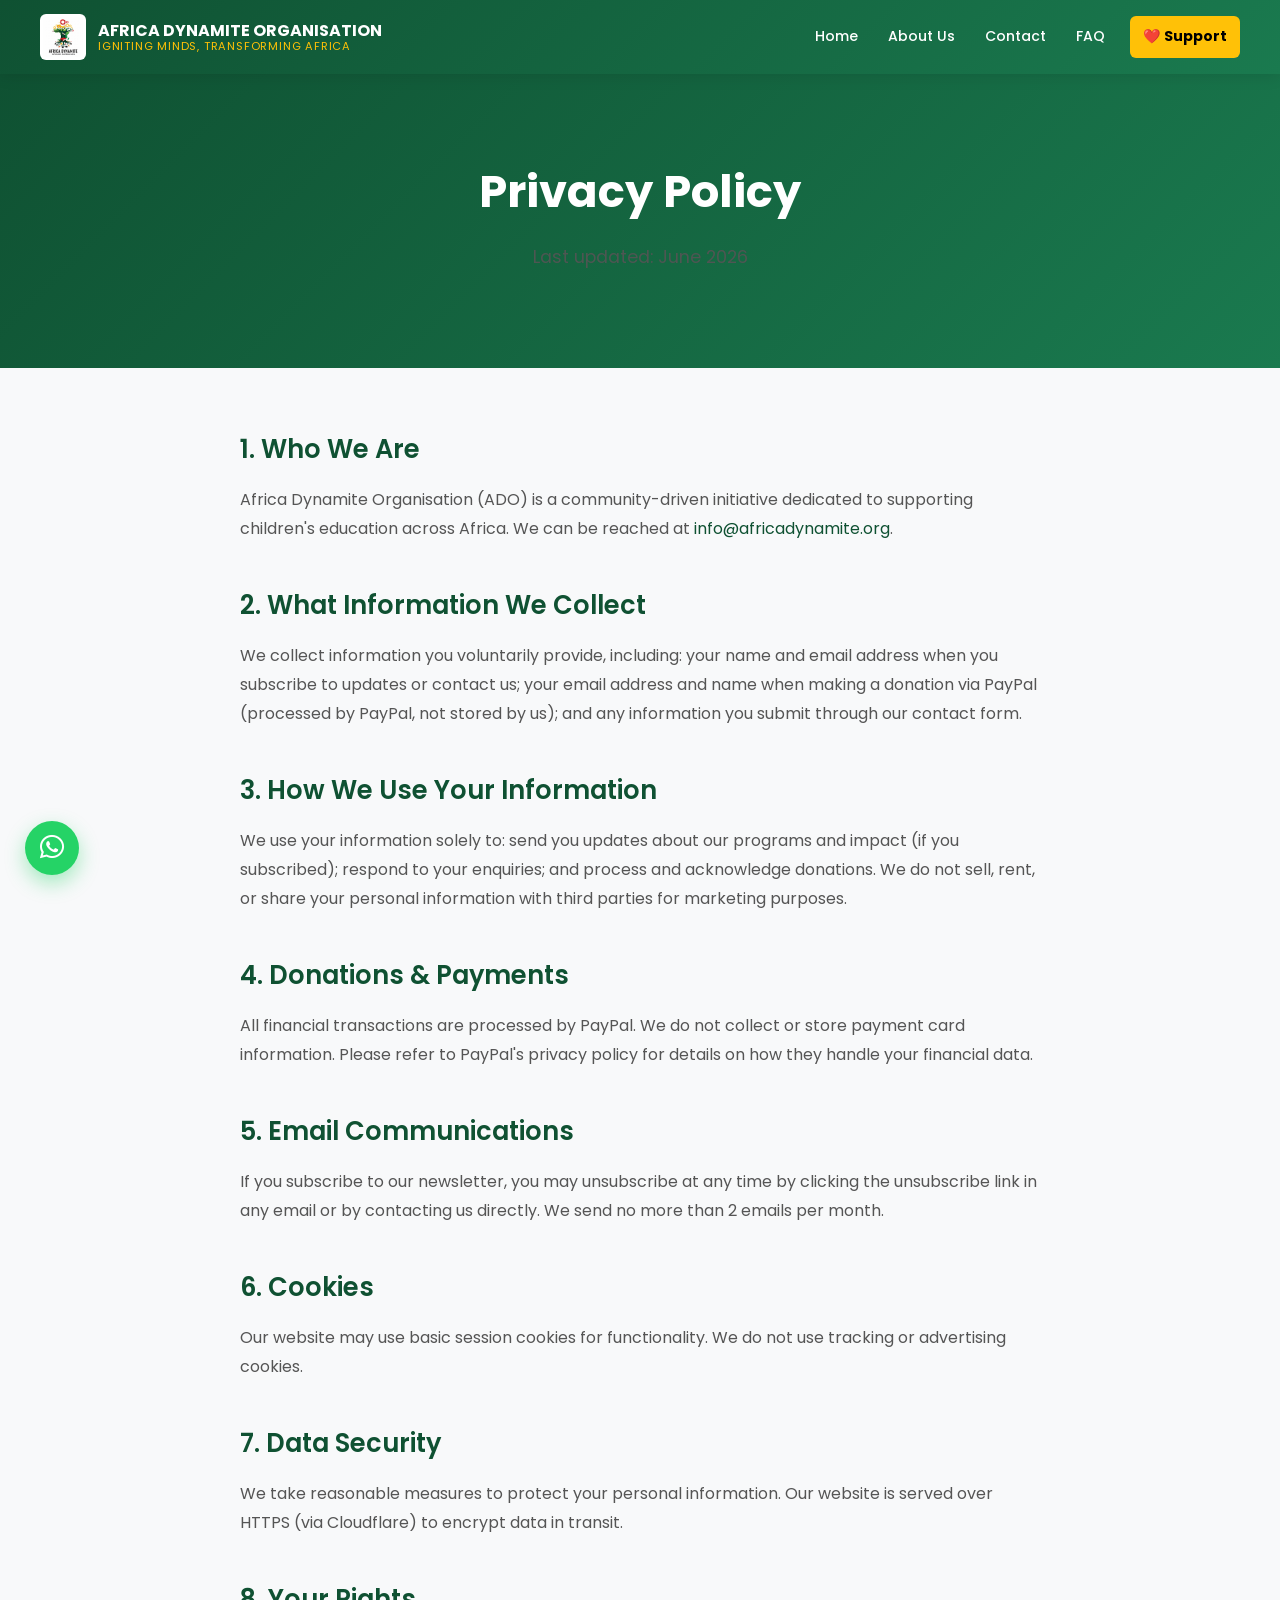
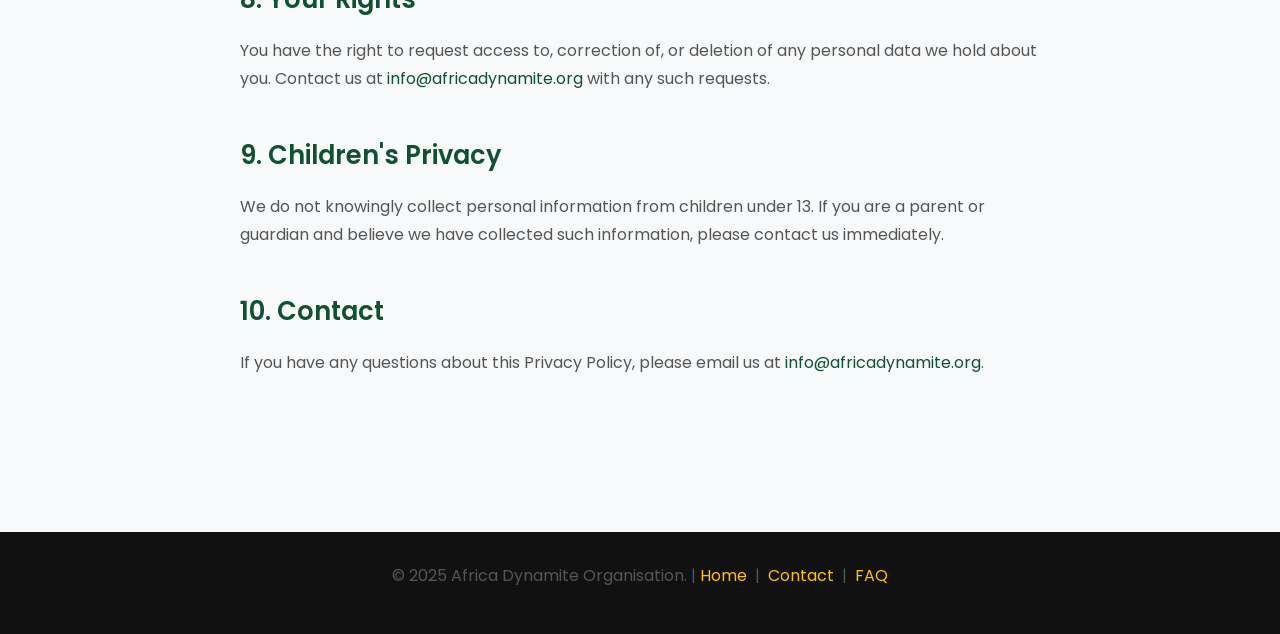
<file: privacy.html>
<!DOCTYPE html>
<html lang="en">
<head>
  <meta charset="UTF-8">
  <title>Privacy Policy | Africa Dynamite Organisation</title>
  <meta name="viewport" content="width=device-width, initial-scale=1.0">
  <link rel="icon" type="image/png" href="Image/logo.png">
  <link rel="preconnect" href="https://fonts.googleapis.com">
  <link href="https://fonts.googleapis.com/css2?family=Poppins:wght@300;400;600;700&display=swap" rel="stylesheet">
  <link rel="stylesheet" href="https://cdnjs.cloudflare.com/ajax/libs/font-awesome/6.4.0/css/all.min.css">
  <style>
    *{margin:0;padding:0;box-sizing:border-box}
    body{font-family:'Poppins',sans-serif;color:#2c3e50;line-height:1.7;background:#f8f9fa}
    header{background:linear-gradient(135deg,#0f5132,#1a7a4f);color:#fff;padding:14px 40px;display:flex;align-items:center;justify-content:space-between;box-shadow:0 2px 15px rgba(0,0,0,.1);position:sticky;top:0;z-index:1000}
    .logo-wrapper{display:flex;align-items:center;gap:12px;text-decoration:none}
    .logo-wrapper img{height:46px;width:46px;object-fit:contain;border-radius:6px;background:#fff;padding:3px}
    .logo-text{font-weight:700;font-size:1rem;color:#fff;line-height:1.2}
    .logo-text span{display:block;font-size:0.7rem;font-weight:400;color:#ffc107;letter-spacing:.8px;text-transform:uppercase}
    nav{display:flex;align-items:center;gap:4px}
    nav a{color:#fff;padding:9px 13px;text-decoration:none;font-weight:500;font-size:.88rem;border-radius:6px;transition:all .3s}
    nav a:hover{background:rgba(255,255,255,.15)}
    nav a.support-btn{background:#ffc107;color:#000;font-weight:700;margin-left:8px}
    .hamburger{display:none;background:none;border:none;cursor:pointer;padding:5px}
    .hamburger span{display:block;width:24px;height:2px;background:#fff;margin:5px 0;border-radius:2px;transition:all .3s}
    .page-hero{background:linear-gradient(135deg,#0f5132,#1a7a4f);color:#fff;padding:80px 30px;text-align:center}
    .page-hero h1{font-size:2.8rem;font-weight:700}
    .page-hero p{font-size:1.1rem;margin-top:12px;opacity:.9}
    .content{max-width:860px;margin:60px auto;padding:0 30px 80px}
    h2{color:#0f5132;font-size:1.6rem;margin:40px 0 15px;font-weight:600}
    p{color:#555;font-size:1rem;line-height:1.8;margin-bottom:14px}
    a{color:#0f5132;text-decoration:none}
    a:hover{color:#ffc107}
    footer{background:#111;color:#ccc;padding:30px 40px;text-align:center;font-size:.85rem}
    footer a{color:#ffc107;text-decoration:none}
    .sticky-whatsapp{position:fixed;left:25px;bottom:25px;z-index:9999}
    .sticky-whatsapp a{display:flex;align-items:center;justify-content:center;width:54px;height:54px;background:#25D366;color:#fff;border-radius:50%;font-size:1.7rem;box-shadow:0 8px 20px rgba(37,211,102,.4);transition:all .3s;text-decoration:none}
    .sticky-whatsapp a:hover{background:#128C7E;transform:translateY(-3px)}
    @media(max-width:900px){nav{display:none}nav.open{display:flex;flex-direction:column;position:absolute;top:100%;left:0;right:0;background:#0a3d21;padding:15px 20px;gap:5px;box-shadow:0 10px 20px rgba(0,0,0,.3)}nav.open a{padding:12px 16px}nav.open a.support-btn{margin-left:0;margin-top:5px}.hamburger{display:block}header{position:relative;padding:14px 20px}}
    @media(max-width:768px){.page-hero h1{font-size:2rem}.content{padding:0 20px 60px}}
  </style>
</head>
<body>

<header>
  <a href="index.html" class="logo-wrapper">
    <img src="Image/logo.png" alt="ADO Logo">
    <div class="logo-text">AFRICA DYNAMITE ORGANISATION<span>Igniting Minds, Transforming Africa</span></div>
  </a>
  <button class="hamburger" id="hamburgerBtn" aria-label="Open menu"><span></span><span></span><span></span></button>
  <nav id="mainNav">
    <a href="index.html">Home</a>
    <a href="about.html">About Us</a>
    <a href="contact.html">Contact</a>
    <a href="faq.html">FAQ</a>
    <a href="support.html" class="support-btn">❤️ Support</a>
  </nav>
</header>

<div class="page-hero">
  <h1>Privacy Policy</h1>
  <p>Last updated: June 2026</p>
</div>

<div class="content">
  <h2>1. Who We Are</h2>
  <p>Africa Dynamite Organisation (ADO) is a community-driven initiative dedicated to supporting children's education across Africa. We can be reached at <a href="mailto:info@africadynamite.org">info@africadynamite.org</a>.</p>

  <h2>2. What Information We Collect</h2>
  <p>We collect information you voluntarily provide, including: your name and email address when you subscribe to updates or contact us; your email address and name when making a donation via PayPal (processed by PayPal, not stored by us); and any information you submit through our contact form.</p>

  <h2>3. How We Use Your Information</h2>
  <p>We use your information solely to: send you updates about our programs and impact (if you subscribed); respond to your enquiries; and process and acknowledge donations. We do not sell, rent, or share your personal information with third parties for marketing purposes.</p>

  <h2>4. Donations & Payments</h2>
  <p>All financial transactions are processed by PayPal. We do not collect or store payment card information. Please refer to PayPal's privacy policy for details on how they handle your financial data.</p>

  <h2>5. Email Communications</h2>
  <p>If you subscribe to our newsletter, you may unsubscribe at any time by clicking the unsubscribe link in any email or by contacting us directly. We send no more than 2 emails per month.</p>

  <h2>6. Cookies</h2>
  <p>Our website may use basic session cookies for functionality. We do not use tracking or advertising cookies.</p>

  <h2>7. Data Security</h2>
  <p>We take reasonable measures to protect your personal information. Our website is served over HTTPS (via Cloudflare) to encrypt data in transit.</p>

  <h2>8. Your Rights</h2>
  <p>You have the right to request access to, correction of, or deletion of any personal data we hold about you. Contact us at <a href="mailto:info@africadynamite.org">info@africadynamite.org</a> with any such requests.</p>

  <h2>9. Children's Privacy</h2>
  <p>We do not knowingly collect personal information from children under 13. If you are a parent or guardian and believe we have collected such information, please contact us immediately.</p>

  <h2>10. Contact</h2>
  <p>If you have any questions about this Privacy Policy, please email us at <a href="mailto:info@africadynamite.org">info@africadynamite.org</a>.</p>
</div>

<footer>
  <p>© 2025 Africa Dynamite Organisation. | <a href="index.html">Home</a> &nbsp;|&nbsp; <a href="contact.html">Contact</a> &nbsp;|&nbsp; <a href="faq.html">FAQ</a></p>
</footer>

<div class="sticky-whatsapp">
  <a href="https://wa.me/237676092268" target="_blank" aria-label="WhatsApp"><i class="fab fa-whatsapp"></i></a>
</div>

<script>
  document.getElementById('hamburgerBtn').addEventListener('click', function() {
    document.getElementById('mainNav').classList.toggle('open');
  });
</script>
</body>
</html>
</file>
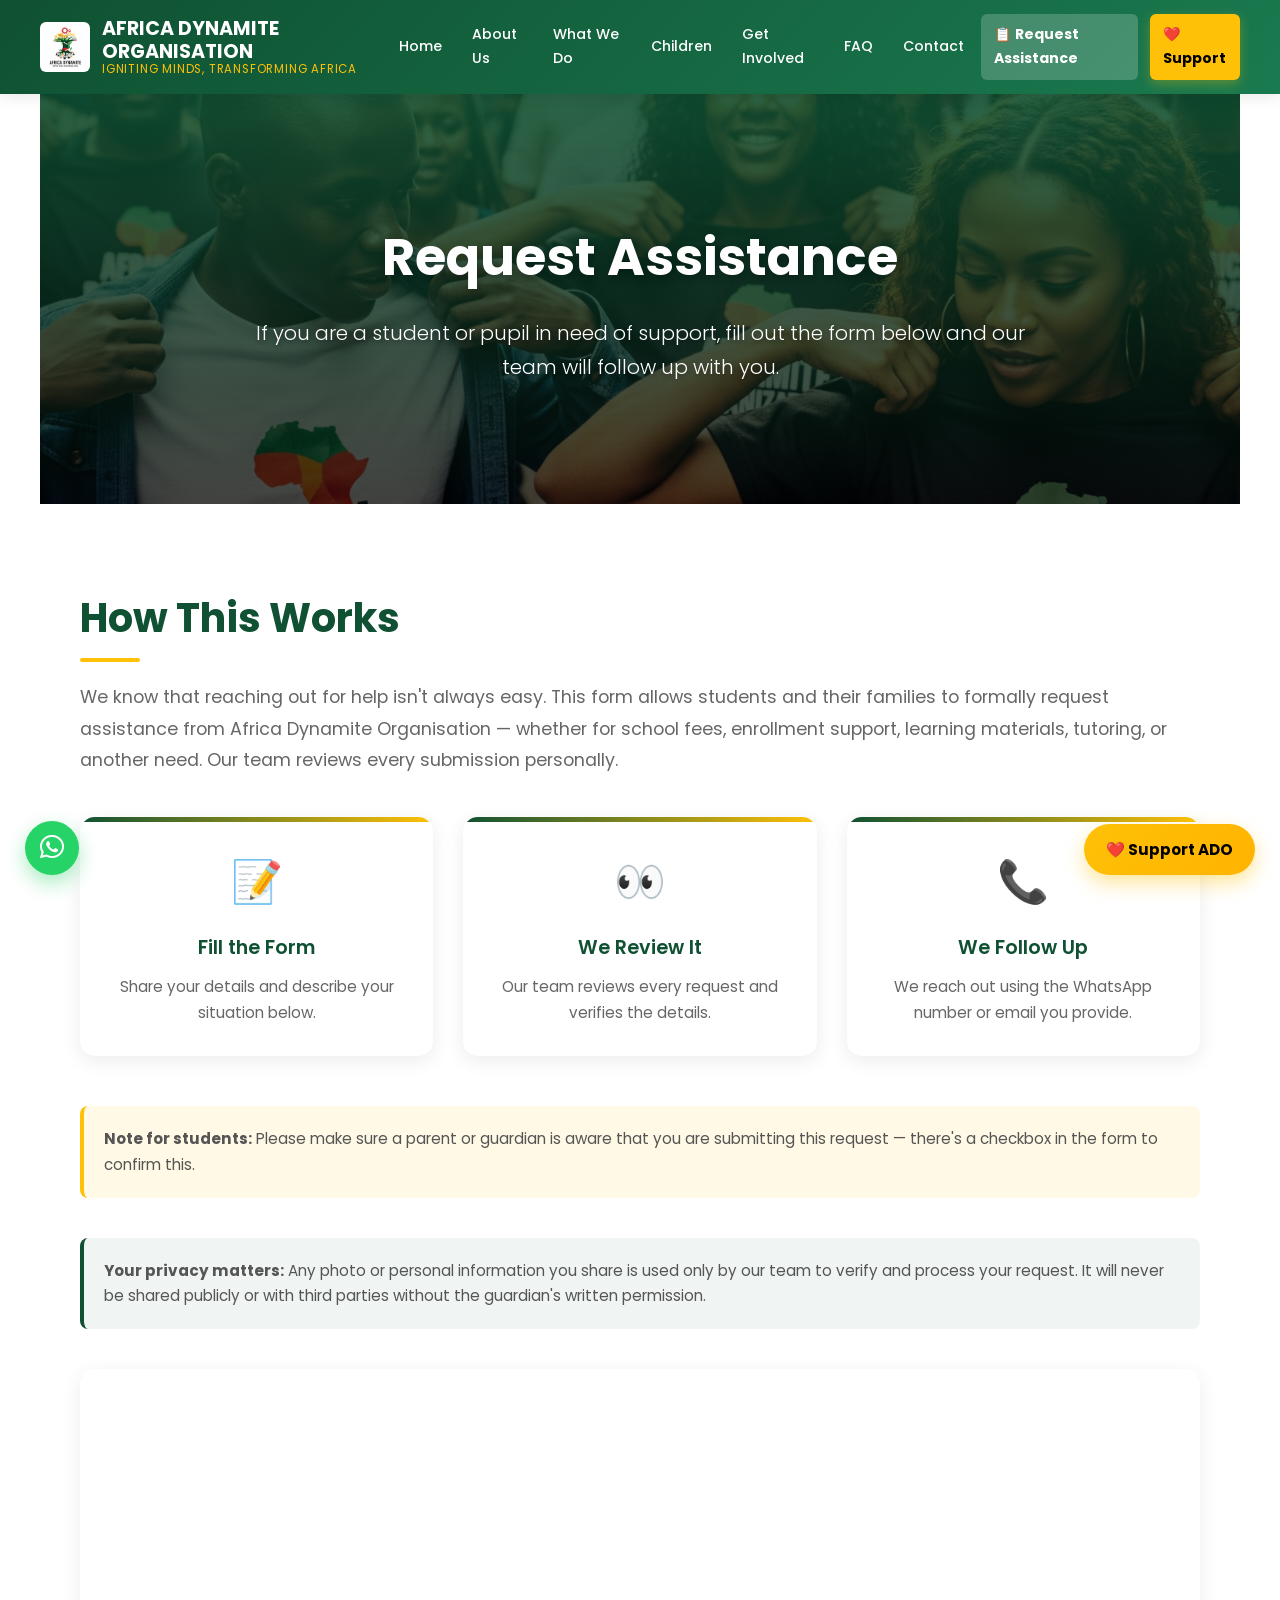
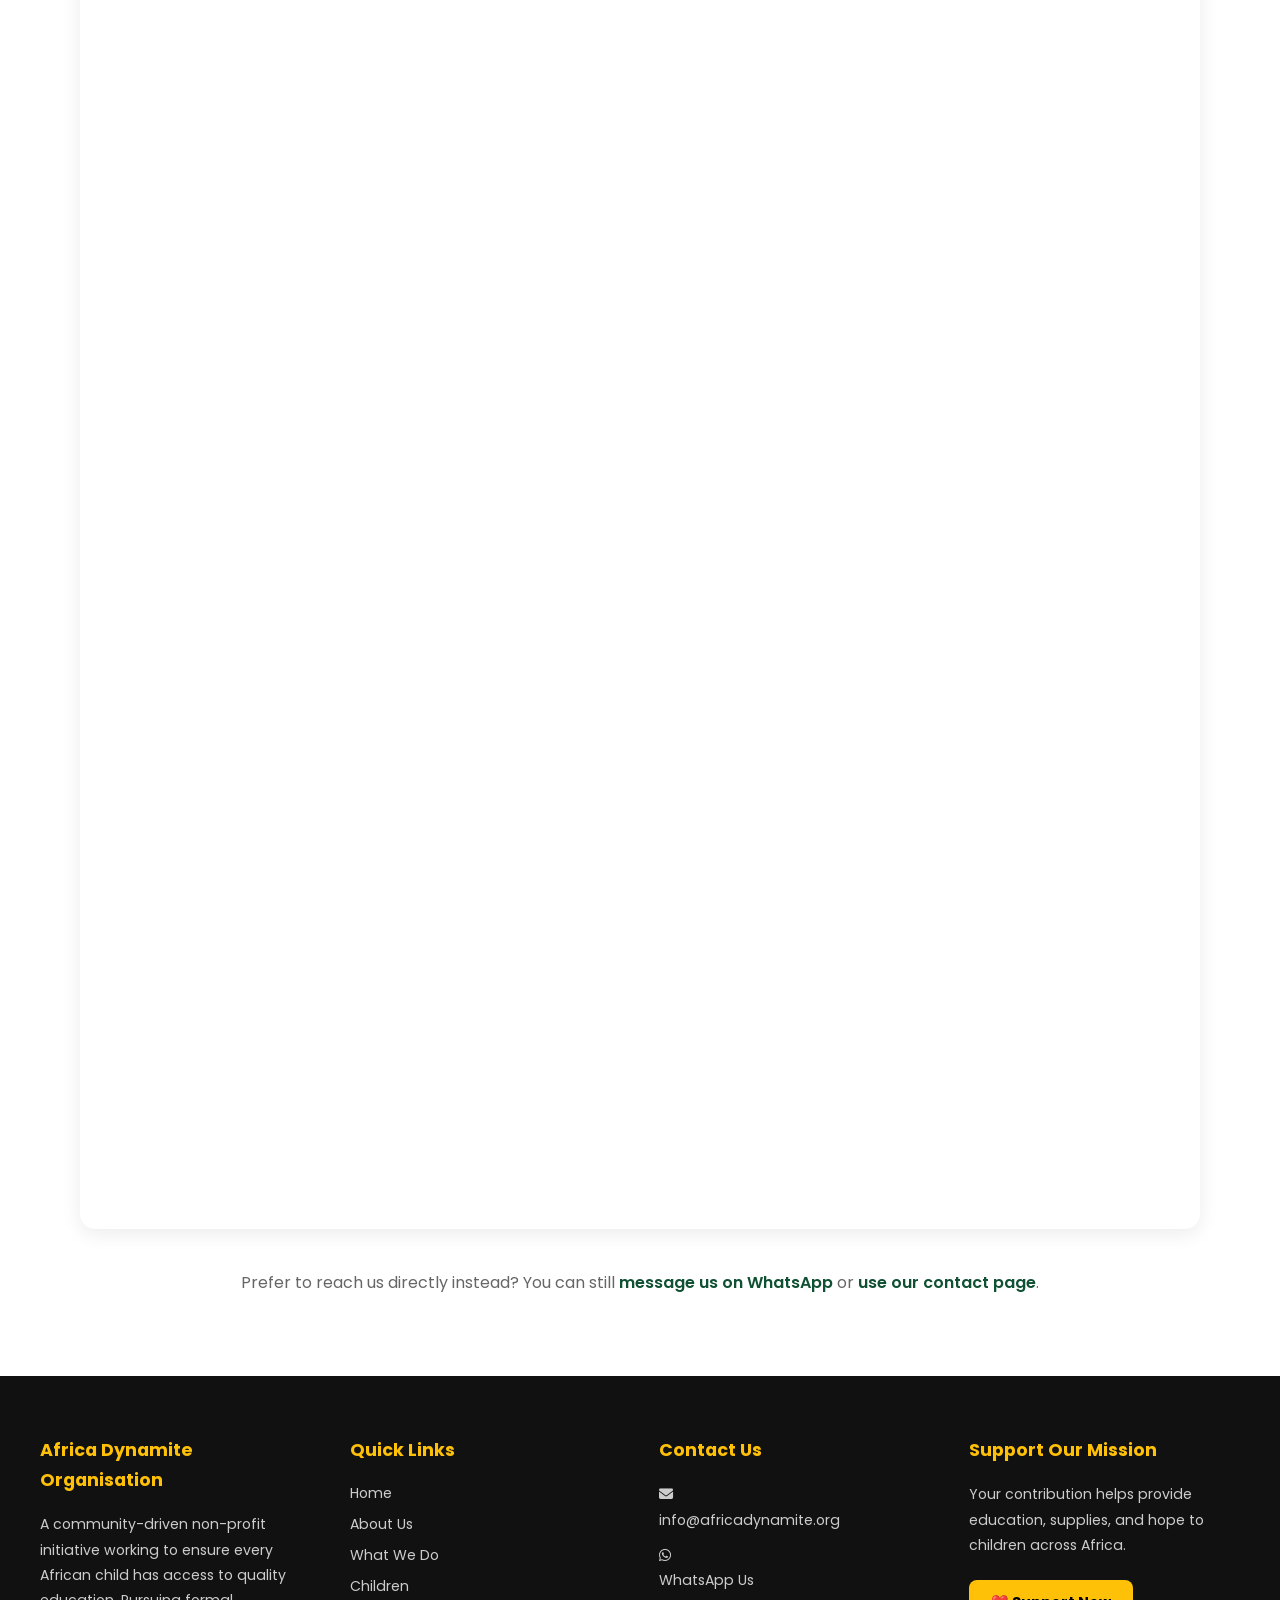
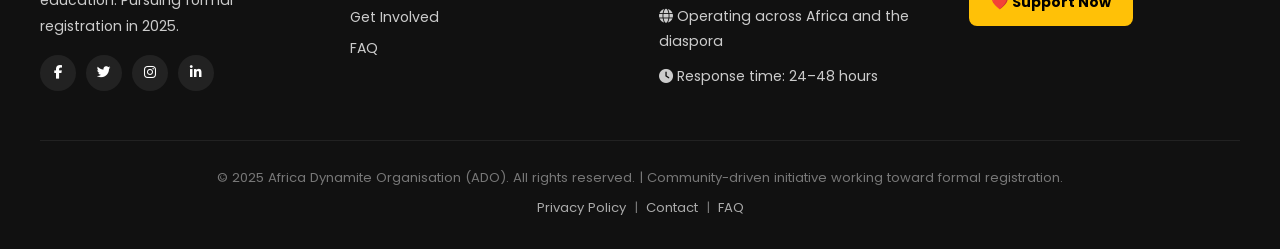
<file: request-assistance.html>
<!DOCTYPE html>
<html lang="en">
<head>
  <meta charset="UTF-8">
  <title>Request Assistance | Africa Dynamite Organisation</title>
  <meta name="viewport" content="width=device-width, initial-scale=1.0">
  <meta name="description" content="Students and pupils can request assistance from Africa Dynamite Organisation directly through this form." />
  <link rel="icon" type="image/png" href="Image/logo.png">
  <link rel="preconnect" href="https://fonts.googleapis.com">
  <link rel="preconnect" href="https://fonts.gstatic.com" crossorigin>
  <link href="https://fonts.googleapis.com/css2?family=Poppins:wght@300;400;600;700&display=swap" rel="stylesheet">
  <link rel="stylesheet" href="https://cdnjs.cloudflare.com/ajax/libs/font-awesome/6.4.0/css/all.min.css">
  <style>
    * { margin: 0; padding: 0; box-sizing: border-box; }
    body { font-family: 'Poppins', Arial, Helvetica, sans-serif; line-height: 1.7; color: #2c3e50; overflow-x: hidden; }
    header { background: linear-gradient(135deg, #0f5132 0%, #1a7a4f 100%); color: #fff; padding: 14px 40px; display: flex; align-items: center; justify-content: space-between; box-shadow: 0 2px 15px rgba(0,0,0,0.1); position: sticky; top: 0; z-index: 1000; }
    .logo-wrapper { display: flex; align-items: center; gap: 12px; text-decoration: none; }
    .logo-wrapper img { height: 50px; width: 50px; object-fit: contain; border-radius: 6px; background: #fff; padding: 3px; }
    .logo-text { font-weight: 700; font-size: 1.2rem; color: #fff; line-height: 1.2; }
    .logo-text span { display: block; font-size: 0.72rem; font-weight: 400; color: #ffc107; letter-spacing: .8px; text-transform: uppercase; }
    nav { display: flex; align-items: center; gap: 4px; }
    nav a { color: #fff; padding: 9px 13px; text-decoration: none; font-weight: 500; font-size: .88rem; border-radius: 6px; transition: all .3s; }
    nav a:hover { background: rgba(255,255,255,.15); transform: translateY(-2px); }
    nav a.support-btn { background: #ffc107; color: #000; font-weight: 700; margin-left: 8px; box-shadow: 0 4px 12px rgba(255,193,7,.3); }
    nav a.support-btn:hover { background: #ffb300; transform: translateY(-2px); }
    nav a.assist-btn { background: rgba(255,255,255,.2); font-weight: 700; }
    .hamburger { display: none; background: none; border: none; cursor: pointer; padding: 5px; }
    .hamburger span { display: block; width: 24px; height: 2px; background: #fff; margin: 5px 0; border-radius: 2px; transition: all .3s; }
    .hero { background: linear-gradient(rgba(15,81,50,0.88), rgba(0,0,0,0.7)), url("Image/ado-team-hero.jpg") center/cover no-repeat; color: #fff; text-align: center; padding: 120px 30px; }
    .hero-content { position: relative; z-index: 1; }
    .hero h1 { font-size: 3.2rem; margin-bottom: 15px; font-weight: 700; text-shadow: 2px 4px 8px rgba(0,0,0,0.3); }
    .hero p { font-size: 1.25rem; max-width: 800px; margin: 0 auto; font-weight: 300; text-shadow: 1px 2px 4px rgba(0,0,0,0.3); }
    section { max-width: 1200px; margin: auto; padding: 80px 40px; }
    h2 { color: #0f5132; margin-bottom: 30px; font-size: 2.5rem; font-weight: 700; position: relative; display: inline-block; }
    h2::after { content: ''; position: absolute; bottom: -10px; left: 0; width: 60px; height: 4px; background: #ffc107; border-radius: 2px; }
    section > p { font-size: 1.1rem; color: #666; line-height: 1.8; margin-bottom: 30px; }
    .info-strip { display: grid; grid-template-columns: repeat(auto-fit, minmax(240px, 1fr)); gap: 30px; margin: 40px 0 50px; }
    .info-card { background: #fff; padding: 30px; border-radius: 15px; box-shadow: 0 5px 20px rgba(0,0,0,0.08); text-align: center; position: relative; overflow: hidden; }
    .info-card::before { content: ''; position: absolute; top: 0; left: 0; width: 100%; height: 5px; background: linear-gradient(90deg, #0f5132, #ffc107); }
    .info-card .icon { font-size: 2.6rem; margin-bottom: 14px; display: block; }
    .info-card h3 { color: #0f5132; margin-bottom: 10px; font-size: 1.2rem; font-weight: 600; }
    .info-card p { color: #666; font-size: 0.95rem; margin: 0; }
    .note { background: rgba(255,193,7,0.1); border-left: 4px solid #ffc107; padding: 20px; border-radius: 8px; margin-bottom: 40px; }
    .note p { color: #555; font-size: 0.95rem; margin: 0; }
    .privacy-note { background: rgba(15,81,50,0.06); border-left: 4px solid #0f5132; padding: 20px; border-radius: 8px; margin-bottom: 40px; }
    .privacy-note p { color: #555; font-size: 0.95rem; margin: 0; }
    .form-container { background: #fff; padding: 30px; border-radius: 15px; box-shadow: 0 5px 20px rgba(0,0,0,0.08); }
    .form-container iframe { width: 100%; border: none; display: block; }
    .alt-contact { text-align: center; margin-top: 40px; color: #666; }
    .alt-contact a { color: #0f5132; font-weight: 600; text-decoration: none; }
    .alt-contact a:hover { color: #ffc107; }
    footer { background: #111; color: #ccc; padding: 60px 40px 30px; }
    .footer-content { display: grid; grid-template-columns: repeat(auto-fit, minmax(210px, 1fr)); gap: 38px; max-width: 1200px; margin: 0 auto 40px; }
    .footer-section h3 { color: #ffc107; margin-bottom: 16px; font-size: 1.1rem; }
    .footer-section p { font-size: .88rem; line-height: 1.8; margin-bottom: 10px; }
    .footer-section a { color: #ccc; text-decoration: none; display: block; margin-bottom: 7px; font-size: .88rem; transition: color .3s; }
    .footer-section a:hover { color: #ffc107; }
    .social-links { display: flex; gap: 10px; margin-top: 16px; }
    .social-links a { width: 36px; height: 36px; background: #222; border-radius: 50%; display: flex; align-items: center; justify-content: center; color: #fff; transition: all .3s; font-size: .85rem; }
    .social-links a:hover { background: #ffc107; color: #000; transform: translateY(-3px); }
    .footer-bottom { text-align: center; padding-top: 26px; border-top: 1px solid #222; color: #777; font-size: .82rem; }
    .footer-bottom a { color: #aaa; text-decoration: none; }
    .footer-bottom a:hover { color: #ffc107; }
    .sticky-support { position: fixed; right: 25px; bottom: 25px; z-index: 9999; }
    .sticky-support button { background: linear-gradient(135deg, #ffc107, #ffb300); color: #000; border: none; padding: 14px 22px; font-size: .95rem; font-weight: 700; border-radius: 50px; cursor: pointer; box-shadow: 0 8px 20px rgba(255,193,7,.4); transition: all .3s; font-family: 'Poppins', sans-serif; }
    .sticky-support button:hover { transform: translateY(-3px); box-shadow: 0 12px 28px rgba(255,193,7,.5); }
    .sticky-whatsapp { position: fixed; left: 25px; bottom: 25px; z-index: 9999; }
    .sticky-whatsapp a { display: flex; align-items: center; justify-content: center; width: 54px; height: 54px; background: #25D366; color: #fff; border-radius: 50%; font-size: 1.7rem; box-shadow: 0 8px 20px rgba(37,211,102,.4); transition: all .3s; text-decoration: none; }
    .sticky-whatsapp a:hover { background: #128C7E; transform: translateY(-3px); }
    @media(max-width:900px) { nav { display: none; } nav.open { display: flex; flex-direction: column; position: absolute; top: 100%; left: 0; right: 0; background: #0a3d21; padding: 15px 20px; gap: 5px; box-shadow: 0 10px 20px rgba(0,0,0,.3); } nav.open a { padding: 12px 16px; } nav.open a.support-btn { margin-left: 0; margin-top: 5px; } .hamburger { display: block; } header { position: relative; padding: 14px 20px; } }
    @media(max-width:768px) { .hero { padding: 80px 20px; } .hero h1 { font-size: 2rem; } .hero p { font-size: 1rem; } h2 { font-size: 1.8rem; } section { padding: 60px 20px; } .form-container { padding: 15px; } .form-container iframe { height: 1600px; } .footer-content { grid-template-columns: 1fr; gap: 26px; } }
    @media(max-width:480px) { .hero h1 { font-size: 1.7rem; } h2 { font-size: 1.5rem; } }
  </style>
</head>
<body>
<header>
  <a href="index.html" class="logo-wrapper">
    <img src="Image/logo.png" alt="ADO Logo">
    <div class="logo-text">AFRICA DYNAMITE ORGANISATION
      <span>Igniting Minds, Transforming Africa</span>
    </div>
  </a>
  <button class="hamburger" id="hamburgerBtn" aria-label="Open menu">
    <span></span><span></span><span></span>
  </button>
  <nav id="mainNav">
    <a href="index.html">Home</a>
    <a href="about.html">About Us</a>
    <a href="what-we-do.html">What We Do</a>
    <a href="children.html">Children</a>
    <a href="get-involved.html">Get Involved</a>
    <a href="faq.html">FAQ</a>
    <a href="contact.html">Contact</a>
    <a href="request-assistance.html" class="assist-btn">📋 Request Assistance</a>
    <a href="support.html" class="support-btn">❤️ Support</a>
  </nav>
</header>

<section class="hero">
  <div class="hero-content">
    <h1>Request Assistance</h1>
    <p>If you are a student or pupil in need of support, fill out the form below and our team will follow up with you.</p>
  </div>
</section>

<section>
  <h2>How This Works</h2>
  <p>We know that reaching out for help isn't always easy. This form allows students and their families to formally request assistance from Africa Dynamite Organisation — whether for school fees, enrollment support, learning materials, tutoring, or another need. Our team reviews every submission personally.</p>

  <div class="info-strip">
    <div class="info-card">
      <span class="icon">📝</span>
      <h3>Fill the Form</h3>
      <p>Share your details and describe your situation below.</p>
    </div>
    <div class="info-card">
      <span class="icon">👀</span>
      <h3>We Review It</h3>
      <p>Our team reviews every request and verifies the details.</p>
    </div>
    <div class="info-card">
      <span class="icon">📞</span>
      <h3>We Follow Up</h3>
      <p>We reach out using the WhatsApp number or email you provide.</p>
    </div>
  </div>

  <div class="note">
    <p><strong>Note for students:</strong> Please make sure a parent or guardian is aware that you are submitting this request — there's a checkbox in the form to confirm this.</p>
  </div>

  <div class="privacy-note">
    <p><strong>Your privacy matters:</strong> Any photo or personal information you share is used only by our team to verify and process your request. It will never be shared publicly or with third parties without the guardian's written permission.</p>
  </div>

  <div class="form-container">
    <iframe src="https://docs.google.com/forms/d/e/1FAIpQLSci3v1cpW5BfMwpisvXHSGyPBwKPlWOq_SnQ7QXM09JFRKg2g/viewform?embedded=true" height="1400" frameborder="0" marginheight="0" marginwidth="0">Loading…</iframe>
  </div>

  <div class="alt-contact">
    <p>Prefer to reach us directly instead? You can still <a href="https://wa.me/237676092268" target="_blank">message us on WhatsApp</a> or <a href="contact.html">use our contact page</a>.</p>
  </div>
</section>

<footer>
  <div class="footer-content">
    <div class="footer-section">
      <h3>Africa Dynamite Organisation</h3>
      <p>A community-driven non-profit initiative working to ensure every African child has access to quality education. Pursuing formal registration in 2025.</p>
      <div class="social-links">
        <a href="https://facebook.com/africadynamiteorganisation" target="_blank" aria-label="Facebook"><i class="fab fa-facebook-f"></i></a>
        <a href="https://twitter.com/africadynamite" target="_blank" aria-label="Twitter"><i class="fab fa-twitter"></i></a>
        <a href="https://instagram.com/africadynamiteorganisation" target="_blank" aria-label="Instagram"><i class="fab fa-instagram"></i></a>
        <a href="https://linkedin.com/company/africa-dynamite-organisation" target="_blank" aria-label="LinkedIn"><i class="fab fa-linkedin-in"></i></a>
      </div>
    </div>
    <div class="footer-section">
      <h3>Quick Links</h3>
      <a href="index.html">Home</a>
      <a href="about.html">About Us</a>
      <a href="what-we-do.html">What We Do</a>
      <a href="children.html">Children</a>
      <a href="get-involved.html">Get Involved</a>
      <a href="faq.html">FAQ</a>
    </div>
    <div class="footer-section">
      <h3>Contact Us</h3>
      <p><i class="fas fa-envelope"></i> <a href="mailto:info@africadynamite.org">info@africadynamite.org</a></p>
      <p><i class="fab fa-whatsapp"></i> <a href="https://wa.me/237676092268" target="_blank">WhatsApp Us</a></p>
      <p><i class="fas fa-globe"></i> Operating across Africa and the diaspora</p>
      <p><i class="fas fa-clock"></i> Response time: 24–48 hours</p>
    </div>
    <div class="footer-section">
      <h3>Support Our Mission</h3>
      <p>Your contribution helps provide education, supplies, and hope to children across Africa.</p>
      <a href="support.html" style="display:inline-block;margin-top:12px;padding:11px 22px;background:#ffc107;color:#000;border-radius:8px;font-weight:700">❤️ Support Now</a>
    </div>
  </div>
  <div class="footer-bottom">
    <p>© 2025 Africa Dynamite Organisation (ADO). All rights reserved. | Community-driven initiative working toward formal registration.</p>
    <p style="margin-top:8px"><a href="privacy.html">Privacy Policy</a> &nbsp;|&nbsp; <a href="contact.html">Contact</a> &nbsp;|&nbsp; <a href="faq.html">FAQ</a></p>
  </div>
</footer>

<div class="sticky-support">
  <form action="https://www.paypal.com/cgi-bin/webscr" method="post" target="_blank">
    <input type="hidden" name="cmd" value="_xclick">
    <input type="hidden" name="business" value="africadynamite1@gmail.com">
    <input type="hidden" name="item_name" value="Donation to Africa Dynamite Organisation">
    <input type="hidden" name="amount" value="10.00">
    <input type="hidden" name="currency_code" value="USD">
    <input type="hidden" name="no_shipping" value="1">
    <input type="hidden" name="no_note" value="1">
    <input type="hidden" name="return" value="https://africadynamite.org/thank-you.html">
    <input type="hidden" name="cancel_return" value="https://africadynamite.org/support.html">
    <button type="submit">❤️ Support ADO</button>
  </form>
</div>
<div class="sticky-whatsapp">
  <a href="https://wa.me/237676092268" target="_blank" aria-label="WhatsApp"><i class="fab fa-whatsapp"></i></a>
</div>

<script>
  document.getElementById('hamburgerBtn').addEventListener('click', function() {
    document.getElementById('mainNav').classList.toggle('open');
  });
</script>
</body>
</html>
</file>
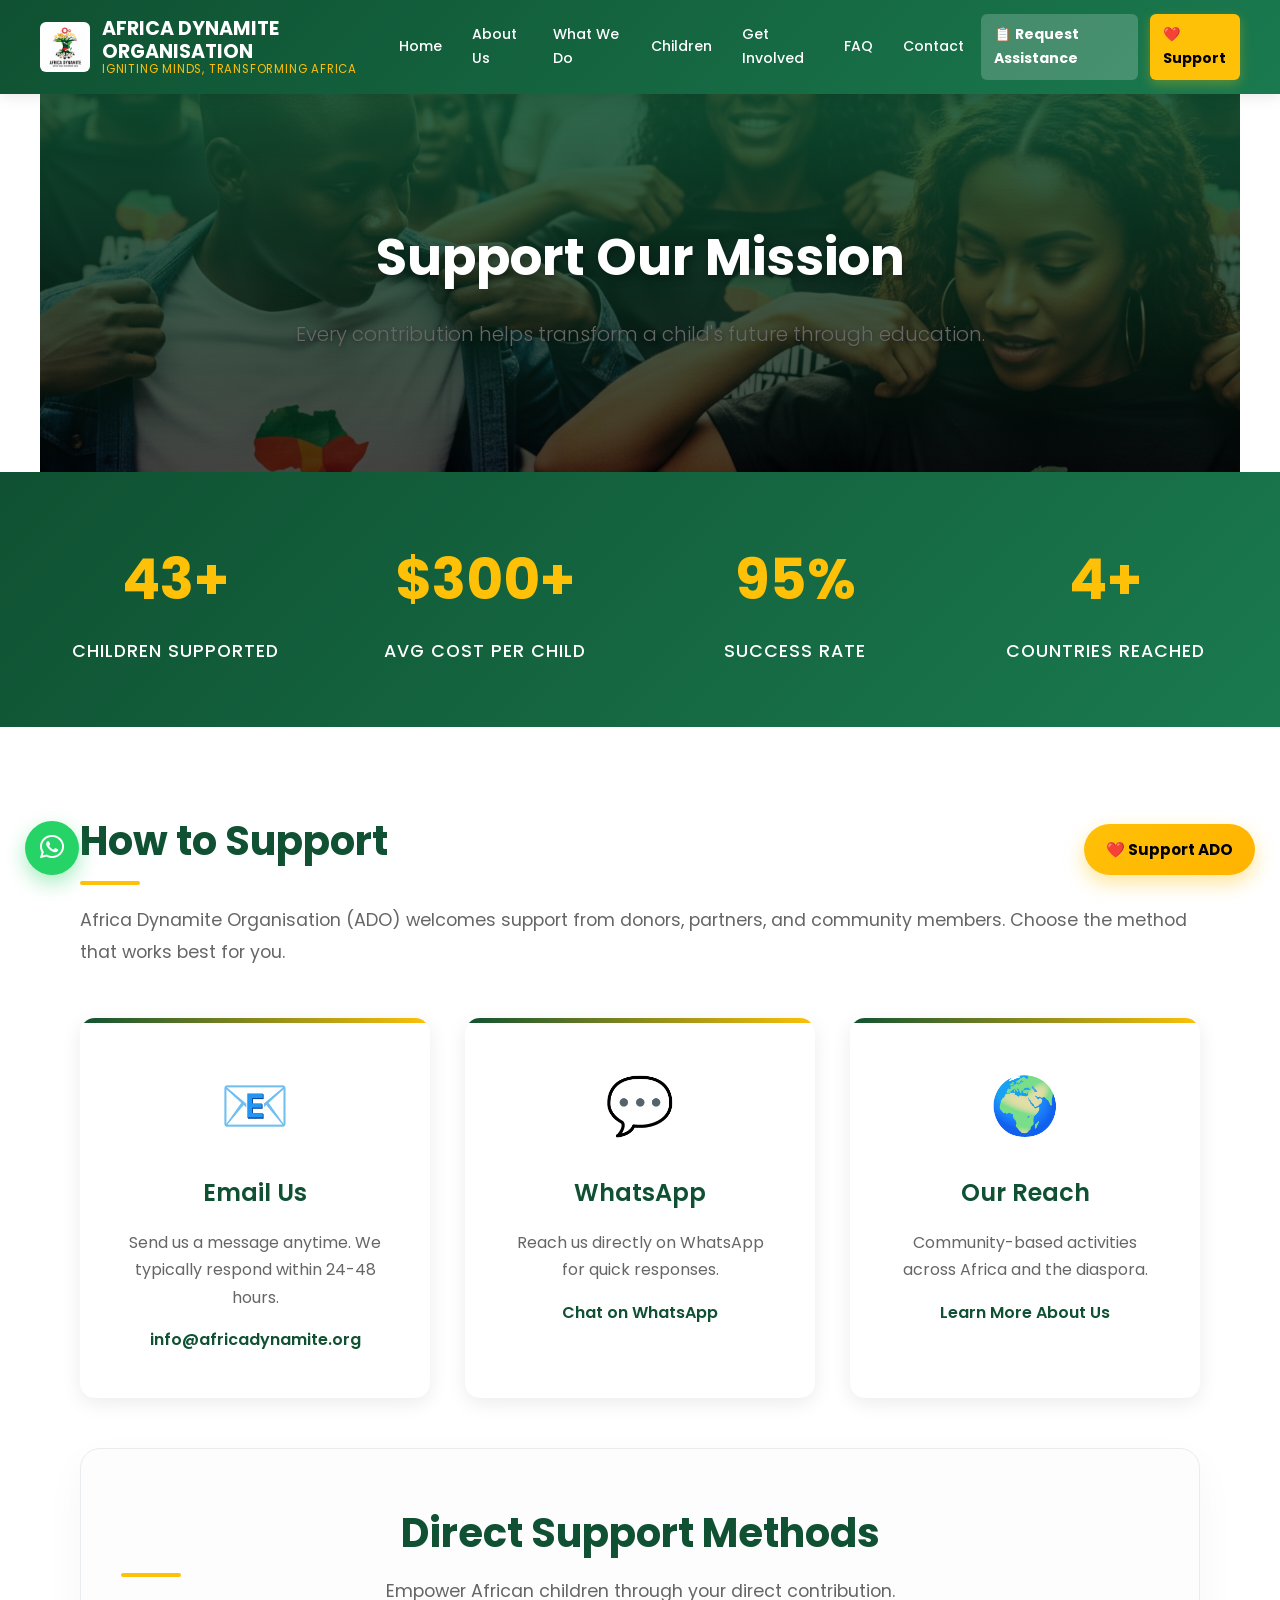
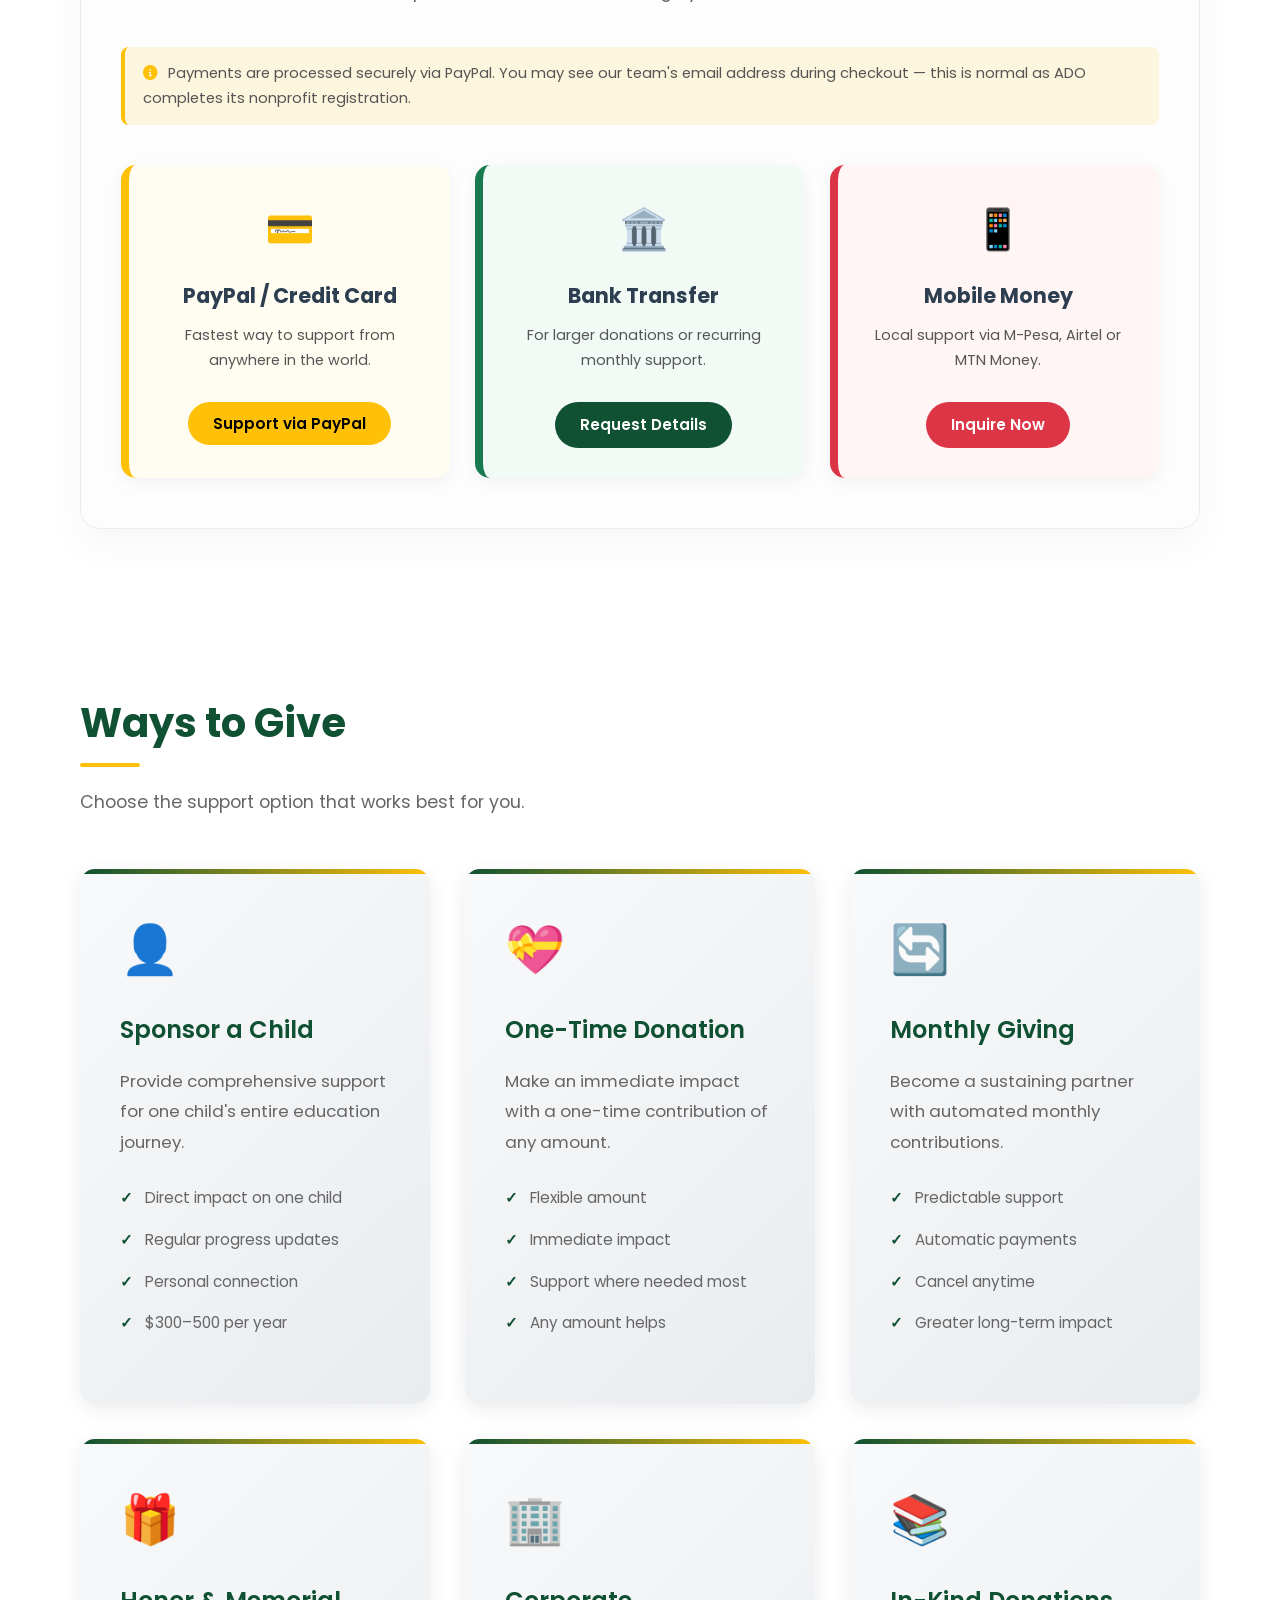
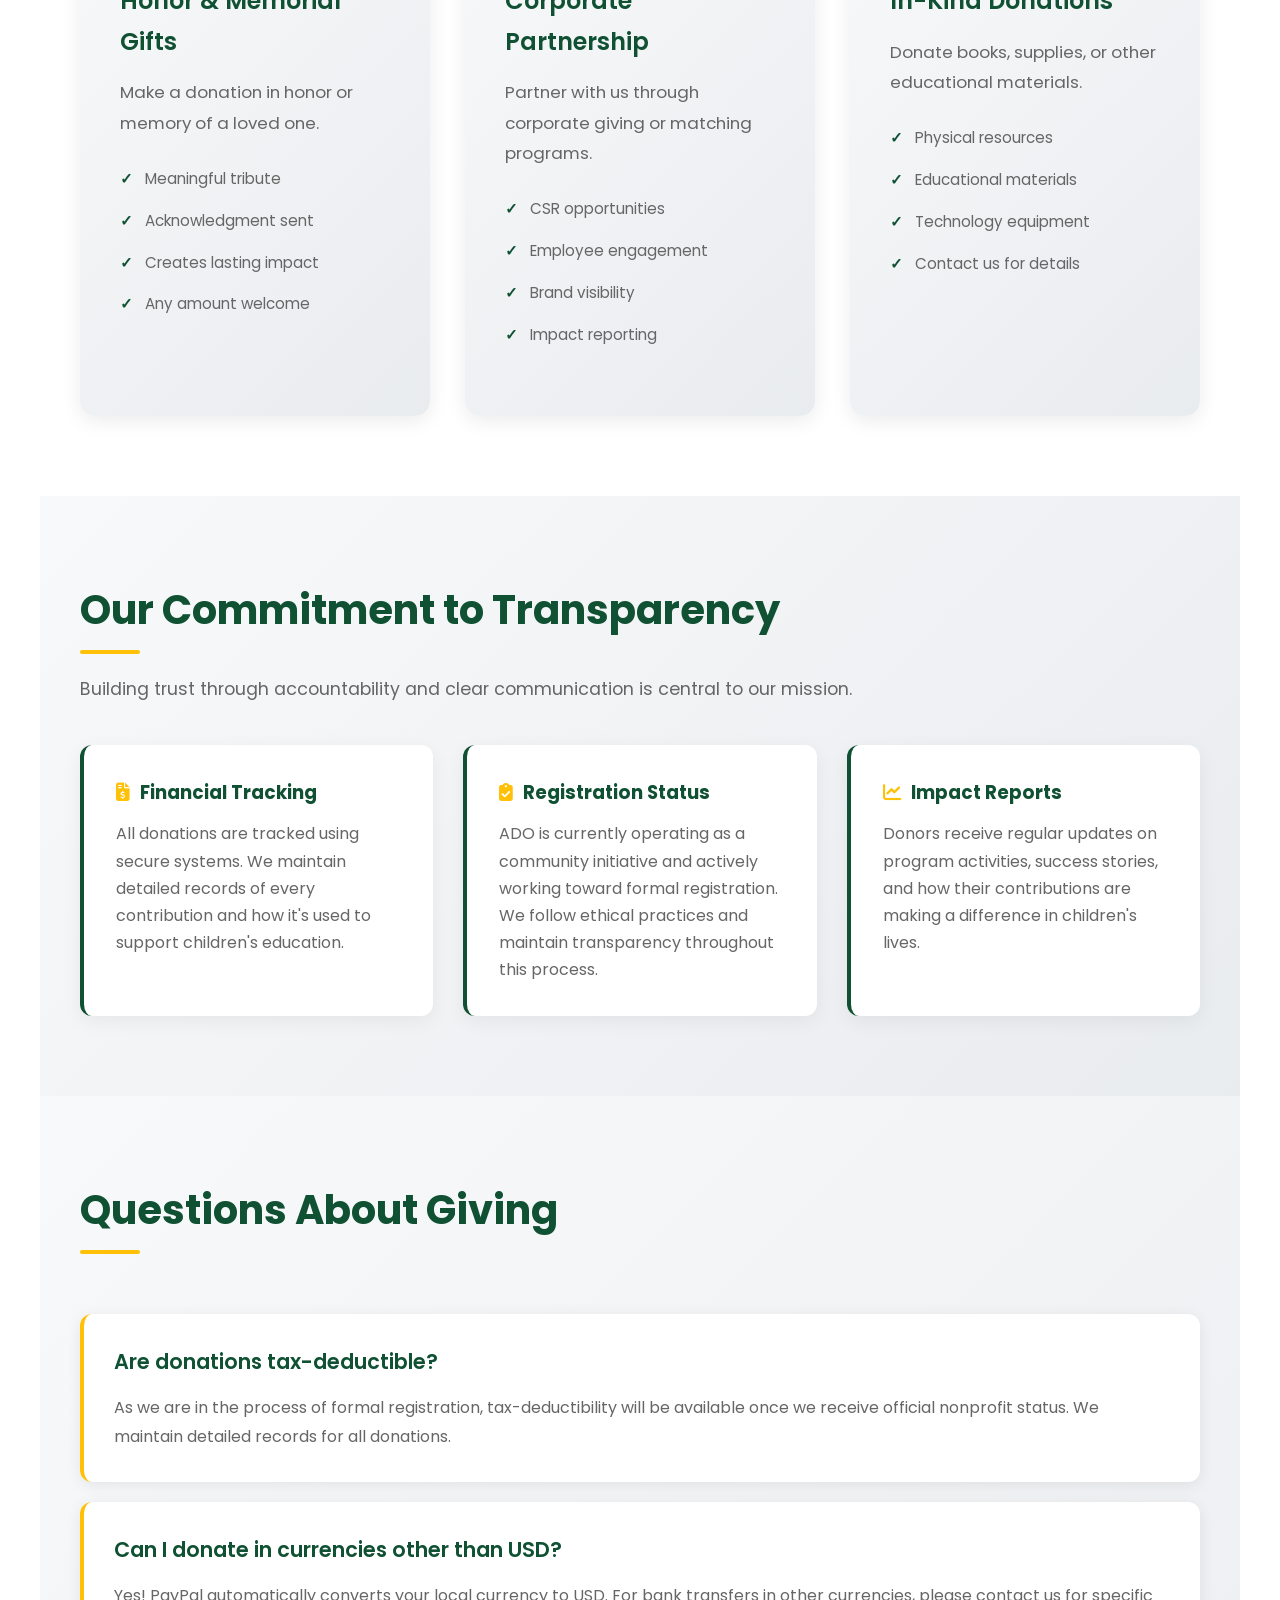
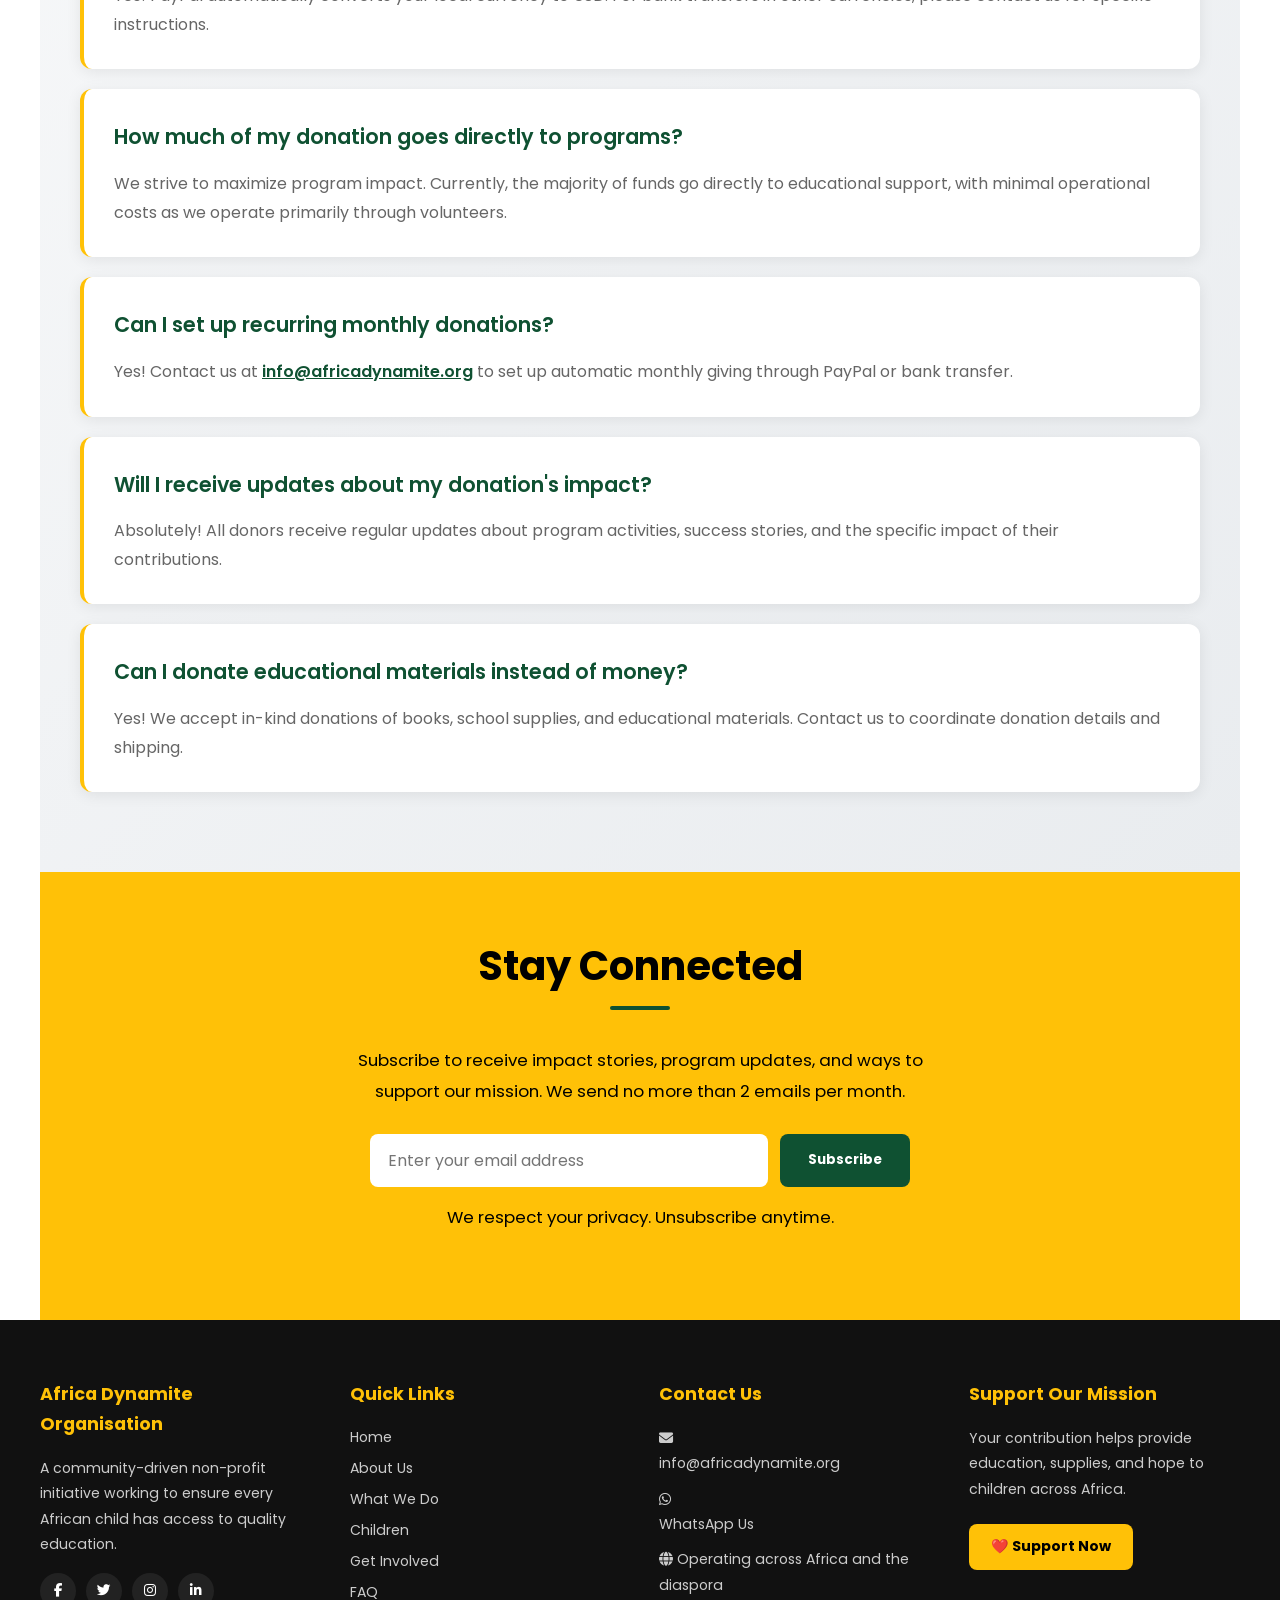
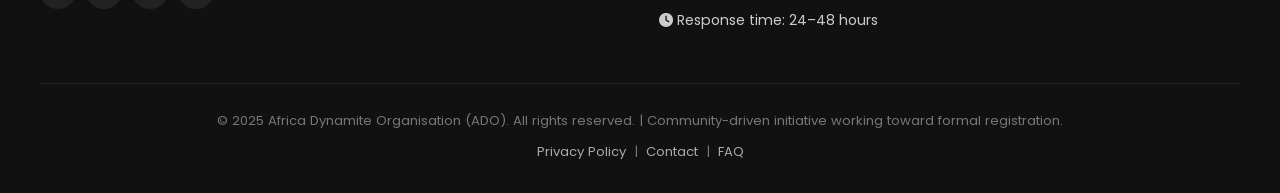
<file: support.html>
<!DOCTYPE html>
<html lang="en">
<head>
  <meta charset="UTF-8">
  <title>Support Us | Africa Dynamite Organisation</title>
  <meta name="viewport" content="width=device-width, initial-scale=1.0">
  <meta name="description" content="Support Africa Dynamite Organisation to empower children's education across Africa through direct contributions." />
  <link rel="icon" type="image/png" href="Image/logo.png">
  <link rel="preconnect" href="https://fonts.googleapis.com">
  <link rel="preconnect" href="https://fonts.gstatic.com" crossorigin>
  <link href="https://fonts.googleapis.com/css2?family=Poppins:wght@300;400;600;700&display=swap" rel="stylesheet">
  <link rel="stylesheet" href="https://cdnjs.cloudflare.com/ajax/libs/font-awesome/6.4.0/css/all.min.css">
  <style>
    *{margin:0;padding:0;box-sizing:border-box}
    body{font-family:'Poppins',Arial,Helvetica,sans-serif;line-height:1.7;color:#2c3e50;overflow-x:hidden}
    header{background:linear-gradient(135deg,#0f5132 0%,#1a7a4f 100%);color:#fff;padding:14px 40px;display:flex;align-items:center;justify-content:space-between;box-shadow:0 2px 15px rgba(0,0,0,0.1);position:sticky;top:0;z-index:1000}
    .logo-wrapper{display:flex;align-items:center;gap:12px;text-decoration:none}
    .logo-wrapper img{height:50px;width:50px;object-fit:contain;border-radius:6px;background:#fff;padding:3px}
    .logo-text{font-weight:700;font-size:1.2rem;color:#fff;line-height:1.2}
    .logo-text span{display:block;font-size:0.72rem;font-weight:400;color:#ffc107;letter-spacing:.8px;text-transform:uppercase}
    nav{display:flex;align-items:center;gap:4px}
    nav a{color:#fff;padding:9px 13px;text-decoration:none;font-weight:500;font-size:.88rem;border-radius:6px;transition:all .3s}
    nav a:hover{background:rgba(255,255,255,.15);transform:translateY(-2px)}
    nav a.support-btn{background:#ffc107;color:#000;font-weight:700;margin-left:8px;box-shadow:0 4px 12px rgba(255,193,7,.3)}
    nav a.support-btn:hover{background:#ffb300;transform:translateY(-2px)}
    .hamburger{display:none;background:none;border:none;cursor:pointer;padding:5px}
    .hamburger span{display:block;width:24px;height:2px;background:#fff;margin:5px 0;border-radius:2px;transition:all .3s}
    .hero{background:linear-gradient(rgba(15,81,50,0.88),rgba(0,0,0,0.7)),url("Image/ado-team-hero.jpg") center/cover no-repeat;color:#fff;text-align:center;padding:120px 30px}
    .hero h1{font-size:3.2rem;margin-bottom:15px;font-weight:700;text-shadow:2px 4px 8px rgba(0,0,0,0.3)}
    .hero p{font-size:1.25rem;max-width:800px;margin:0 auto;font-weight:300;text-shadow:1px 2px 4px rgba(0,0,0,0.3)}
    .impact-counter{background:linear-gradient(135deg,#0f5132 0%,#1a7a4f 100%);padding:60px 40px;display:grid;grid-template-columns:repeat(auto-fit,minmax(200px,1fr));gap:40px}
    .counter-item{text-align:center;color:#fff}
    .counter-number{font-size:3.5rem;font-weight:700;color:#ffc107;display:block;margin-bottom:10px}
    .counter-label{font-size:1.1rem;font-weight:500;text-transform:uppercase;letter-spacing:1px}
    section{max-width:1200px;margin:auto;padding:80px 40px}
    h2{color:#0f5132;margin-bottom:30px;font-size:2.5rem;font-weight:700;position:relative;display:inline-block}
    h2::after{content:'';position:absolute;bottom:-10px;left:0;width:60px;height:4px;background:#ffc107;border-radius:2px}
    section>p{font-size:1.1rem;color:#666;line-height:1.8;margin-bottom:30px}
    .contact-methods{display:grid;grid-template-columns:repeat(auto-fit,minmax(280px,1fr));gap:35px;margin:50px 0}
    .contact-method{background:#fff;padding:40px;border-radius:15px;box-shadow:0 5px 20px rgba(0,0,0,0.08);text-align:center;position:relative;overflow:hidden;transition:all 0.3s ease}
    .contact-method::before{content:'';position:absolute;top:0;left:0;width:100%;height:5px;background:linear-gradient(90deg,#0f5132,#ffc107)}
    .contact-method:hover{transform:translateY(-8px);box-shadow:0 12px 30px rgba(0,0,0,0.15)}
    .contact-icon{font-size:3.5rem;margin-bottom:20px;display:block}
    .contact-method h3{color:#0f5132;margin-bottom:15px;font-size:1.5rem;font-weight:600}
    .contact-method p{color:#666;font-size:1rem;line-height:1.7;margin-bottom:15px}
    .contact-method a{color:#0f5132;font-weight:600;display:block;margin:5px 0;text-decoration:none}
    .contact-method a:hover{color:#ffc107}
    .payment-box{background:#fdfdfd;border:1px solid #e9ecef;border-radius:20px;padding:50px 40px;margin-top:50px;box-shadow:0 15px 40px rgba(0,0,0,0.04)}
    .payment-box h2{text-align:center;display:block;margin-bottom:10px}
    .payment-box>p{text-align:center;color:#666;font-size:1.1rem;margin-bottom:40px}
    .payment-grid{display:grid;grid-template-columns:repeat(auto-fit,minmax(250px,1fr));gap:25px;margin-top:40px}
    .payment-card{padding:30px;background:white;border-radius:15px;text-align:center;transition:all 0.3s ease;border-left:8px solid #ccc;box-shadow:0 4px 15px rgba(0,0,0,0.05)}
    .payment-card:hover{transform:translateY(-5px);box-shadow:0 8px 25px rgba(0,0,0,0.1)}
    .card-paypal{border-left-color:#ffc107;background:#fffdf2}
    .card-bank{border-left-color:#1a7a4f;background:#f2faf6}
    .card-mobile{border-left-color:#dc3545;background:#fff5f5}
    .payment-card .pay-icon{font-size:2.5rem;margin-bottom:15px;display:block}
    .payment-card strong{color:#2c3e50;font-size:1.3rem;display:block;margin-bottom:10px}
    .payment-card p{color:#555;font-size:0.9rem;margin-bottom:15px}
    .pay-now-btn{background:#0f5132;color:white;text-decoration:none;padding:10px 25px;border-radius:50px;display:inline-block;font-size:0.95rem;font-weight:600;margin-top:15px;border:none;cursor:pointer;transition:background 0.3s;font-family:'Poppins',sans-serif}
    .pay-now-btn:hover{background:#1a7a4f}
    .btn-yellow{background:#ffc107;color:#000}
    .btn-yellow:hover{background:#eab106}
    .btn-red{background:#dc3545;color:#fff}
    .btn-red:hover{background:#c82333}
    .ways-to-give{background:#fff}
    .give-grid{display:grid;grid-template-columns:repeat(auto-fit,minmax(300px,1fr));gap:35px;margin-top:50px}
    .give-card{background:linear-gradient(135deg,#f8f9fa 0%,#e9ecef 100%);padding:40px;border-radius:15px;box-shadow:0 5px 20px rgba(0,0,0,0.08);transition:all 0.3s ease;position:relative;overflow:hidden}
    .give-card::before{content:'';position:absolute;top:0;left:0;width:100%;height:5px;background:linear-gradient(90deg,#0f5132,#ffc107)}
    .give-card:hover{transform:translateY(-8px);box-shadow:0 12px 30px rgba(0,0,0,0.15)}
    .give-icon{font-size:3rem;margin-bottom:20px;display:block}
    .give-card h3{color:#0f5132;font-size:1.5rem;margin-bottom:15px;font-weight:600}
    .give-card p{color:#666;font-size:1.05rem;line-height:1.8;margin-bottom:20px}
    .give-card ul{list-style:none;padding:0;margin:20px 0}
    .give-card li{color:#666;font-size:0.95rem;padding:8px 0;padding-left:25px;position:relative}
    .give-card li::before{content:'✓';position:absolute;left:0;color:#0f5132;font-weight:bold}
    .transparency{background:linear-gradient(135deg,#f8f9fa 0%,#e9ecef 100%)}
    .transparency-grid{display:grid;grid-template-columns:repeat(auto-fit,minmax(300px,1fr));gap:30px;margin-top:40px}
    .transparency-card{background:#fff;padding:32px;border-radius:12px;box-shadow:0 5px 20px rgba(0,0,0,0.06);border-left:4px solid #0f5132;transition:transform 0.3s ease}
    .transparency-card:hover{transform:translateY(-5px)}
    .transparency-card h3{color:#0f5132;font-size:1.15rem;margin-bottom:12px;display:flex;align-items:center;gap:10px}
    .transparency-card h3 i{color:#ffc107}
    .transparency-card p{color:#666;font-size:1rem;line-height:1.7}
    .faq-section{background:linear-gradient(135deg,#f8f9fa 0%,#e9ecef 100%)}
    .faq-grid{display:grid;gap:20px;margin-top:40px}
    .faq-item{background:#fff;padding:30px;border-radius:12px;box-shadow:0 3px 15px rgba(0,0,0,0.08);border-left:4px solid #ffc107;transition:transform 0.3s ease}
    .faq-item:hover{transform:translateY(-3px)}
    .faq-item h3{color:#0f5132;font-size:1.3rem;margin-bottom:15px;font-weight:600}
    .faq-item p{color:#666;font-size:1rem;line-height:1.8;margin:0}
    .newsletter{background:#ffc107;padding:60px 40px;text-align:center}
    .newsletter h2{color:#000;display:inline-block}
    .newsletter h2::after{background:#0f5132;left:50%;transform:translateX(-50%)}
    .newsletter>p{color:#000;font-size:1.05rem;margin:15px auto 28px;max-width:580px}
    .newsletter-form{max-width:540px;margin:0 auto;display:flex;gap:12px}
    .newsletter-form input{flex:1;padding:14px 18px;border:none;border-radius:8px;font-size:1rem;font-family:'Poppins',sans-serif}
    .newsletter-form button{padding:14px 28px;background:#0f5132;color:#fff;border:none;border-radius:8px;font-weight:700;cursor:pointer;font-family:'Poppins',sans-serif;transition:all .3s;white-space:nowrap}
    .newsletter-form button:hover{background:#1a7a4f;transform:translateY(-2px)}
    .newsletter-note{color:rgba(0,0,0,.6);font-size:.82rem;margin-top:12px}
    footer{background:#111;color:#ccc;padding:60px 40px 30px}
    .footer-content{display:grid;grid-template-columns:repeat(auto-fit,minmax(210px,1fr));gap:38px;max-width:1200px;margin:0 auto 40px}
    .footer-section h3{color:#ffc107;margin-bottom:16px;font-size:1.1rem}
    .footer-section p{font-size:.88rem;line-height:1.8;margin-bottom:10px}
    .footer-section a{color:#ccc;text-decoration:none;display:block;margin-bottom:7px;font-size:.88rem;transition:color .3s}
    .footer-section a:hover{color:#ffc107}
    .social-links{display:flex;gap:10px;margin-top:16px}
    .social-links a{width:36px;height:36px;background:#222;border-radius:50%;display:flex;align-items:center;justify-content:center;color:#fff;transition:all .3s;font-size:.85rem}
    .social-links a:hover{background:#ffc107;color:#000;transform:translateY(-3px)}
    .footer-bottom{text-align:center;padding-top:26px;border-top:1px solid #222;color:#777;font-size:.82rem}
    .footer-bottom a{color:#aaa;text-decoration:none}
    .footer-bottom a:hover{color:#ffc107}
    .sticky-support{position:fixed;right:25px;bottom:25px;z-index:9999}
    .sticky-support button{background:linear-gradient(135deg,#ffc107,#ffb300);color:#000;border:none;padding:14px 22px;font-size:.95rem;font-weight:700;border-radius:50px;cursor:pointer;box-shadow:0 8px 20px rgba(255,193,7,.4);transition:all .3s;font-family:'Poppins',sans-serif}
    .sticky-support button:hover{transform:translateY(-3px);box-shadow:0 12px 28px rgba(255,193,7,.5)}
    .sticky-whatsapp{position:fixed;left:25px;bottom:25px;z-index:9999}
    .sticky-whatsapp a{display:flex;align-items:center;justify-content:center;width:54px;height:54px;background:#25D366;color:#fff;border-radius:50%;font-size:1.7rem;box-shadow:0 8px 20px rgba(37,211,102,.4);transition:all .3s;text-decoration:none}
    .sticky-whatsapp a:hover{background:#128C7E;transform:translateY(-3px)}
    @media(max-width:900px){nav{display:none}nav.open{display:flex;flex-direction:column;position:absolute;top:100%;left:0;right:0;background:#0a3d21;padding:15px 20px;gap:5px;box-shadow:0 10px 20px rgba(0,0,0,.3)}nav.open a{padding:12px 16px}nav.open a.support-btn{margin-left:0;margin-top:5px}.hamburger{display:block}header{position:relative;padding:14px 20px}}
    @media(max-width:768px){.hero{padding:80px 20px}.hero h1{font-size:2rem}.hero p{font-size:1rem}.impact-counter{grid-template-columns:repeat(2,1fr);gap:25px;padding:40px 20px}.counter-number{font-size:2.5rem}h2{font-size:1.8rem}section{padding:60px 20px}.contact-methods,.payment-grid,.give-grid,.transparency-grid,.faq-grid{grid-template-columns:1fr}.payment-box{padding:30px 20px}.newsletter-form{flex-direction:column}.footer-content{grid-template-columns:1fr;gap:26px}}
    @media(max-width:480px){.hero h1{font-size:1.7rem}h2{font-size:1.5rem}.impact-counter{grid-template-columns:1fr}}
  </style>
</head>
<body>
<header>
  <a href="index.html" class="logo-wrapper">
    <img src="Image/logo.png" alt="ADO Logo">
    <div class="logo-text">AFRICA DYNAMITE ORGANISATION<span>Igniting Minds, Transforming Africa</span></div>
  </a>
  <button class="hamburger" id="hamburgerBtn" aria-label="Open menu"><span></span><span></span><span></span></button>
  <nav id="mainNav">
    <a href="index.html">Home</a>
    <a href="about.html">About Us</a>
    <a href="what-we-do.html">What We Do</a>
    <a href="children.html">Children</a>
    <a href="get-involved.html">Get Involved</a>
    <a href="faq.html">FAQ</a>
    <a href="contact.html">Contact</a>
    <a href="request-assistance.html" style="background:rgba(255,255,255,.2);font-weight:700">📋 Request Assistance</a>
    <a href="support.html" class="support-btn">❤️ Support</a>
  </nav>
</header>

<section class="hero">
  <h1>Support Our Mission</h1>
  <p>Every contribution helps transform a child's future through education.</p>
</section>

<div class="impact-counter">
  <div class="counter-item"><span class="counter-number" data-target="43">0</span><span class="counter-label">Children Supported</span></div>
  <div class="counter-item"><span class="counter-number" data-target="300" data-prefix="$">0</span><span class="counter-label">Avg Cost Per Child</span></div>
  <div class="counter-item"><span class="counter-number" data-target="95" data-suffix="%">0</span><span class="counter-label">Success Rate</span></div>
  <div class="counter-item"><span class="counter-number" data-target="4">0</span><span class="counter-label">Countries Reached</span></div>
</div>

<section>
  <h2>How to Support</h2>
  <p>Africa Dynamite Organisation (ADO) welcomes support from donors, partners, and community members. Choose the method that works best for you.</p>
  <div class="contact-methods">
    <div class="contact-method"><span class="contact-icon">📧</span><h3>Email Us</h3><p>Send us a message anytime. We typically respond within 24-48 hours.</p><a href="mailto:info@africadynamite.org">info@africadynamite.org</a></div>
    <div class="contact-method"><span class="contact-icon">💬</span><h3>WhatsApp</h3><p>Reach us directly on WhatsApp for quick responses.</p><a href="https://wa.me/237676092268" target="_blank">Chat on WhatsApp</a></div>
    <div class="contact-method"><span class="contact-icon">🌍</span><h3>Our Reach</h3><p>Community-based activities across Africa and the diaspora.</p><a href="about.html">Learn More About Us</a></div>
  </div>

  <div class="payment-box">
    <h2>Direct Support Methods</h2>
    <p>Empower African children through your direct contribution.</p>
    <p style="background:rgba(255,193,7,0.12);border-left:4px solid #ffc107;padding:14px 18px;border-radius:8px;font-size:0.92rem;color:#555;text-align:left;margin-bottom:0;">
      <i class="fas fa-info-circle" style="color:#ffc107;margin-right:6px;"></i>
      Payments are processed securely via PayPal. You may see our team's email address during checkout — this is normal as ADO completes its nonprofit registration.
    </p>
    <div class="payment-grid">
      <div class="payment-card card-paypal">
        <span class="pay-icon">💳</span>
        <strong>PayPal / Credit Card</strong>
        <p>Fastest way to support from anywhere in the world.</p>
        <form action="https://www.paypal.com/cgi-bin/webscr" method="post" target="_blank">
          <input type="hidden" name="cmd" value="_xclick">
          <input type="hidden" name="business" value="africadynamite1@gmail.com">
          <input type="hidden" name="item_name" value="Donation to Africa Dynamite Organisation">
          <input type="hidden" name="amount" value="10.00">
          <input type="hidden" name="currency_code" value="USD">
          <input type="hidden" name="no_note" value="1">
          <input type="hidden" name="return" value="https://africadynamite.org/thank-you.html">
          <input type="hidden" name="cancel_return" value="https://africadynamite.org/support.html">
          <button type="submit" class="pay-now-btn btn-yellow">Support via PayPal</button>
        </form>
      </div>
      <div class="payment-card card-bank">
        <span class="pay-icon">🏛️</span>
        <strong>Bank Transfer</strong>
        <p>For larger donations or recurring monthly support.</p>
        <a href="mailto:info@africadynamite.org?subject=Bank%20Details%20Inquiry" class="pay-now-btn">Request Details</a>
      </div>
      <div class="payment-card card-mobile">
        <span class="pay-icon">📱</span>
        <strong>Mobile Money</strong>
        <p>Local support via M-Pesa, Airtel or MTN Money.</p>
        <a href="mailto:info@africadynamite.org?subject=Mobile%20Money%20Inquiry" class="pay-now-btn btn-red">Inquire Now</a>
      </div>
    </div>
  </div>
</section>

<section class="ways-to-give">
  <h2>Ways to Give</h2>
  <p>Choose the support option that works best for you.</p>
  <div class="give-grid">
    <div class="give-card"><span class="give-icon">👤</span><h3>Sponsor a Child</h3><p>Provide comprehensive support for one child's entire education journey.</p><ul><li>Direct impact on one child</li><li>Regular progress updates</li><li>Personal connection</li><li>$300–500 per year</li></ul></div>
    <div class="give-card"><span class="give-icon">💝</span><h3>One-Time Donation</h3><p>Make an immediate impact with a one-time contribution of any amount.</p><ul><li>Flexible amount</li><li>Immediate impact</li><li>Support where needed most</li><li>Any amount helps</li></ul></div>
    <div class="give-card"><span class="give-icon">🔄</span><h3>Monthly Giving</h3><p>Become a sustaining partner with automated monthly contributions.</p><ul><li>Predictable support</li><li>Automatic payments</li><li>Cancel anytime</li><li>Greater long-term impact</li></ul></div>
    <div class="give-card"><span class="give-icon">🎁</span><h3>Honor & Memorial Gifts</h3><p>Make a donation in honor or memory of a loved one.</p><ul><li>Meaningful tribute</li><li>Acknowledgment sent</li><li>Creates lasting impact</li><li>Any amount welcome</li></ul></div>
    <div class="give-card"><span class="give-icon">🏢</span><h3>Corporate Partnership</h3><p>Partner with us through corporate giving or matching programs.</p><ul><li>CSR opportunities</li><li>Employee engagement</li><li>Brand visibility</li><li>Impact reporting</li></ul></div>
    <div class="give-card"><span class="give-icon">📚</span><h3>In-Kind Donations</h3><p>Donate books, supplies, or other educational materials.</p><ul><li>Physical resources</li><li>Educational materials</li><li>Technology equipment</li><li>Contact us for details</li></ul></div>
  </div>
</section>

<section class="transparency">
  <h2>Our Commitment to Transparency</h2>
  <p>Building trust through accountability and clear communication is central to our mission.</p>
  <div class="transparency-grid">
    <div class="transparency-card"><h3><i class="fas fa-file-invoice-dollar"></i> Financial Tracking</h3><p>All donations are tracked using secure systems. We maintain detailed records of every contribution and how it's used to support children's education.</p></div>
    <div class="transparency-card"><h3><i class="fas fa-clipboard-check"></i> Registration Status</h3><p>ADO is currently operating as a community initiative and actively working toward formal registration. We follow ethical practices and maintain transparency throughout this process.</p></div>
    <div class="transparency-card"><h3><i class="fas fa-chart-line"></i> Impact Reports</h3><p>Donors receive regular updates on program activities, success stories, and how their contributions are making a difference in children's lives.</p></div>
  </div>
</section>

<section class="faq-section">
  <h2>Questions About Giving</h2>
  <div class="faq-grid">
    <div class="faq-item"><h3>Are donations tax-deductible?</h3><p>As we are in the process of formal registration, tax-deductibility will be available once we receive official nonprofit status. We maintain detailed records for all donations.</p></div>
    <div class="faq-item"><h3>Can I donate in currencies other than USD?</h3><p>Yes! PayPal automatically converts your local currency to USD. For bank transfers in other currencies, please contact us for specific instructions.</p></div>
    <div class="faq-item"><h3>How much of my donation goes directly to programs?</h3><p>We strive to maximize program impact. Currently, the majority of funds go directly to educational support, with minimal operational costs as we operate primarily through volunteers.</p></div>
    <div class="faq-item"><h3>Can I set up recurring monthly donations?</h3><p>Yes! Contact us at <a href="mailto:info@africadynamite.org" style="color:#0f5132;font-weight:600">info@africadynamite.org</a> to set up automatic monthly giving through PayPal or bank transfer.</p></div>
    <div class="faq-item"><h3>Will I receive updates about my donation's impact?</h3><p>Absolutely! All donors receive regular updates about program activities, success stories, and the specific impact of their contributions.</p></div>
    <div class="faq-item"><h3>Can I donate educational materials instead of money?</h3><p>Yes! We accept in-kind donations of books, school supplies, and educational materials. Contact us to coordinate donation details and shipping.</p></div>
  </div>
</section>

<section class="newsletter">
  <h2>Stay Connected</h2>
  <p>Subscribe to receive impact stories, program updates, and ways to support our mission. We send no more than 2 emails per month.</p>
  <form class="newsletter-form" action="https://formspree.io/f/mnjryzrn" method="POST">
    <input type="email" name="email" placeholder="Enter your email address" required>
    <button type="submit">Subscribe</button>
  </form>
  <p class="newsletter-note">We respect your privacy. Unsubscribe anytime.</p>
</section>

<footer>
  <div class="footer-content">
    <div class="footer-section">
      <h3>Africa Dynamite Organisation</h3>
      <p>A community-driven non-profit initiative working to ensure every African child has access to quality education.</p>
      <div class="social-links">
        <a href="https://facebook.com/africadynamiteorganisation" target="_blank" aria-label="Facebook"><i class="fab fa-facebook-f"></i></a>
        <a href="https://twitter.com/africadynamite" target="_blank" aria-label="Twitter"><i class="fab fa-twitter"></i></a>
        <a href="https://instagram.com/africadynamiteorganisation" target="_blank" aria-label="Instagram"><i class="fab fa-instagram"></i></a>
        <a href="https://linkedin.com/company/africa-dynamite-organisation" target="_blank" aria-label="LinkedIn"><i class="fab fa-linkedin-in"></i></a>
      </div>
    </div>
    <div class="footer-section">
      <h3>Quick Links</h3>
      <a href="index.html">Home</a>
      <a href="about.html">About Us</a>
      <a href="what-we-do.html">What We Do</a>
      <a href="children.html">Children</a>
      <a href="get-involved.html">Get Involved</a>
      <a href="faq.html">FAQ</a>
    </div>
    <div class="footer-section">
      <h3>Contact Us</h3>
      <p><i class="fas fa-envelope"></i> <a href="mailto:info@africadynamite.org">info@africadynamite.org</a></p>
      <p><i class="fab fa-whatsapp"></i> <a href="https://wa.me/237676092268" target="_blank">WhatsApp Us</a></p>
      <p><i class="fas fa-globe"></i> Operating across Africa and the diaspora</p>
      <p><i class="fas fa-clock"></i> Response time: 24–48 hours</p>
    </div>
    <div class="footer-section">
      <h3>Support Our Mission</h3>
      <p>Your contribution helps provide education, supplies, and hope to children across Africa.</p>
      <a href="support.html" style="display:inline-block;margin-top:12px;padding:11px 22px;background:#ffc107;color:#000;border-radius:8px;font-weight:700">❤️ Support Now</a>
    </div>
  </div>
  <div class="footer-bottom">
    <p>© 2025 Africa Dynamite Organisation (ADO). All rights reserved. | Community-driven initiative working toward formal registration.</p>
    <p style="margin-top:8px"><a href="privacy.html">Privacy Policy</a> &nbsp;|&nbsp; <a href="contact.html">Contact</a> &nbsp;|&nbsp; <a href="faq.html">FAQ</a></p>
  </div>
</footer>

<div class="sticky-support">
  <form action="https://www.paypal.com/cgi-bin/webscr" method="post" target="_blank">
    <input type="hidden" name="cmd" value="_xclick">
    <input type="hidden" name="business" value="africadynamite1@gmail.com">
    <input type="hidden" name="item_name" value="Donation to Africa Dynamite Organisation">
    <input type="hidden" name="amount" value="10.00">
    <input type="hidden" name="currency_code" value="USD">
    <input type="hidden" name="no_shipping" value="1">
    <input type="hidden" name="no_note" value="1">
    <input type="hidden" name="return" value="https://africadynamite.org/thank-you.html">
    <input type="hidden" name="cancel_return" value="https://africadynamite.org/support.html">
    <button type="submit">❤️ Support ADO</button>
  </form>
</div>
<div class="sticky-whatsapp">
  <a href="https://wa.me/237676092268" target="_blank" aria-label="WhatsApp"><i class="fab fa-whatsapp"></i></a>
</div>

<script>
  document.getElementById('hamburgerBtn').addEventListener('click', function() {
    document.getElementById('mainNav').classList.toggle('open');
  });
  function animateCounter(el) {
    var target = parseInt(el.getAttribute('data-target'));
    var prefix = el.getAttribute('data-prefix') || '';
    var suffix = el.getAttribute('data-suffix') || '+';
    var duration = 2000; var step = target / (duration / 16); var cur = 0;
    var timer = setInterval(function() {
      cur += step;
      if (cur >= target) { el.textContent = prefix + target.toLocaleString() + suffix; clearInterval(timer); }
      else { el.textContent = prefix + Math.floor(cur).toLocaleString(); }
    }, 16);
  }
  var counterSection = document.querySelector('.impact-counter');
  if (counterSection) {
    var triggered = false;
    var obs = new IntersectionObserver(function(entries) {
      entries.forEach(function(e) {
        if (e.isIntersecting && !triggered) {
          triggered = true;
          e.target.querySelectorAll('.counter-number').forEach(function(c) { animateCounter(c); });
        }
      });
    }, { threshold: 0.3 });
    obs.observe(counterSection);
  }
</script>
</body>
</html>
</file>
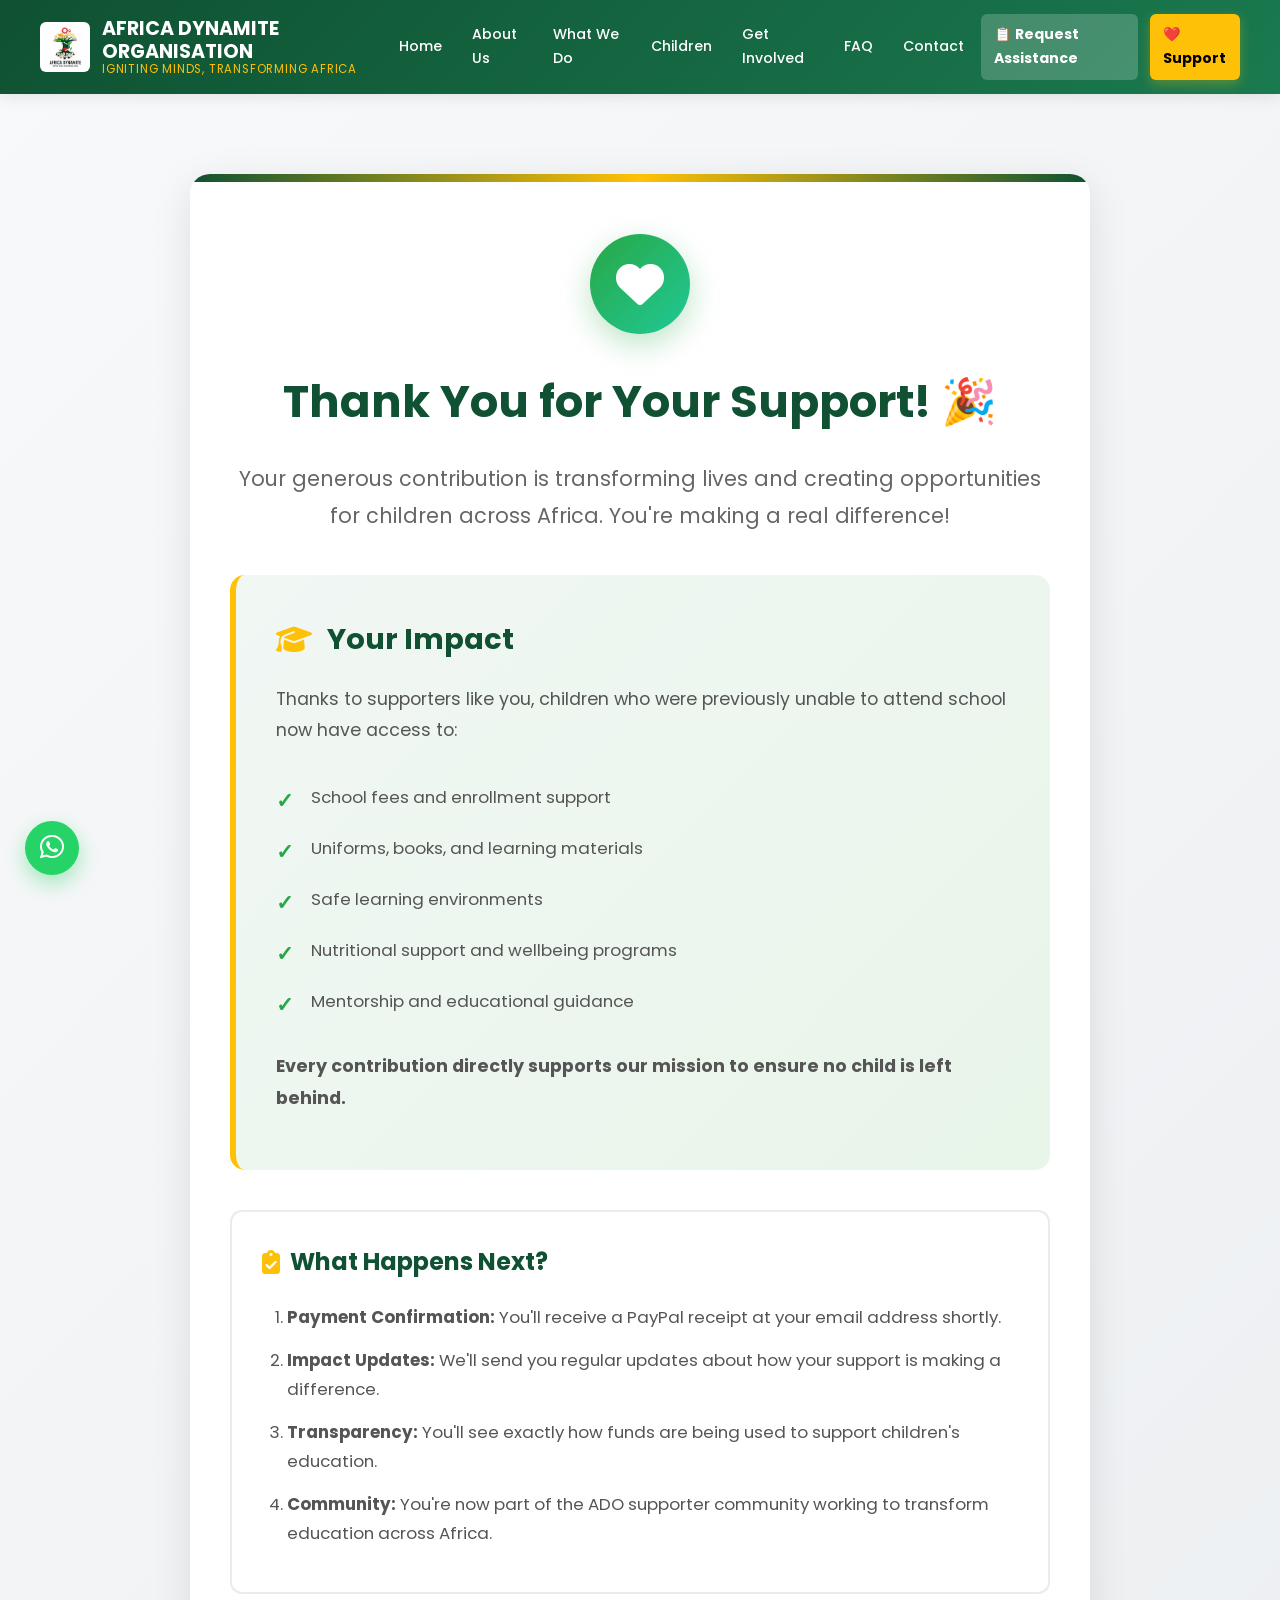
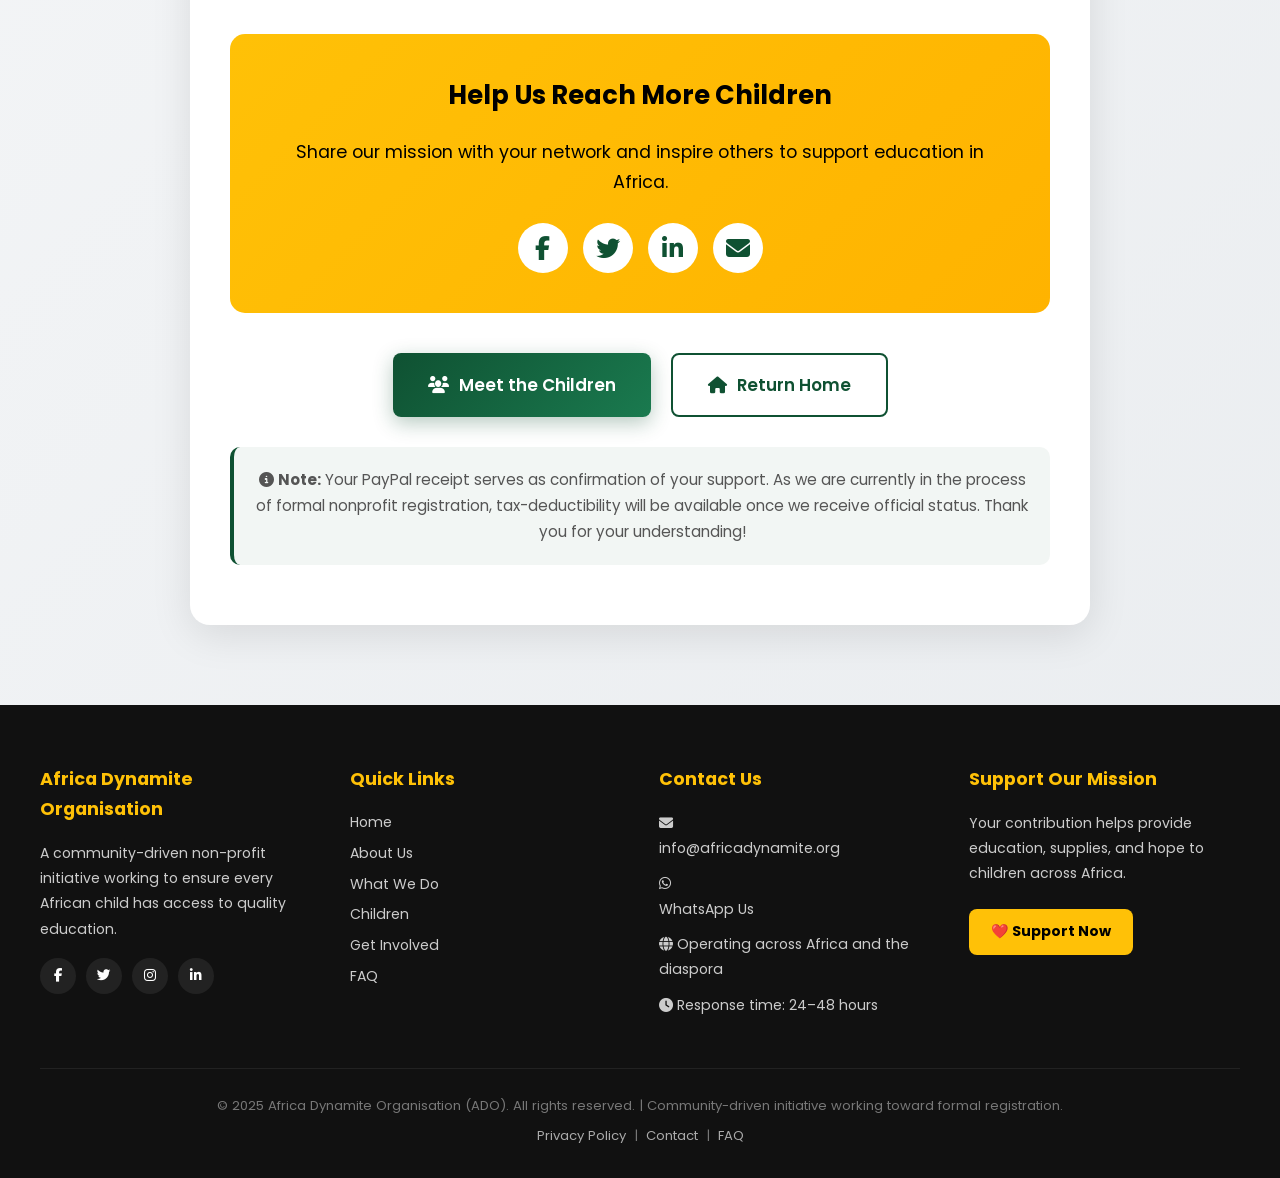
<file: thank-you.html>
<!DOCTYPE html>
<html lang="en">
<head>
  <meta charset="UTF-8">
  <title>Thank You for Your Support | Africa Dynamite Organisation</title>
  <meta name="viewport" content="width=device-width, initial-scale=1.0">
  <meta name="description" content="Thank you for supporting Africa Dynamite Organisation and transforming children's lives through education." />
  <link rel="icon" type="image/png" href="Image/logo.png">
  <link rel="preconnect" href="https://fonts.googleapis.com">
  <link rel="preconnect" href="https://fonts.gstatic.com" crossorigin>
  <link href="https://fonts.googleapis.com/css2?family=Poppins:wght@300;400;600;700&display=swap" rel="stylesheet">
  <link rel="stylesheet" href="https://cdnjs.cloudflare.com/ajax/libs/font-awesome/6.4.0/css/all.min.css">

  <style>
    * { margin: 0; padding: 0; box-sizing: border-box; }
    body {
      font-family: 'Poppins', Arial, Helvetica, sans-serif;
      line-height: 1.7; color: #2c3e50; overflow-x: hidden;
      background: linear-gradient(135deg, #f8f9fa 0%, #e9ecef 100%);
    }

    header {
      background: linear-gradient(135deg, #0f5132 0%, #1a7a4f 100%);
      color: #fff; padding: 14px 40px; display: flex; align-items: center; justify-content: space-between;
      box-shadow: 0 2px 15px rgba(0,0,0,0.1); position: sticky; top: 0; z-index: 1000;
    }
    .logo-wrapper { display: flex; align-items: center; gap: 12px; text-decoration: none; }
    .logo-wrapper img { height: 50px; width: 50px; object-fit: contain; border-radius: 6px; background: #fff; padding: 3px; }
    .logo-text { font-weight: 700; font-size: 1.2rem; color: #fff; line-height: 1.2; }
    .logo-text span { display: block; font-size: 0.72rem; font-weight: 400; color: #ffc107; letter-spacing: .8px; text-transform: uppercase; }
    nav { display: flex; align-items: center; gap: 4px; }
    nav a { color: #fff; padding: 9px 13px; text-decoration: none; font-weight: 500; font-size: .88rem; border-radius: 6px; transition: all .3s; }
    nav a:hover { background: rgba(255,255,255,.15); transform: translateY(-2px); }
    nav a.support-btn { background: #ffc107; color: #000; font-weight: 700; margin-left: 8px; box-shadow: 0 4px 12px rgba(255,193,7,.3); }
    nav a.support-btn:hover { background: #ffb300; transform: translateY(-2px); }
    .hamburger { display: none; background: none; border: none; cursor: pointer; padding: 5px; }
    .hamburger span { display: block; width: 24px; height: 2px; background: #fff; margin: 5px 0; border-radius: 2px; transition: all .3s; }

    .thank-you-section {
      max-width: 900px; margin: 80px auto; padding: 60px 40px;
      background: #fff; border-radius: 20px; box-shadow: 0 10px 40px rgba(0,0,0,0.1);
      text-align: center; position: relative; overflow: hidden;
    }
    .thank-you-section::before {
      content: ''; position: absolute; top: 0; left: 0; right: 0; height: 8px;
      background: linear-gradient(90deg, #0f5132, #ffc107, #0f5132);
    }
    .success-icon {
      width: 100px; height: 100px;
      background: linear-gradient(135deg, #28a745, #20c997);
      border-radius: 50%; display: flex; align-items: center; justify-content: center;
      margin: 0 auto 30px; animation: scaleIn 0.5s ease;
      box-shadow: 0 10px 30px rgba(40, 167, 69, 0.3);
    }
    .success-icon i { font-size: 3rem; color: #fff; }
    @keyframes scaleIn { 0% { transform: scale(0); opacity: 0; } 50% { transform: scale(1.1); } 100% { transform: scale(1); opacity: 1; } }

    h1 { color: #0f5132; font-size: 2.8rem; margin-bottom: 20px; font-weight: 700; }
    .subtitle { color: #666; font-size: 1.3rem; margin-bottom: 40px; line-height: 1.8; }

    .impact-message {
      background: linear-gradient(135deg, #f1f7f4 0%, #e8f5e9 100%);
      padding: 40px; border-radius: 15px; border-left: 6px solid #ffc107; margin: 40px 0; text-align: left;
    }
    .impact-message h2 { color: #0f5132; font-size: 1.8rem; margin-bottom: 20px; display: flex; align-items: center; gap: 15px; }
    .impact-message h2 i { color: #ffc107; }
    .impact-message p { color: #555; font-size: 1.1rem; line-height: 1.8; margin-bottom: 15px; }
    .impact-list { list-style: none; padding: 0; margin: 25px 0; }
    .impact-list li { color: #555; font-size: 1.05rem; padding: 12px 0; padding-left: 35px; position: relative; line-height: 1.6; }
    .impact-list li::before { content: '✓'; position: absolute; left: 0; color: #28a745; font-weight: bold; font-size: 1.3rem; }

    .next-steps { background: #fff; padding: 30px; border-radius: 12px; border: 2px solid #e9ecef; margin: 40px 0; text-align: left; }
    .next-steps h3 { color: #0f5132; font-size: 1.5rem; margin-bottom: 20px; display: flex; align-items: center; gap: 10px; }
    .next-steps h3 i { color: #ffc107; }
    .next-steps ol { padding-left: 25px; color: #555; }
    .next-steps li { margin-bottom: 15px; font-size: 1.05rem; line-height: 1.7; }

    .action-buttons { display: flex; gap: 20px; justify-content: center; flex-wrap: wrap; margin-top: 40px; }
    .action-buttons a { padding: 16px 35px; text-decoration: none; border-radius: 8px; font-weight: 600; font-size: 1.05rem; transition: all 0.3s ease; display: inline-flex; align-items: center; gap: 10px; }
    .btn-primary { background: linear-gradient(135deg, #0f5132, #1a7a4f); color: #fff; box-shadow: 0 6px 20px rgba(15,81,50,0.3); }
    .btn-primary:hover { background: linear-gradient(135deg, #1a7a4f, #0f5132); transform: translateY(-3px); box-shadow: 0 8px 25px rgba(15,81,50,0.4); }
    .btn-secondary { background: #fff; color: #0f5132; border: 2px solid #0f5132; }
    .btn-secondary:hover { background: #0f5132; color: #fff; transform: translateY(-3px); }

    .social-share { background: linear-gradient(135deg, #ffc107 0%, #ffb300 100%); padding: 40px; border-radius: 15px; margin: 40px 0; }
    .social-share h3 { color: #000; font-size: 1.6rem; margin-bottom: 20px; }
    .social-share p { color: #000; font-size: 1.1rem; margin-bottom: 25px; }
    .share-buttons { display: flex; gap: 15px; justify-content: center; flex-wrap: wrap; }
    .share-buttons a { width: 50px; height: 50px; background: #fff; border-radius: 50%; display: flex; align-items: center; justify-content: center; color: #0f5132; font-size: 1.5rem; transition: all 0.3s ease; text-decoration: none; }
    .share-buttons a:hover { background: #0f5132; color: #fff; transform: translateY(-3px); box-shadow: 0 5px 15px rgba(0,0,0,0.2); }

    .receipt-note { background: rgba(15,81,50,0.05); padding: 20px; border-radius: 10px; margin-top: 30px; border-left: 4px solid #0f5132; }
    .receipt-note p { color: #555; font-size: 0.95rem; margin: 0; }

    footer { background: #111; color: #ccc; padding: 60px 40px 30px; }
    .footer-content { display: grid; grid-template-columns: repeat(auto-fit, minmax(210px, 1fr)); gap: 38px; max-width: 1200px; margin: 0 auto 40px; }
    .footer-section h3 { color: #ffc107; margin-bottom: 16px; font-size: 1.1rem; }
    .footer-section p { font-size: .88rem; line-height: 1.8; margin-bottom: 10px; }
    .footer-section a { color: #ccc; text-decoration: none; display: block; margin-bottom: 7px; font-size: .88rem; transition: color .3s; }
    .footer-section a:hover { color: #ffc107; }
    .social-links { display: flex; gap: 10px; margin-top: 16px; }
    .social-links a { width: 36px; height: 36px; background: #222; border-radius: 50%; display: flex; align-items: center; justify-content: center; color: #fff; transition: all .3s; font-size: .85rem; }
    .social-links a:hover { background: #ffc107; color: #000; transform: translateY(-3px); }
    .footer-bottom { text-align: center; padding-top: 26px; border-top: 1px solid #222; color: #777; font-size: .82rem; }
    .footer-bottom a { color: #aaa; text-decoration: none; }
    .footer-bottom a:hover { color: #ffc107; }

    .sticky-whatsapp { position: fixed; left: 25px; bottom: 25px; z-index: 9999; }
    .sticky-whatsapp a { display: flex; align-items: center; justify-content: center; width: 54px; height: 54px; background: #25D366; color: #fff; border-radius: 50%; font-size: 1.7rem; box-shadow: 0 8px 20px rgba(37,211,102,.4); transition: all .3s; text-decoration: none; }
    .sticky-whatsapp a:hover { background: #128C7E; transform: translateY(-3px); }

    @media (max-width: 900px) { nav { display: none; } nav.open { display: flex; flex-direction: column; position: absolute; top: 100%; left: 0; right: 0; background: #0a3d21; padding: 15px 20px; gap: 5px; box-shadow: 0 10px 20px rgba(0,0,0,.3); } nav.open a { padding: 12px 16px; } nav.open a.support-btn { margin-left: 0; margin-top: 5px; } .hamburger { display: block; } header { position: relative; padding: 14px 20px; } }
    @media (max-width: 768px) {
      .thank-you-section { margin: 40px 20px; padding: 40px 25px; }
      h1 { font-size: 2rem; }
      .subtitle { font-size: 1.1rem; }
      .impact-message, .next-steps, .social-share { padding: 25px; }
      .action-buttons { flex-direction: column; align-items: center; }
      .action-buttons a { width: 100%; max-width: 300px; justify-content: center; }
      .footer-content { grid-template-columns: 1fr; gap: 26px; }
    }
    @media (max-width: 480px) {
      h1 { font-size: 1.6rem; }
      .subtitle { font-size: 1rem; }
      .success-icon { width: 80px; height: 80px; }
      .success-icon i { font-size: 2.5rem; }
    }
  </style>
</head>

<body>

<header>
  <a href="index.html" class="logo-wrapper">
    <img src="Image/logo.png" alt="ADO Logo">
    <div class="logo-text">AFRICA DYNAMITE ORGANISATION<span>Igniting Minds, Transforming Africa</span></div>
  </a>
  <button class="hamburger" id="hamburgerBtn" aria-label="Open menu"><span></span><span></span><span></span></button>
  <nav id="mainNav">
    <a href="index.html">Home</a>
    <a href="about.html">About Us</a>
    <a href="what-we-do.html">What We Do</a>
    <a href="children.html">Children</a>
    <a href="get-involved.html">Get Involved</a>
    <a href="faq.html">FAQ</a>
    <a href="contact.html">Contact</a>
    <a href="request-assistance.html" style="background:rgba(255,255,255,.2);font-weight:700">📋 Request Assistance</a>
    <a href="support.html" class="support-btn">❤️ Support</a>
  </nav>
</header>

<section class="thank-you-section">
  <div class="success-icon">
    <i class="fas fa-heart"></i>
  </div>

  <h1>Thank You for Your Support! 🎉</h1>
  <p class="subtitle">
    Your generous contribution is transforming lives and creating opportunities
    for children across Africa. You're making a real difference!
  </p>

  <div class="impact-message">
    <h2><i class="fas fa-graduation-cap"></i> Your Impact</h2>
    <p>Thanks to supporters like you, children who were previously unable to attend school now have access to:</p>
    <ul class="impact-list">
      <li>School fees and enrollment support</li>
      <li>Uniforms, books, and learning materials</li>
      <li>Safe learning environments</li>
      <li>Nutritional support and wellbeing programs</li>
      <li>Mentorship and educational guidance</li>
    </ul>
    <p><strong>Every contribution directly supports our mission to ensure no child is left behind.</strong></p>
  </div>

  <div class="next-steps">
    <h3><i class="fas fa-clipboard-check"></i> What Happens Next?</h3>
    <ol>
      <li><strong>Payment Confirmation:</strong> You'll receive a PayPal receipt at your email address shortly.</li>
      <li><strong>Impact Updates:</strong> We'll send you regular updates about how your support is making a difference.</li>
      <li><strong>Transparency:</strong> You'll see exactly how funds are being used to support children's education.</li>
      <li><strong>Community:</strong> You're now part of the ADO supporter community working to transform education across Africa.</li>
    </ol>
  </div>

  <div class="social-share">
    <h3>Help Us Reach More Children</h3>
    <p>Share our mission with your network and inspire others to support education in Africa.</p>
    <div class="share-buttons">
      <a href="https://www.facebook.com/sharer/sharer.php?u=https://africadynamite.org" target="_blank" aria-label="Share on Facebook">
        <i class="fab fa-facebook-f"></i>
      </a>
      <a href="https://twitter.com/intent/tweet?text=I%20just%20supported%20children%27s%20education%20in%20Africa%20through%20Africa%20Dynamite%20Organisation!&url=https://africadynamite.org" target="_blank" aria-label="Share on Twitter">
        <i class="fab fa-twitter"></i>
      </a>
      <a href="https://www.linkedin.com/sharing/share-offsite/?url=https://africadynamite.org" target="_blank" aria-label="Share on LinkedIn">
        <i class="fab fa-linkedin-in"></i>
      </a>
      <a href="mailto:?subject=Support%20Children%27s%20Education%20in%20Africa&body=I%20just%20supported%20Africa%20Dynamite%20Organisation.%20Check%20them%20out%20at%20https://africadynamite.org" aria-label="Share via Email">
        <i class="fas fa-envelope"></i>
      </a>
    </div>
  </div>

  <div class="action-buttons">
    <a href="children.html" class="btn-primary"><i class="fas fa-users"></i> Meet the Children</a>
    <a href="index.html" class="btn-secondary"><i class="fas fa-home"></i> Return Home</a>
  </div>

  <div class="receipt-note">
    <p><i class="fas fa-info-circle"></i> <strong>Note:</strong> Your PayPal receipt serves as confirmation of your support. As we are currently in the process of formal nonprofit registration, tax-deductibility will be available once we receive official status. Thank you for your understanding!</p>
  </div>
</section>

<footer>
  <div class="footer-content">
    <div class="footer-section">
      <h3>Africa Dynamite Organisation</h3>
      <p>A community-driven non-profit initiative working to ensure every African child has access to quality education.</p>
      <div class="social-links">
        <a href="https://facebook.com/africadynamiteorganisation" target="_blank" aria-label="Facebook"><i class="fab fa-facebook-f"></i></a>
        <a href="https://twitter.com/africadynamite" target="_blank" aria-label="Twitter"><i class="fab fa-twitter"></i></a>
        <a href="https://instagram.com/africadynamiteorganisation" target="_blank" aria-label="Instagram"><i class="fab fa-instagram"></i></a>
        <a href="https://linkedin.com/company/africa-dynamite-organisation" target="_blank" aria-label="LinkedIn"><i class="fab fa-linkedin-in"></i></a>
      </div>
    </div>
    <div class="footer-section">
      <h3>Quick Links</h3>
      <a href="index.html">Home</a>
      <a href="about.html">About Us</a>
      <a href="what-we-do.html">What We Do</a>
      <a href="children.html">Children</a>
      <a href="get-involved.html">Get Involved</a>
      <a href="faq.html">FAQ</a>
    </div>
    <div class="footer-section">
      <h3>Contact Us</h3>
      <p><i class="fas fa-envelope"></i> <a href="mailto:info@africadynamite.org">info@africadynamite.org</a></p>
      <p><i class="fab fa-whatsapp"></i> <a href="https://wa.me/237676092268" target="_blank">WhatsApp Us</a></p>
      <p><i class="fas fa-globe"></i> Operating across Africa and the diaspora</p>
      <p><i class="fas fa-clock"></i> Response time: 24–48 hours</p>
    </div>
    <div class="footer-section">
      <h3>Support Our Mission</h3>
      <p>Your contribution helps provide education, supplies, and hope to children across Africa.</p>
      <a href="support.html" style="display:inline-block;margin-top:12px;padding:11px 22px;background:#ffc107;color:#000;border-radius:8px;font-weight:700">❤️ Support Now</a>
    </div>
  </div>
  <div class="footer-bottom">
    <p>© 2025 Africa Dynamite Organisation (ADO). All rights reserved. | Community-driven initiative working toward formal registration.</p>
    <p style="margin-top:8px"><a href="privacy.html">Privacy Policy</a> &nbsp;|&nbsp; <a href="contact.html">Contact</a> &nbsp;|&nbsp; <a href="faq.html">FAQ</a></p>
  </div>
</footer>

<div class="sticky-whatsapp">
  <a href="https://wa.me/237676092268" target="_blank" aria-label="WhatsApp"><i class="fab fa-whatsapp"></i></a>
</div>

<script>
  document.getElementById('hamburgerBtn').addEventListener('click', function() {
    document.getElementById('mainNav').classList.toggle('open');
  });
</script>

</body>
</html>
</file>
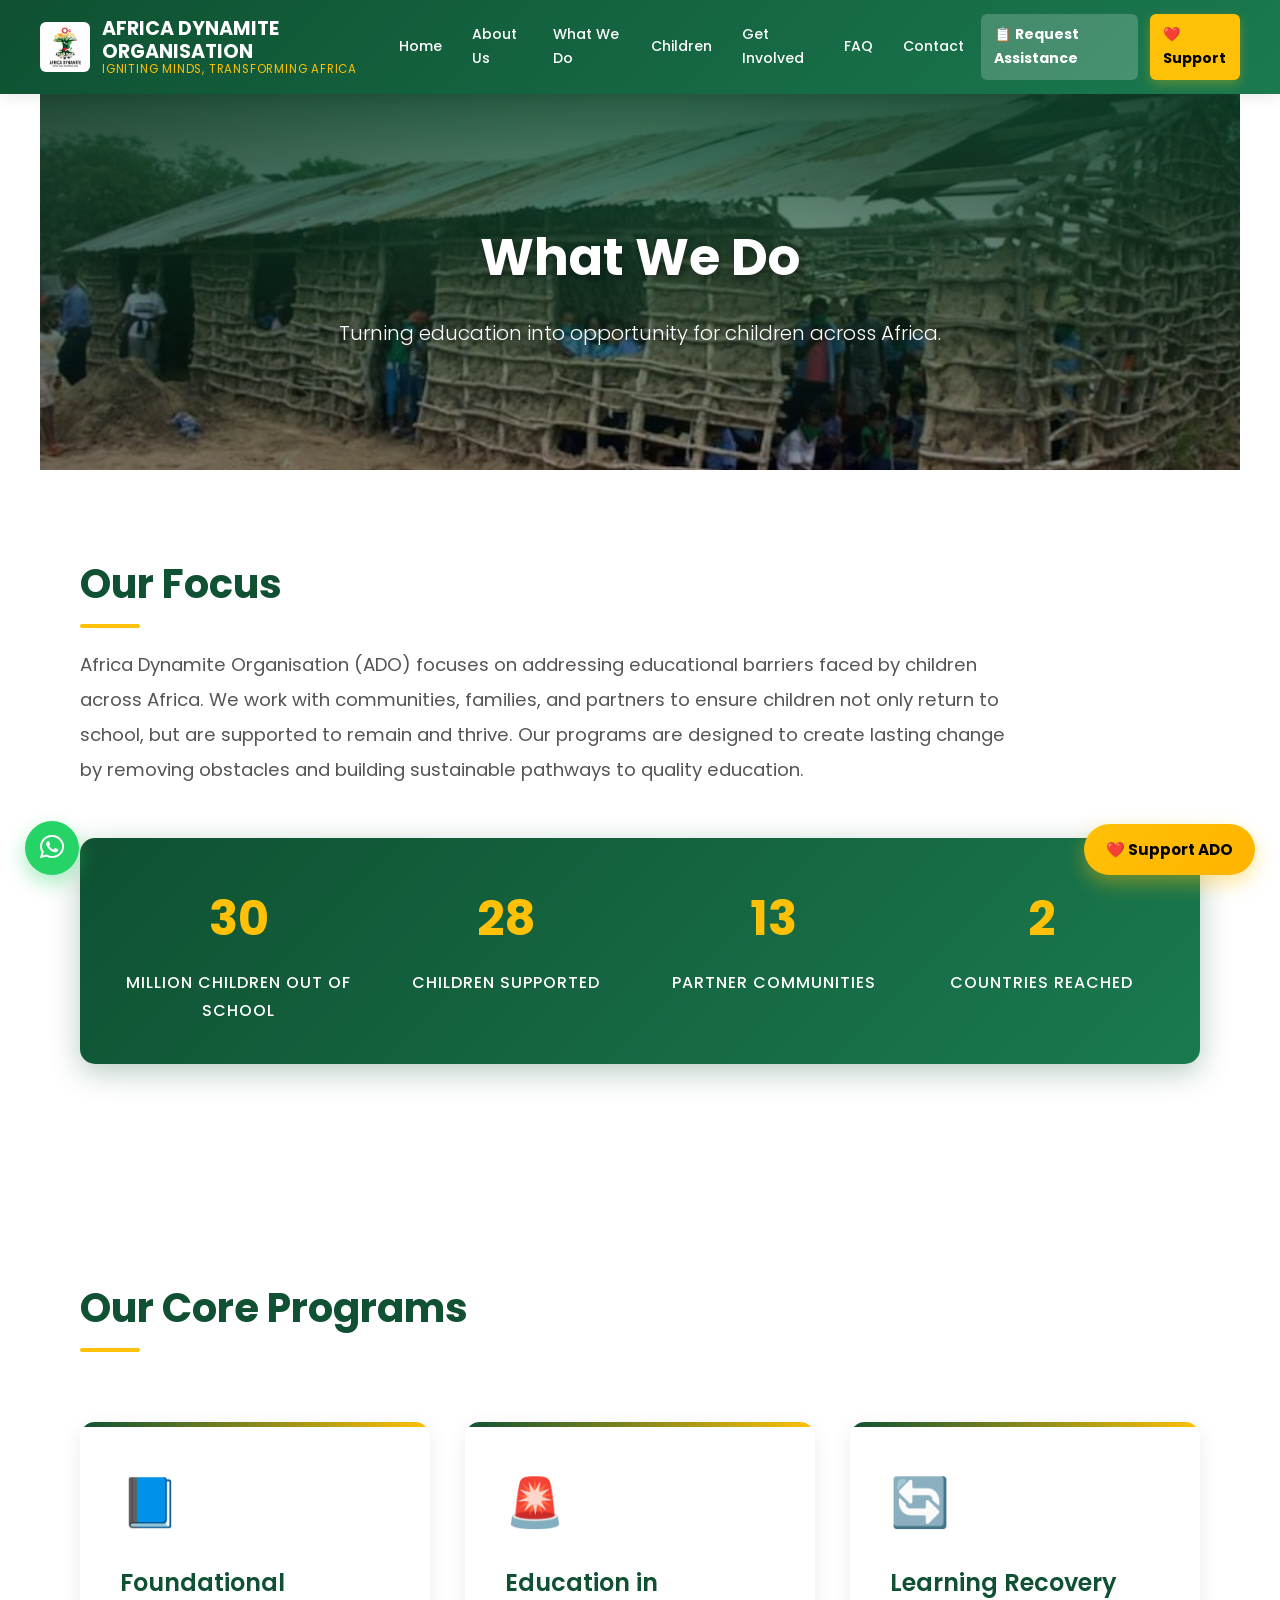
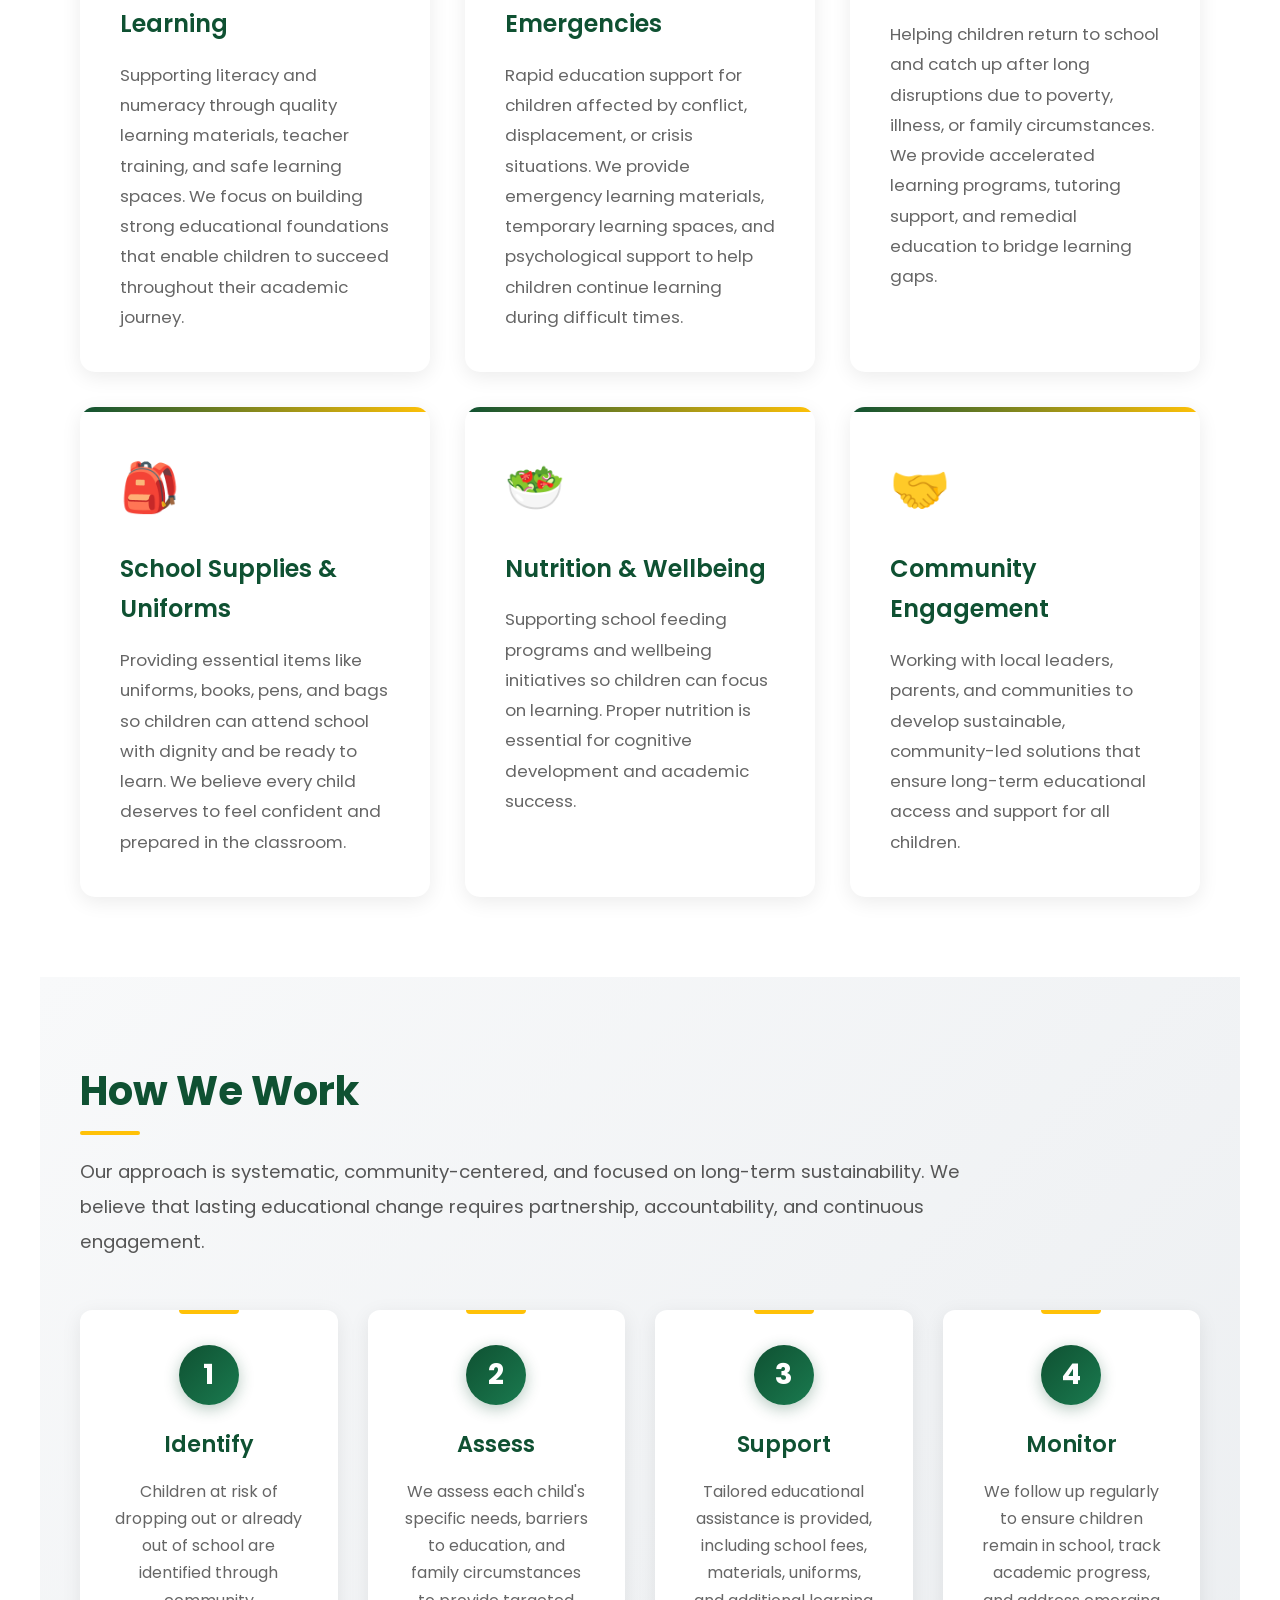
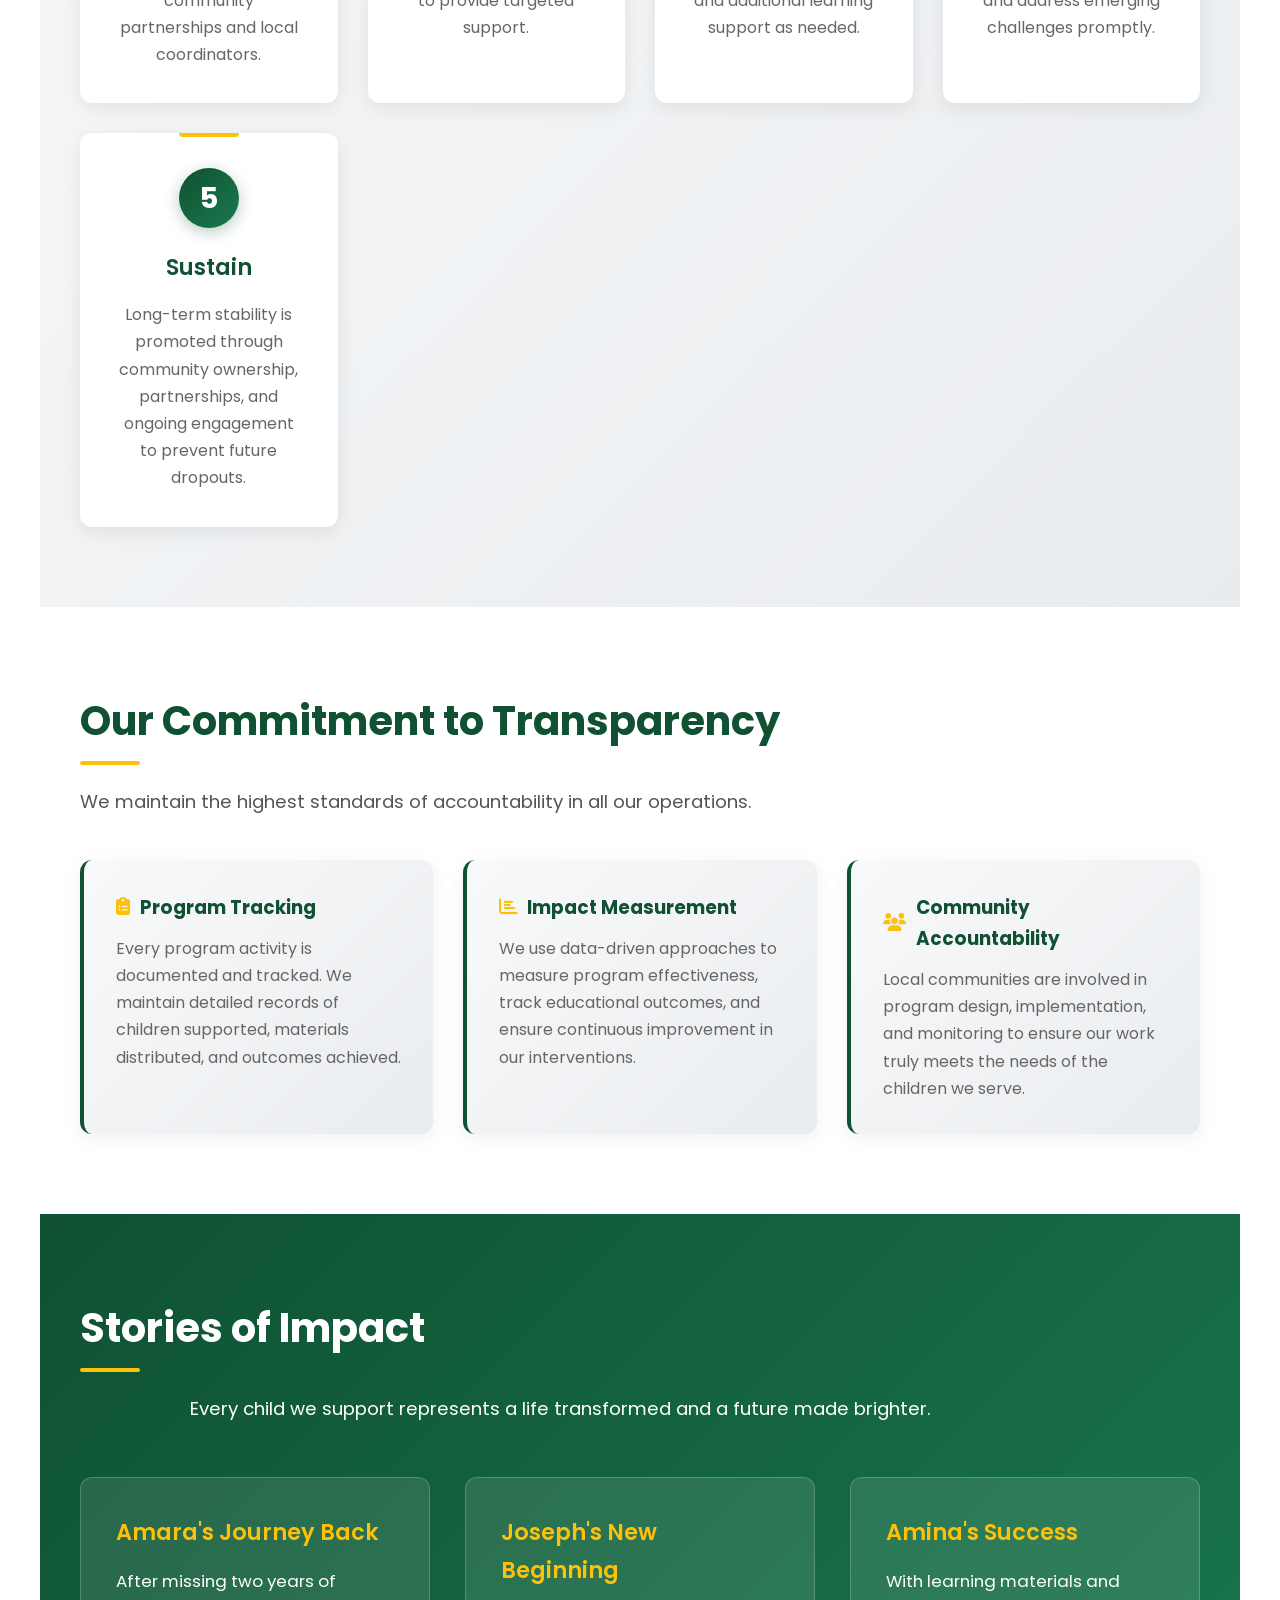
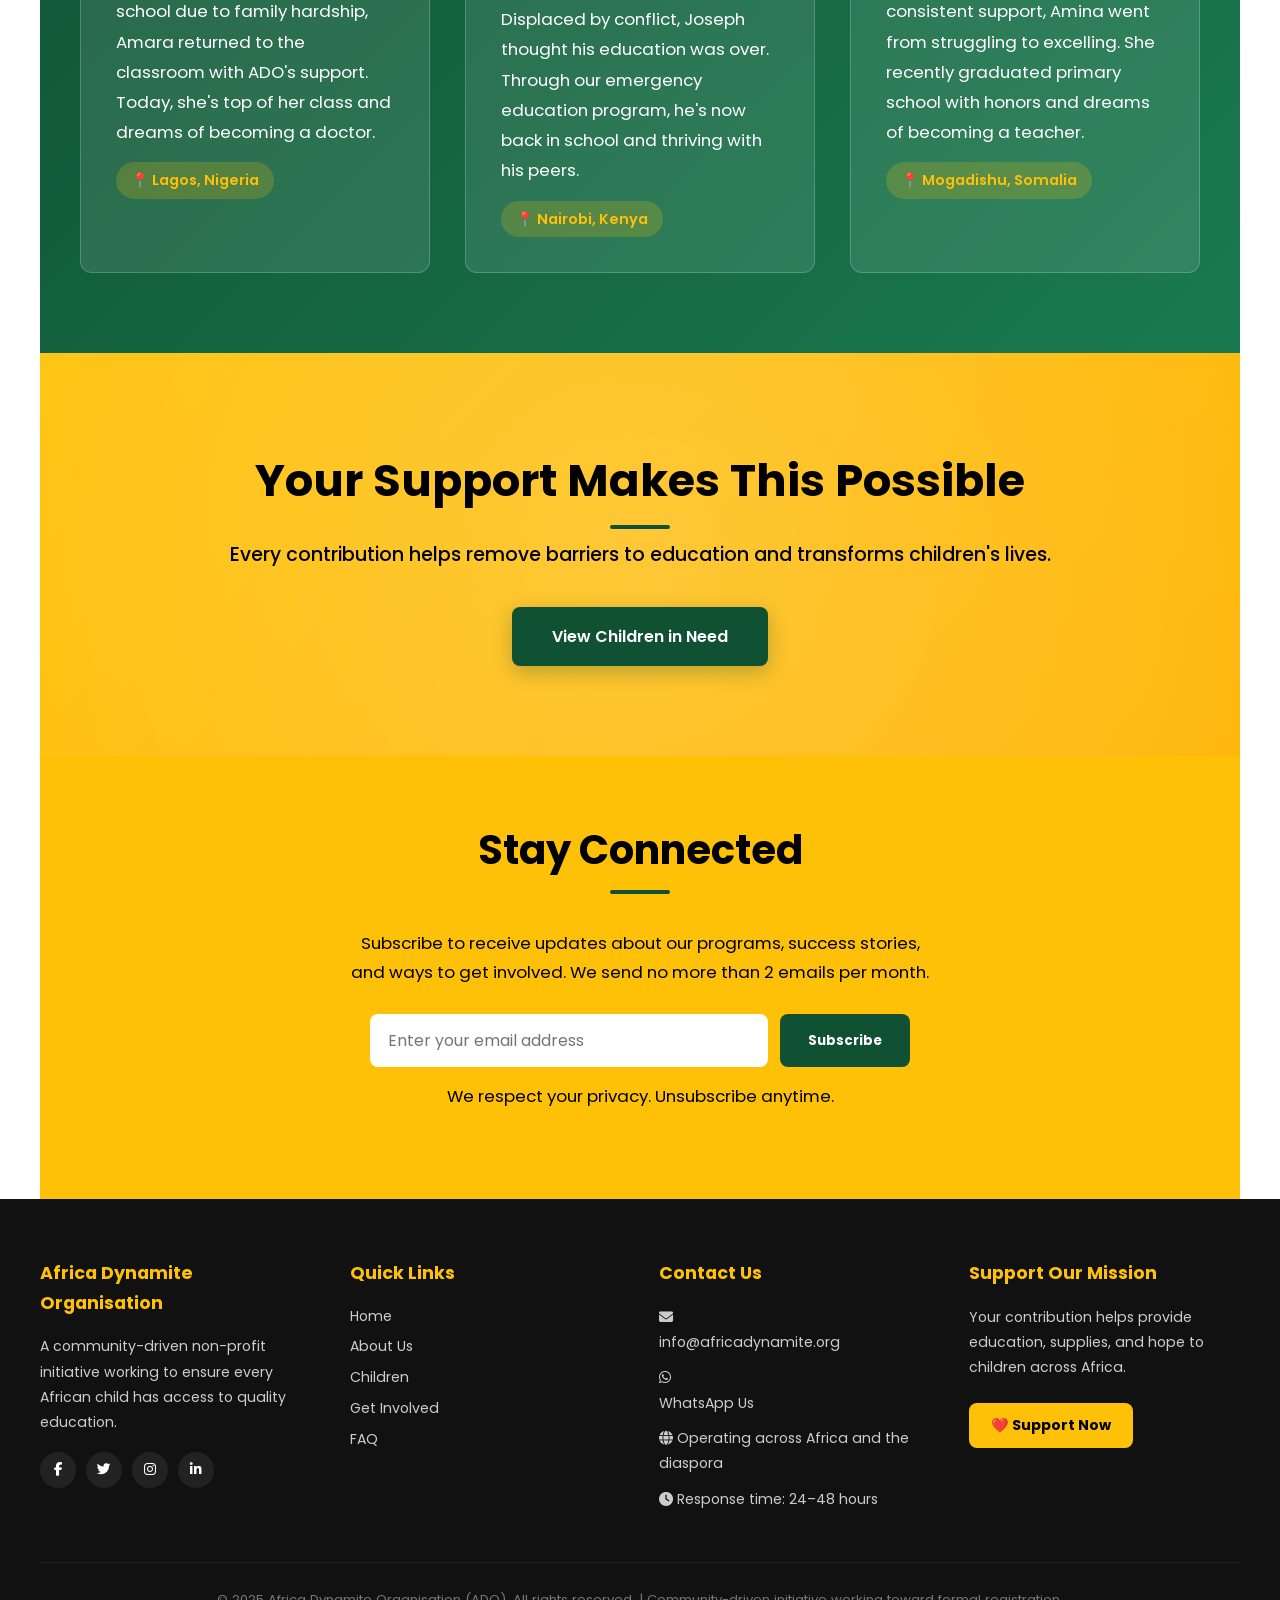
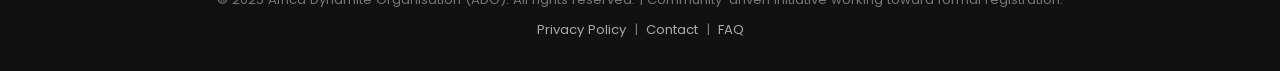
<file: what-we-do.html>
<!DOCTYPE html>
<html lang="en">
<head>
  <meta charset="UTF-8">
  <title>What We Do | Africa Dynamite Organisation</title>
  <meta name="viewport" content="width=device-width, initial-scale=1.0">
  <meta name="description" content="Learn about Africa Dynamite Organisation's education programs and how we support children across Africa." />
  <link rel="icon" type="image/png" href="Image/logo.png">
  <link rel="preconnect" href="https://fonts.googleapis.com">
  <link rel="preconnect" href="https://fonts.gstatic.com" crossorigin>
  <link href="https://fonts.googleapis.com/css2?family=Poppins:wght@300;400;600;700&display=swap" rel="stylesheet">
  <link rel="stylesheet" href="https://cdnjs.cloudflare.com/ajax/libs/font-awesome/6.4.0/css/all.min.css">
  <style>
    *{margin:0;padding:0;box-sizing:border-box}
    body{font-family:'Poppins',Arial,Helvetica,sans-serif;line-height:1.7;color:#2c3e50;overflow-x:hidden}
    header{background:linear-gradient(135deg,#0f5132 0%,#1a7a4f 100%);color:#fff;padding:14px 40px;display:flex;align-items:center;justify-content:space-between;box-shadow:0 2px 15px rgba(0,0,0,0.1);position:sticky;top:0;z-index:1000}
    .logo-wrapper{display:flex;align-items:center;gap:12px;text-decoration:none}
    .logo-wrapper img{height:50px;width:50px;object-fit:contain;border-radius:6px;background:#fff;padding:3px}
    .logo-text{font-weight:700;font-size:1.2rem;color:#fff;line-height:1.2}
    .logo-text span{display:block;font-size:0.72rem;font-weight:400;color:#ffc107;letter-spacing:.8px;text-transform:uppercase}
    nav{display:flex;align-items:center;gap:4px}
    nav a{color:#fff;padding:9px 13px;text-decoration:none;font-weight:500;font-size:.88rem;border-radius:6px;transition:all .3s}
    nav a:hover{background:rgba(255,255,255,.15);transform:translateY(-2px)}
    nav a.support-btn{background:#ffc107;color:#000;font-weight:700;margin-left:8px;box-shadow:0 4px 12px rgba(255,193,7,.3)}
    nav a.support-btn:hover{background:#ffb300;transform:translateY(-2px)}
    .hamburger{display:none;background:none;border:none;cursor:pointer;padding:5px}
    .hamburger span{display:block;width:24px;height:2px;background:#fff;margin:5px 0;border-radius:2px;transition:all .3s}
    .hero{background:linear-gradient(rgba(15,81,50,0.88),rgba(0,0,0,0.1)),url("Image/build.jpg") center/cover no-repeat;color:#fff;text-align:center;padding:120px 30px;position:relative}
    .hero::before{content:'';position:absolute;top:0;left:0;right:0;bottom:0;background:radial-gradient(circle at center,transparent 0%,rgba(0,0,0,0.3) 100%)}
    .hero-content{position:relative;z-index:1}
    .hero h1{font-size:3.2rem;margin-bottom:15px;font-weight:700;text-shadow:2px 4px 8px rgba(0,0,0,0.3)}
    .hero p{font-size:1.25rem;max-width:800px;margin:0 auto;font-weight:300;text-shadow:1px 2px 4px rgba(0,0,0,0.3)}
    section{max-width:1200px;margin:auto;padding:80px 40px}
    h2{color:#0f5132;margin-bottom:30px;font-size:2.5rem;font-weight:700;position:relative;display:inline-block}
    h2::after{content:'';position:absolute;bottom:-10px;left:0;width:60px;height:4px;background:#ffc107;border-radius:2px}
    .intro{font-size:1.15rem;max-width:950px;line-height:1.9;color:#555;margin-bottom:20px}
    .stats-bar{display:grid;grid-template-columns:repeat(auto-fit,minmax(200px,1fr));gap:30px;margin:50px 0;padding:40px;background:linear-gradient(135deg,#0f5132 0%,#1a7a4f 100%);border-radius:15px;box-shadow:0 8px 30px rgba(15,81,50,0.3)}
    .stat-item{text-align:center;color:#fff}
    .stat-number{font-size:3rem;font-weight:700;color:#ffc107;display:block;margin-bottom:10px}
    .stat-label{font-size:1rem;font-weight:500;text-transform:uppercase;letter-spacing:1px}
    .programs{display:grid;grid-template-columns:repeat(auto-fit,minmax(300px,1fr));gap:35px;margin-top:50px}
    .program-card{background:#fff;border-radius:15px;padding:40px;box-shadow:0 5px 20px rgba(0,0,0,0.08);transition:all 0.3s ease;position:relative;overflow:hidden}
    .program-card::before{content:'';position:absolute;top:0;left:0;width:100%;height:5px;background:linear-gradient(90deg,#0f5132,#ffc107)}
    .program-card:hover{transform:translateY(-10px);box-shadow:0 15px 40px rgba(0,0,0,0.15)}
    .program-icon{font-size:3rem;margin-bottom:20px;display:block}
    .program-card h3{color:#0f5132;font-size:1.5rem;margin-bottom:15px;font-weight:600}
    .program-card p{color:#666;font-size:1.05rem;line-height:1.8;margin:0}
    .approach{background:linear-gradient(135deg,#f8f9fa 0%,#e9ecef 100%)}
    .steps{display:grid;grid-template-columns:repeat(auto-fit,minmax(240px,1fr));gap:30px;margin-top:50px}
    .step{background:#fff;padding:35px;border-radius:12px;box-shadow:0 5px 20px rgba(0,0,0,0.08);text-align:center;transition:all 0.3s ease;position:relative}
    .step::before{content:'';position:absolute;top:0;left:50%;transform:translateX(-50%);width:60px;height:4px;background:#ffc107;border-radius:0 0 4px 4px}
    .step:hover{transform:translateY(-8px);box-shadow:0 12px 30px rgba(0,0,0,0.12)}
    .step-number{width:60px;height:60px;background:linear-gradient(135deg,#0f5132,#1a7a4f);color:#fff;border-radius:50%;display:flex;align-items:center;justify-content:center;font-size:1.8rem;font-weight:700;margin:0 auto 20px;box-shadow:0 4px 15px rgba(15,81,50,0.3)}
    .step h3{color:#0f5132;font-size:1.4rem;margin-bottom:15px;font-weight:600}
    .step p{color:#666;font-size:1rem;line-height:1.7;margin:0}
    .impact-stories{background:linear-gradient(135deg,#0f5132 0%,#1a7a4f 100%);color:#fff;padding:80px 40px}
    .impact-stories h2{color:#fff}
    .impact-stories h2::after{background:#ffc107}
    .stories-grid{display:grid;grid-template-columns:repeat(auto-fit,minmax(280px,1fr));gap:35px;margin-top:50px}
    .story-card{background:rgba(255,255,255,0.1);border:1px solid rgba(255,255,255,0.2);padding:35px;border-radius:12px;transition:all 0.3s ease}
    .story-card:hover{background:rgba(255,255,255,0.15);transform:translateY(-5px)}
    .story-card h3{color:#ffc107;font-size:1.4rem;margin-bottom:15px;font-weight:600}
    .story-card p{color:#fff;font-size:1.05rem;line-height:1.8;margin:0}
    .story-location{display:inline-block;margin-top:15px;padding:6px 15px;background:rgba(255,193,7,0.2);color:#ffc107;border-radius:20px;font-size:0.9rem;font-weight:600}
    .transparency{background:#fff}
    .transparency-grid{display:grid;grid-template-columns:repeat(auto-fit,minmax(300px,1fr));gap:30px;margin-top:40px}
    .transparency-card{background:linear-gradient(135deg,#f8f9fa 0%,#e9ecef 100%);padding:32px;border-radius:12px;box-shadow:0 5px 20px rgba(0,0,0,0.06);border-left:4px solid #0f5132;transition:transform 0.3s ease}
    .transparency-card:hover{transform:translateY(-5px)}
    .transparency-card h3{color:#0f5132;font-size:1.15rem;margin-bottom:12px;display:flex;align-items:center;gap:10px}
    .transparency-card h3 i{color:#ffc107}
    .transparency-card p{color:#666;font-size:1rem;line-height:1.7}
    .cta{background:linear-gradient(135deg,#ffc107 0%,#ffb300 100%);color:#000;text-align:center;padding:90px 40px;position:relative;overflow:hidden}
    .cta::before{content:'';position:absolute;top:-50%;left:-50%;width:200%;height:200%;background:radial-gradient(circle,rgba(255,255,255,0.2) 0%,transparent 70%);animation:pulse 15s infinite}
    @keyframes pulse{0%,100%{transform:scale(1);opacity:0.5}50%{transform:scale(1.1);opacity:0.3}}
    .cta h2{color:#000;font-size:2.8rem;margin-bottom:20px;position:relative;z-index:1}
    .cta h2::after{background:#0f5132;left:50%;transform:translateX(-50%)}
    .cta p{color:#000;font-size:1.2rem;margin-bottom:35px;position:relative;z-index:1;font-weight:500}
    .cta a{display:inline-block;padding:16px 40px;background:#0f5132;color:#fff;font-weight:600;text-decoration:none;border-radius:8px;transition:all 0.3s ease;box-shadow:0 6px 20px rgba(15,81,50,0.3);position:relative;z-index:1}
    .cta a:hover{background:#1a7a4f;transform:translateY(-3px)}
    .newsletter{background:#ffc107;padding:60px 40px;text-align:center}
    .newsletter h2{color:#000;display:inline-block}
    .newsletter h2::after{background:#0f5132;left:50%;transform:translateX(-50%)}
    .newsletter>p{color:#000;font-size:1.05rem;margin:15px auto 28px;max-width:580px}
    .newsletter-form{max-width:540px;margin:0 auto;display:flex;gap:12px}
    .newsletter-form input{flex:1;padding:14px 18px;border:none;border-radius:8px;font-size:1rem;font-family:'Poppins',sans-serif}
    .newsletter-form button{padding:14px 28px;background:#0f5132;color:#fff;border:none;border-radius:8px;font-weight:700;cursor:pointer;font-family:'Poppins',sans-serif;transition:all .3s;white-space:nowrap}
    .newsletter-form button:hover{background:#1a7a4f;transform:translateY(-2px)}
    .newsletter-note{color:rgba(0,0,0,.6);font-size:.82rem;margin-top:12px}
    footer{background:#111;color:#ccc;padding:60px 40px 30px}
    .footer-content{display:grid;grid-template-columns:repeat(auto-fit,minmax(210px,1fr));gap:38px;max-width:1200px;margin:0 auto 40px}
    .footer-section h3{color:#ffc107;margin-bottom:16px;font-size:1.1rem}
    .footer-section p{font-size:.88rem;line-height:1.8;margin-bottom:10px}
    .footer-section a{color:#ccc;text-decoration:none;display:block;margin-bottom:7px;font-size:.88rem;transition:color .3s}
    .footer-section a:hover{color:#ffc107}
    .social-links{display:flex;gap:10px;margin-top:16px}
    .social-links a{width:36px;height:36px;background:#222;border-radius:50%;display:flex;align-items:center;justify-content:center;color:#fff;transition:all .3s;font-size:.85rem}
    .social-links a:hover{background:#ffc107;color:#000;transform:translateY(-3px)}
    .footer-bottom{text-align:center;padding-top:26px;border-top:1px solid #222;color:#777;font-size:.82rem}
    .footer-bottom a{color:#aaa;text-decoration:none}
    .footer-bottom a:hover{color:#ffc107}
    .sticky-support{position:fixed;right:25px;bottom:25px;z-index:9999}
    .sticky-support button{background:linear-gradient(135deg,#ffc107,#ffb300);color:#000;border:none;padding:14px 22px;font-size:.95rem;font-weight:700;border-radius:50px;cursor:pointer;box-shadow:0 8px 20px rgba(255,193,7,.4);transition:all .3s;font-family:'Poppins',sans-serif}
    .sticky-support button:hover{transform:translateY(-3px);box-shadow:0 12px 28px rgba(255,193,7,.5)}
    .sticky-whatsapp{position:fixed;left:25px;bottom:25px;z-index:9999}
    .sticky-whatsapp a{display:flex;align-items:center;justify-content:center;width:54px;height:54px;background:#25D366;color:#fff;border-radius:50%;font-size:1.7rem;box-shadow:0 8px 20px rgba(37,211,102,.4);transition:all .3s;text-decoration:none}
    .sticky-whatsapp a:hover{background:#128C7E;transform:translateY(-3px)}
    @media(max-width:900px){nav{display:none}nav.open{display:flex;flex-direction:column;position:absolute;top:100%;left:0;right:0;background:#0a3d21;padding:15px 20px;gap:5px;box-shadow:0 10px 20px rgba(0,0,0,.3)}nav.open a{padding:12px 16px}nav.open a.support-btn{margin-left:0;margin-top:5px}.hamburger{display:block}header{position:relative;padding:14px 20px}}
    @media(max-width:768px){.hero{padding:80px 20px}.hero h1{font-size:2rem}.hero p{font-size:1rem}h2{font-size:1.8rem}section{padding:60px 20px}.stats-bar{padding:30px 20px;gap:20px}.programs,.steps,.stories-grid,.transparency-grid{grid-template-columns:1fr}.cta{padding:60px 20px}.cta h2{font-size:2rem}.newsletter-form{flex-direction:column}.footer-content{grid-template-columns:1fr;gap:26px}}
    @media(max-width:480px){.hero h1{font-size:1.7rem}h2{font-size:1.5rem}.stats-bar{grid-template-columns:1fr}}
  </style>
</head>
<body>
<header>
  <a href="index.html" class="logo-wrapper">
    <img src="Image/logo.png" alt="ADO Logo">
    <div class="logo-text">AFRICA DYNAMITE ORGANISATION<span>Igniting Minds, Transforming Africa</span></div>
  </a>
  <button class="hamburger" id="hamburgerBtn" aria-label="Open menu"><span></span><span></span><span></span></button>
  <nav id="mainNav">
    <a href="index.html">Home</a>
    <a href="about.html">About Us</a>
    <a href="what-we-do.html">What We Do</a>
    <a href="children.html">Children</a>
    <a href="get-involved.html">Get Involved</a>
    <a href="faq.html">FAQ</a>
    <a href="contact.html">Contact</a>
    <a href="request-assistance.html" style="background:rgba(255,255,255,.2);font-weight:700">📋 Request Assistance</a>
    <a href="support.html" class="support-btn">❤️ Support</a>
  </nav>
</header>

<section class="hero">
  <div class="hero-content">
    <h1>What We Do</h1>
    <p>Turning education into opportunity for children across Africa.</p>
  </div>
</section>

<section>
  <h2>Our Focus</h2>
  <p class="intro">Africa Dynamite Organisation (ADO) focuses on addressing educational barriers faced by children across Africa. We work with communities, families, and partners to ensure children not only return to school, but are supported to remain and thrive. Our programs are designed to create lasting change by removing obstacles and building sustainable pathways to quality education.</p>
  <div class="stats-bar">
    <div class="stat-item"><span class="stat-number" data-target="46">0</span><span class="stat-label">Million Children Out of School</span></div>
    <div class="stat-item"><span class="stat-number" data-target="43">0</span><span class="stat-label">Children Supported</span></div>
    <div class="stat-item"><span class="stat-number" data-target="20">0</span><span class="stat-label">Partner Communities</span></div>
    <div class="stat-item"><span class="stat-number" data-target="4">0</span><span class="stat-label">Countries Reached</span></div>
  </div>
</section>

<section>
  <h2>Our Core Programs</h2>
  <div class="programs">
    <div class="program-card"><span class="program-icon">📘</span><h3>Foundational Learning</h3><p>Supporting literacy and numeracy through quality learning materials, teacher training, and safe learning spaces. We focus on building strong educational foundations that enable children to succeed throughout their academic journey.</p></div>
    <div class="program-card"><span class="program-icon">🚨</span><h3>Education in Emergencies</h3><p>Rapid education support for children affected by conflict, displacement, or crisis situations. We provide emergency learning materials, temporary learning spaces, and psychological support to help children continue learning during difficult times.</p></div>
    <div class="program-card"><span class="program-icon">🔄</span><h3>Learning Recovery</h3><p>Helping children return to school and catch up after long disruptions due to poverty, illness, or family circumstances. We provide accelerated learning programs, tutoring support, and remedial education to bridge learning gaps.</p></div>
    <div class="program-card"><span class="program-icon">🎒</span><h3>School Supplies & Uniforms</h3><p>Providing essential items like uniforms, books, pens, and bags so children can attend school with dignity and be ready to learn. We believe every child deserves to feel confident and prepared in the classroom.</p></div>
    <div class="program-card"><span class="program-icon">🥗</span><h3>Nutrition & Wellbeing</h3><p>Supporting school feeding programs and wellbeing initiatives so children can focus on learning. Proper nutrition is essential for cognitive development and academic success.</p></div>
    <div class="program-card"><span class="program-icon">🤝</span><h3>Community Engagement</h3><p>Working with local leaders, parents, and communities to develop sustainable, community-led solutions that ensure long-term educational access and support for all children.</p></div>
  </div>
</section>

<section class="approach">
  <h2>How We Work</h2>
  <p class="intro">Our approach is systematic, community-centered, and focused on long-term sustainability. We believe that lasting educational change requires partnership, accountability, and continuous engagement.</p>
  <div class="steps">
    <div class="step"><div class="step-number">1</div><h3>Identify</h3><p>Children at risk of dropping out or already out of school are identified through community partnerships and local coordinators.</p></div>
    <div class="step"><div class="step-number">2</div><h3>Assess</h3><p>We assess each child's specific needs, barriers to education, and family circumstances to provide targeted support.</p></div>
    <div class="step"><div class="step-number">3</div><h3>Support</h3><p>Tailored educational assistance is provided, including school fees, materials, uniforms, and additional learning support as needed.</p></div>
    <div class="step"><div class="step-number">4</div><h3>Monitor</h3><p>We follow up regularly to ensure children remain in school, track academic progress, and address emerging challenges promptly.</p></div>
    <div class="step"><div class="step-number">5</div><h3>Sustain</h3><p>Long-term stability is promoted through community ownership, partnerships, and ongoing engagement to prevent future dropouts.</p></div>
  </div>
</section>

<section class="transparency">
  <h2>Our Commitment to Transparency</h2>
  <p class="intro">We maintain the highest standards of accountability in all our operations.</p>
  <div class="transparency-grid">
    <div class="transparency-card"><h3><i class="fas fa-clipboard-list"></i> Program Tracking</h3><p>Every program activity is documented and tracked. We maintain detailed records of children supported, materials distributed, and outcomes achieved.</p></div>
    <div class="transparency-card"><h3><i class="fas fa-chart-bar"></i> Impact Measurement</h3><p>We use data-driven approaches to measure program effectiveness, track educational outcomes, and ensure continuous improvement in our interventions.</p></div>
    <div class="transparency-card"><h3><i class="fas fa-users"></i> Community Accountability</h3><p>Local communities are involved in program design, implementation, and monitoring to ensure our work truly meets the needs of the children we serve.</p></div>
  </div>
</section>

<section class="impact-stories">
  <h2>Stories of Impact</h2>
  <p class="intro" style="color:#fff;max-width:900px;margin:0 auto 30px;">Every child we support represents a life transformed and a future made brighter.</p>
  <div class="stories-grid">
    <div class="story-card"><h3>Amara's Journey Back</h3><p>After missing two years of school due to family hardship, Amara returned to the classroom with ADO's support. Today, she's top of her class and dreams of becoming a doctor.</p><span class="story-location">📍 Lagos, Nigeria</span></div>
    <div class="story-card"><h3>Joseph's New Beginning</h3><p>Displaced by conflict, Joseph thought his education was over. Through our emergency education program, he's now back in school and thriving with his peers.</p><span class="story-location">📍 Nairobi, Kenya</span></div>
    <div class="story-card"><h3>Amina's Success</h3><p>With learning materials and consistent support, Amina went from struggling to excelling. She recently graduated primary school with honors and dreams of becoming a teacher.</p><span class="story-location">📍 Mogadishu, Somalia</span></div>
  </div>
</section>

<section class="cta">
  <h2>Your Support Makes This Possible</h2>
  <p>Every contribution helps remove barriers to education and transforms children's lives.</p>
  <a href="children.html">View Children in Need</a>
</section>

<section class="newsletter">
  <h2>Stay Connected</h2>
  <p>Subscribe to receive updates about our programs, success stories, and ways to get involved. We send no more than 2 emails per month.</p>
  <form class="newsletter-form" action="https://formspree.io/f/mnjryzrn" method="POST">
    <input type="email" name="email" placeholder="Enter your email address" required>
    <button type="submit">Subscribe</button>
  </form>
  <p class="newsletter-note">We respect your privacy. Unsubscribe anytime.</p>
</section>

<footer>
  <div class="footer-content">
    <div class="footer-section">
      <h3>Africa Dynamite Organisation</h3>
      <p>A community-driven non-profit initiative working to ensure every African child has access to quality education.</p>
      <div class="social-links">
        <a href="https://facebook.com/africadynamiteorganisation" target="_blank" aria-label="Facebook"><i class="fab fa-facebook-f"></i></a>
        <a href="https://twitter.com/africadynamite" target="_blank" aria-label="Twitter"><i class="fab fa-twitter"></i></a>
        <a href="https://instagram.com/africadynamiteorganisation" target="_blank" aria-label="Instagram"><i class="fab fa-instagram"></i></a>
        <a href="https://linkedin.com/company/africa-dynamite-organisation" target="_blank" aria-label="LinkedIn"><i class="fab fa-linkedin-in"></i></a>
      </div>
    </div>
    <div class="footer-section">
      <h3>Quick Links</h3>
      <a href="index.html">Home</a>
      <a href="about.html">About Us</a>
      <a href="children.html">Children</a>
      <a href="get-involved.html">Get Involved</a>
      <a href="faq.html">FAQ</a>
    </div>
    <div class="footer-section">
      <h3>Contact Us</h3>
      <p><i class="fas fa-envelope"></i> <a href="mailto:info@africadynamite.org">info@africadynamite.org</a></p>
      <p><i class="fab fa-whatsapp"></i> <a href="https://wa.me/237676092268" target="_blank">WhatsApp Us</a></p>
      <p><i class="fas fa-globe"></i> Operating across Africa and the diaspora</p>
      <p><i class="fas fa-clock"></i> Response time: 24–48 hours</p>
    </div>
    <div class="footer-section">
      <h3>Support Our Mission</h3>
      <p>Your contribution helps provide education, supplies, and hope to children across Africa.</p>
      <a href="support.html" style="display:inline-block;margin-top:12px;padding:11px 22px;background:#ffc107;color:#000;border-radius:8px;font-weight:700">❤️ Support Now</a>
    </div>
  </div>
  <div class="footer-bottom">
    <p>© 2025 Africa Dynamite Organisation (ADO). All rights reserved. | Community-driven initiative working toward formal registration.</p>
    <p style="margin-top:8px"><a href="privacy.html">Privacy Policy</a> &nbsp;|&nbsp; <a href="contact.html">Contact</a> &nbsp;|&nbsp; <a href="faq.html">FAQ</a></p>
  </div>
</footer>

<div class="sticky-support">
  <form action="https://www.paypal.com/cgi-bin/webscr" method="post" target="_blank">
    <input type="hidden" name="cmd" value="_xclick">
    <input type="hidden" name="business" value="africadynamite1@gmail.com">
    <input type="hidden" name="item_name" value="Donation to Africa Dynamite Organisation">
    <input type="hidden" name="amount" value="10.00">
    <input type="hidden" name="currency_code" value="USD">
    <input type="hidden" name="no_shipping" value="1">
    <input type="hidden" name="no_note" value="1">
    <input type="hidden" name="return" value="https://africadynamite.org/thank-you.html">
    <input type="hidden" name="cancel_return" value="https://africadynamite.org/support.html">
    <button type="submit">❤️ Support ADO</button>
  </form>
</div>
<div class="sticky-whatsapp">
  <a href="https://wa.me/237676092268" target="_blank" aria-label="WhatsApp"><i class="fab fa-whatsapp"></i></a>
</div>

<script>
  document.getElementById('hamburgerBtn').addEventListener('click', function() {
    document.getElementById('mainNav').classList.toggle('open');
  });
  function animateCounter(el) {
    var target = parseInt(el.getAttribute('data-target'));
    var duration = 2000; var step = target / (duration / 16); var cur = 0;
    var timer = setInterval(function() {
      cur += step;
      if (cur >= target) { el.textContent = target.toLocaleString() + '+'; clearInterval(timer); }
      else { el.textContent = Math.floor(cur).toLocaleString(); }
    }, 16);
  }
  var statsBar = document.querySelector('.stats-bar');
  if (statsBar) {
    var obs = new IntersectionObserver(function(entries) {
      entries.forEach(function(e) {
        if (e.isIntersecting) {
          e.target.querySelectorAll('.stat-number').forEach(function(c) {
            if (c.textContent === '0') animateCounter(c);
          });
        }
      });
    }, { threshold: 0.3 });
    obs.observe(statsBar);
  }
</script>
</body>
</html>
</file>
